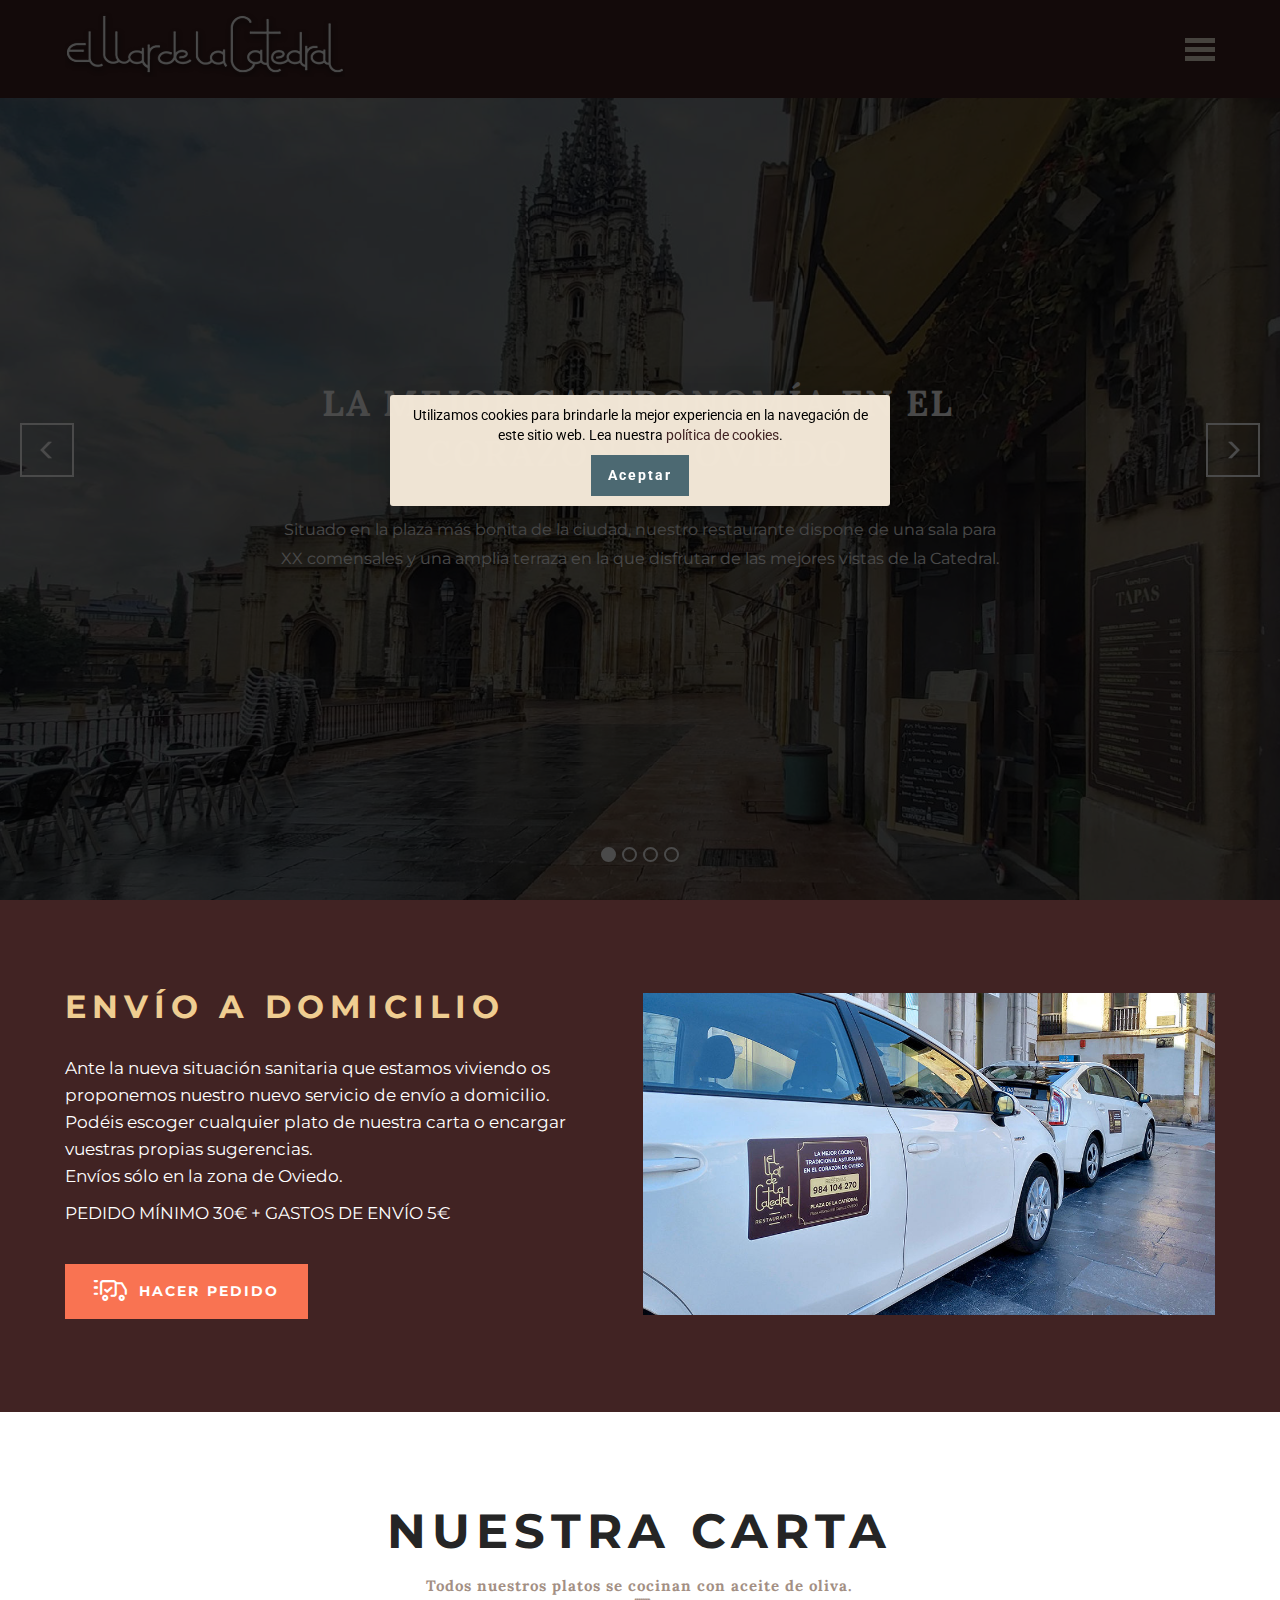
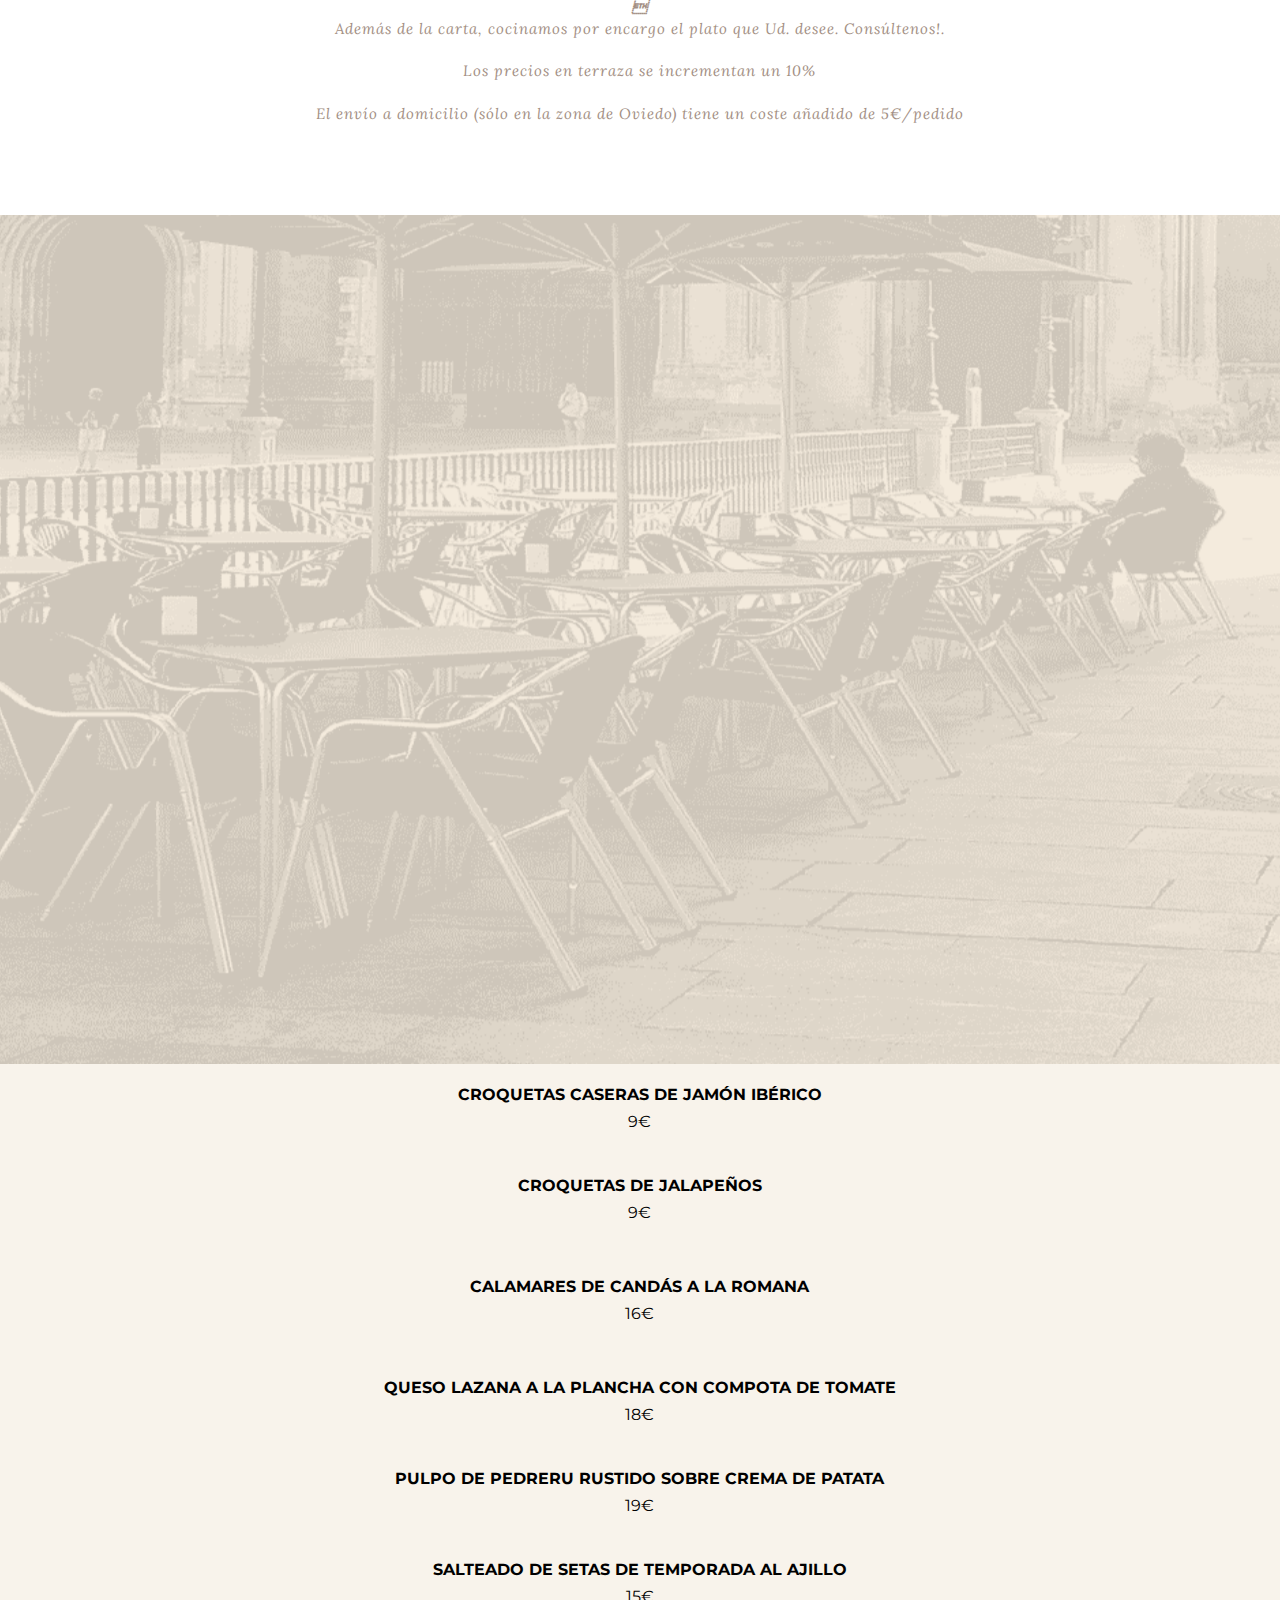
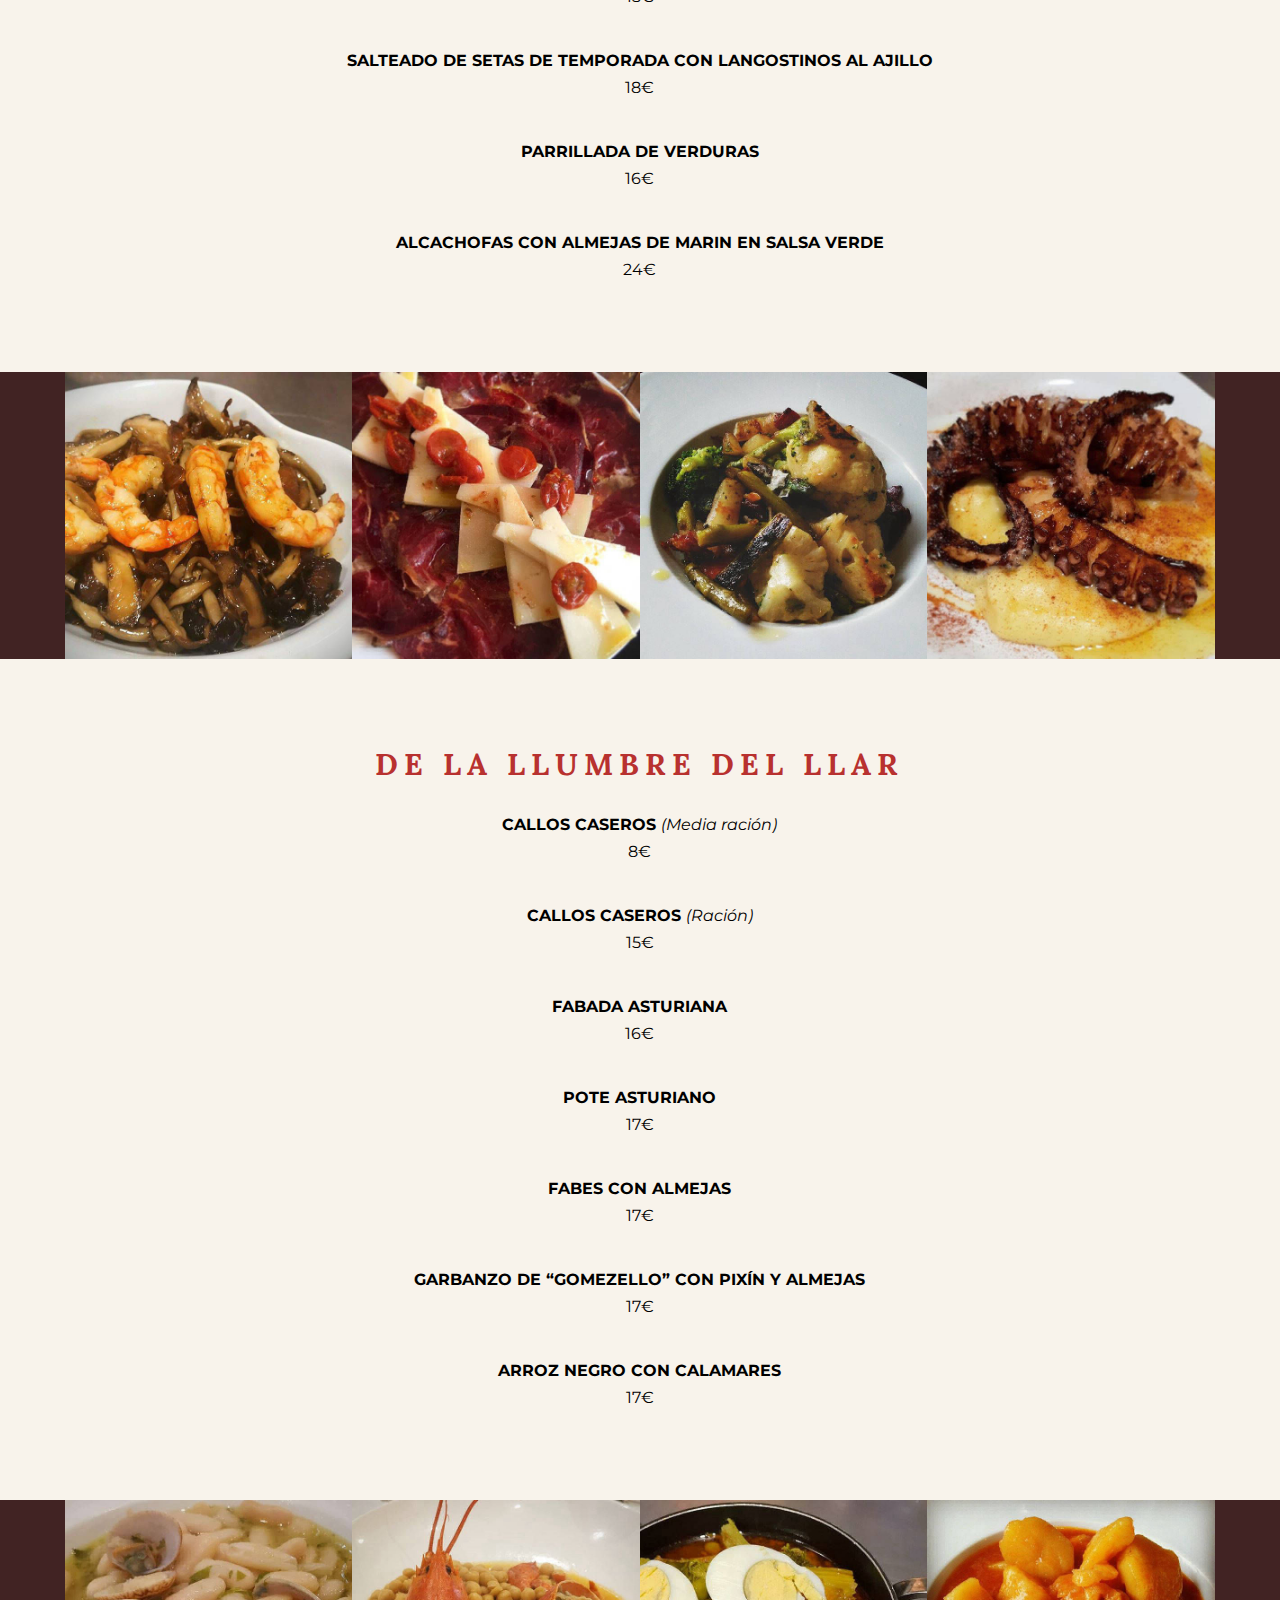
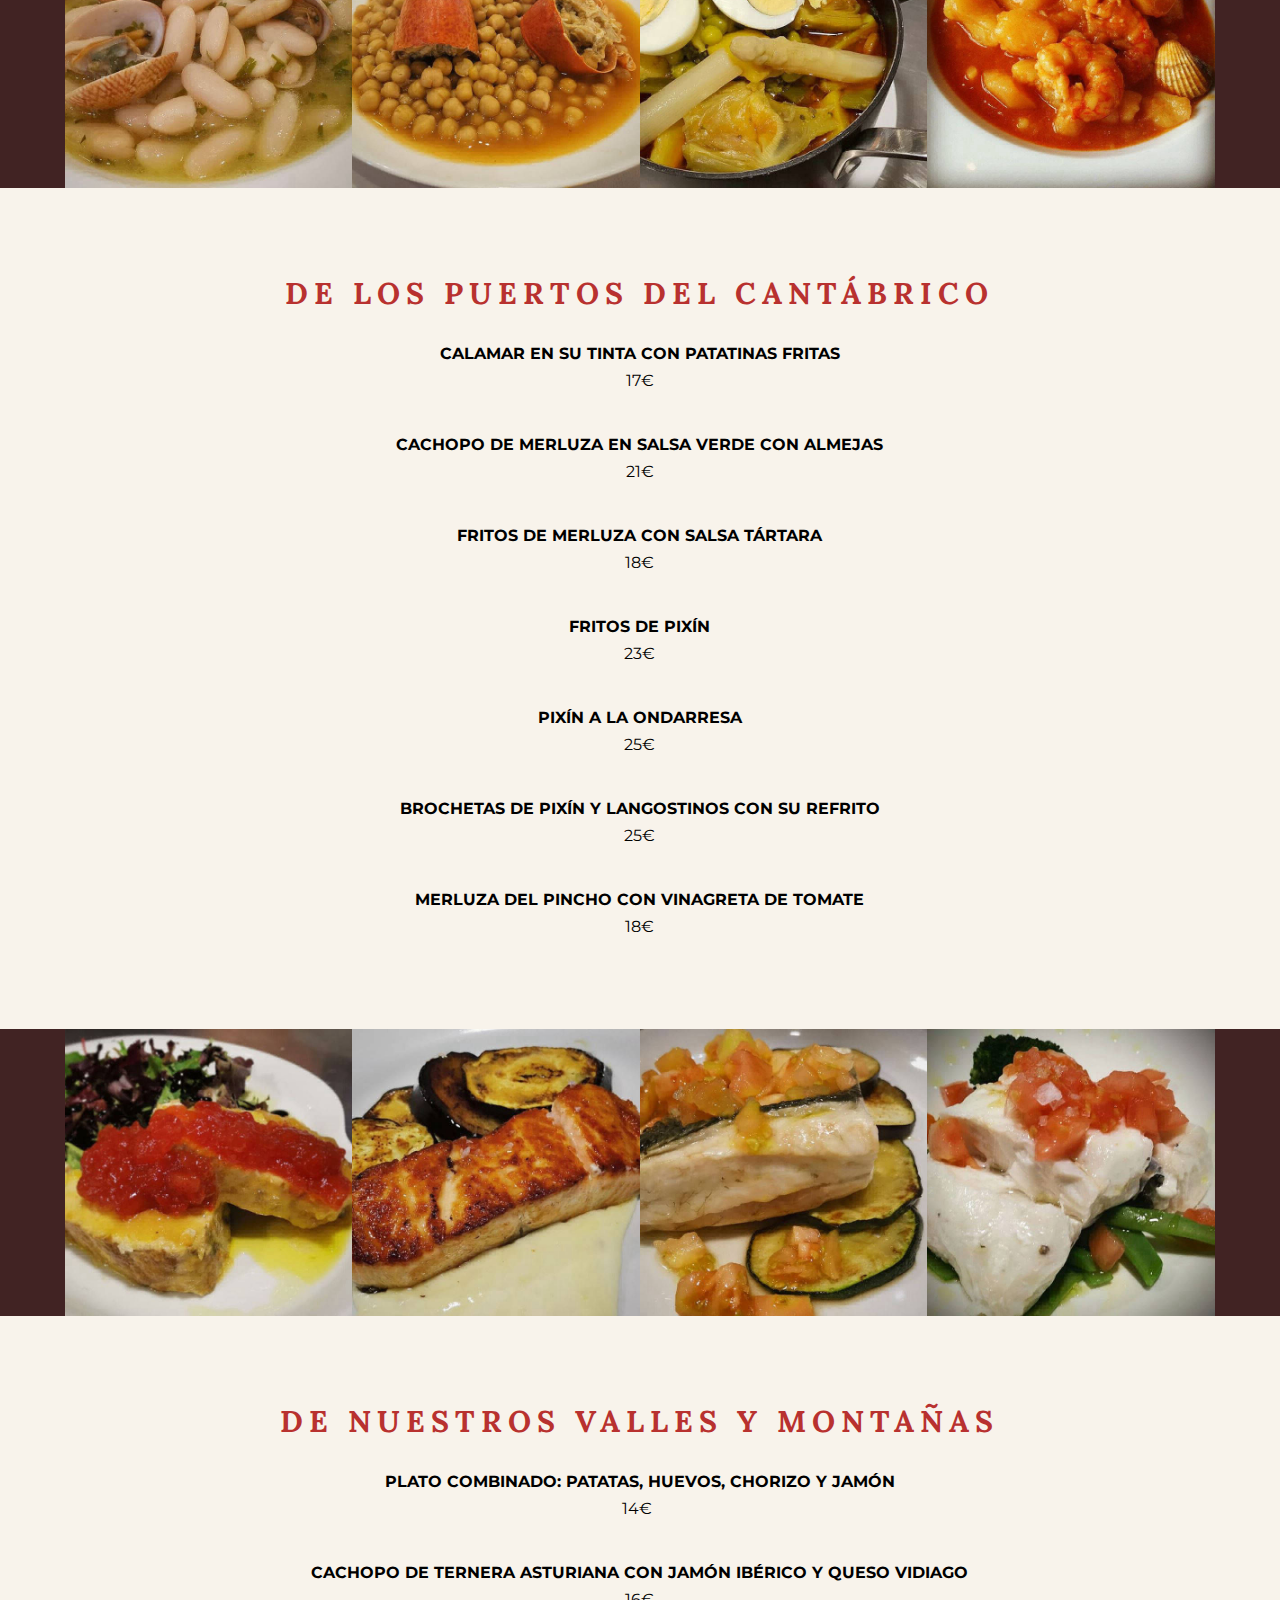
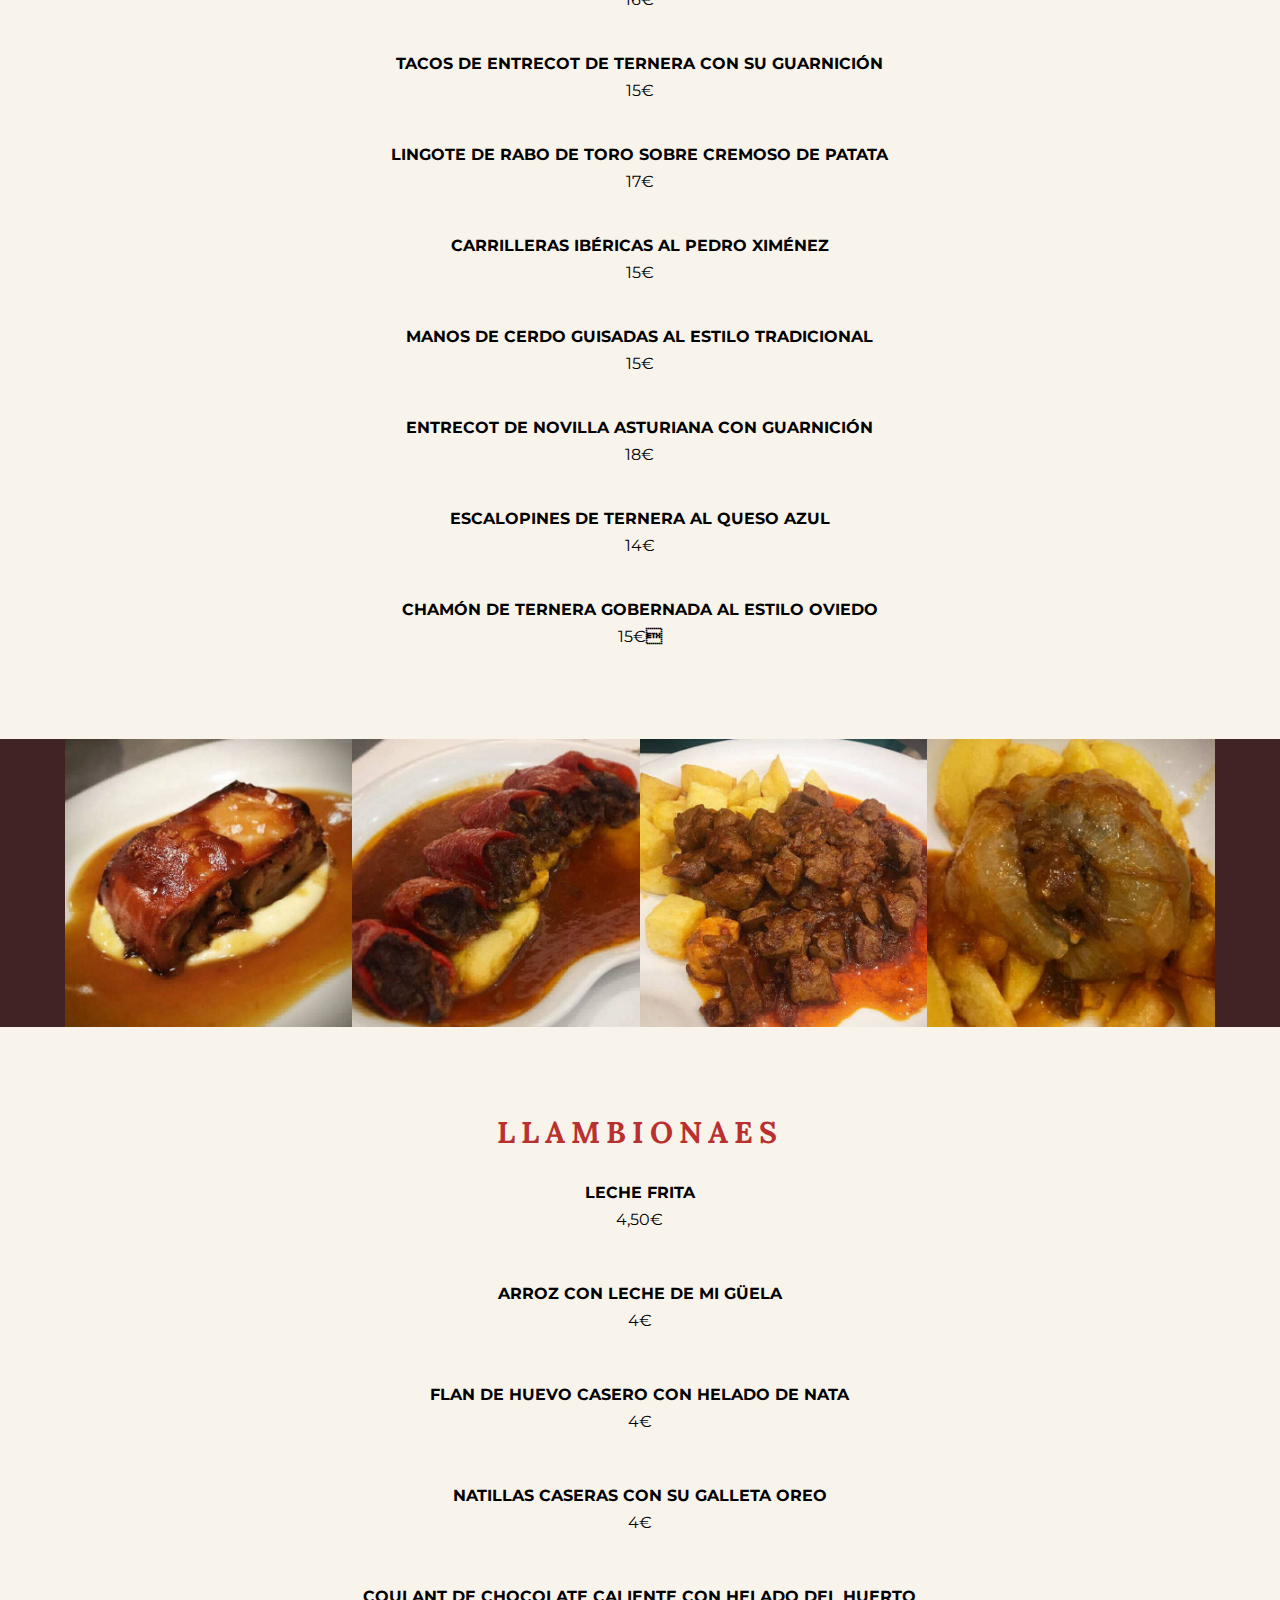
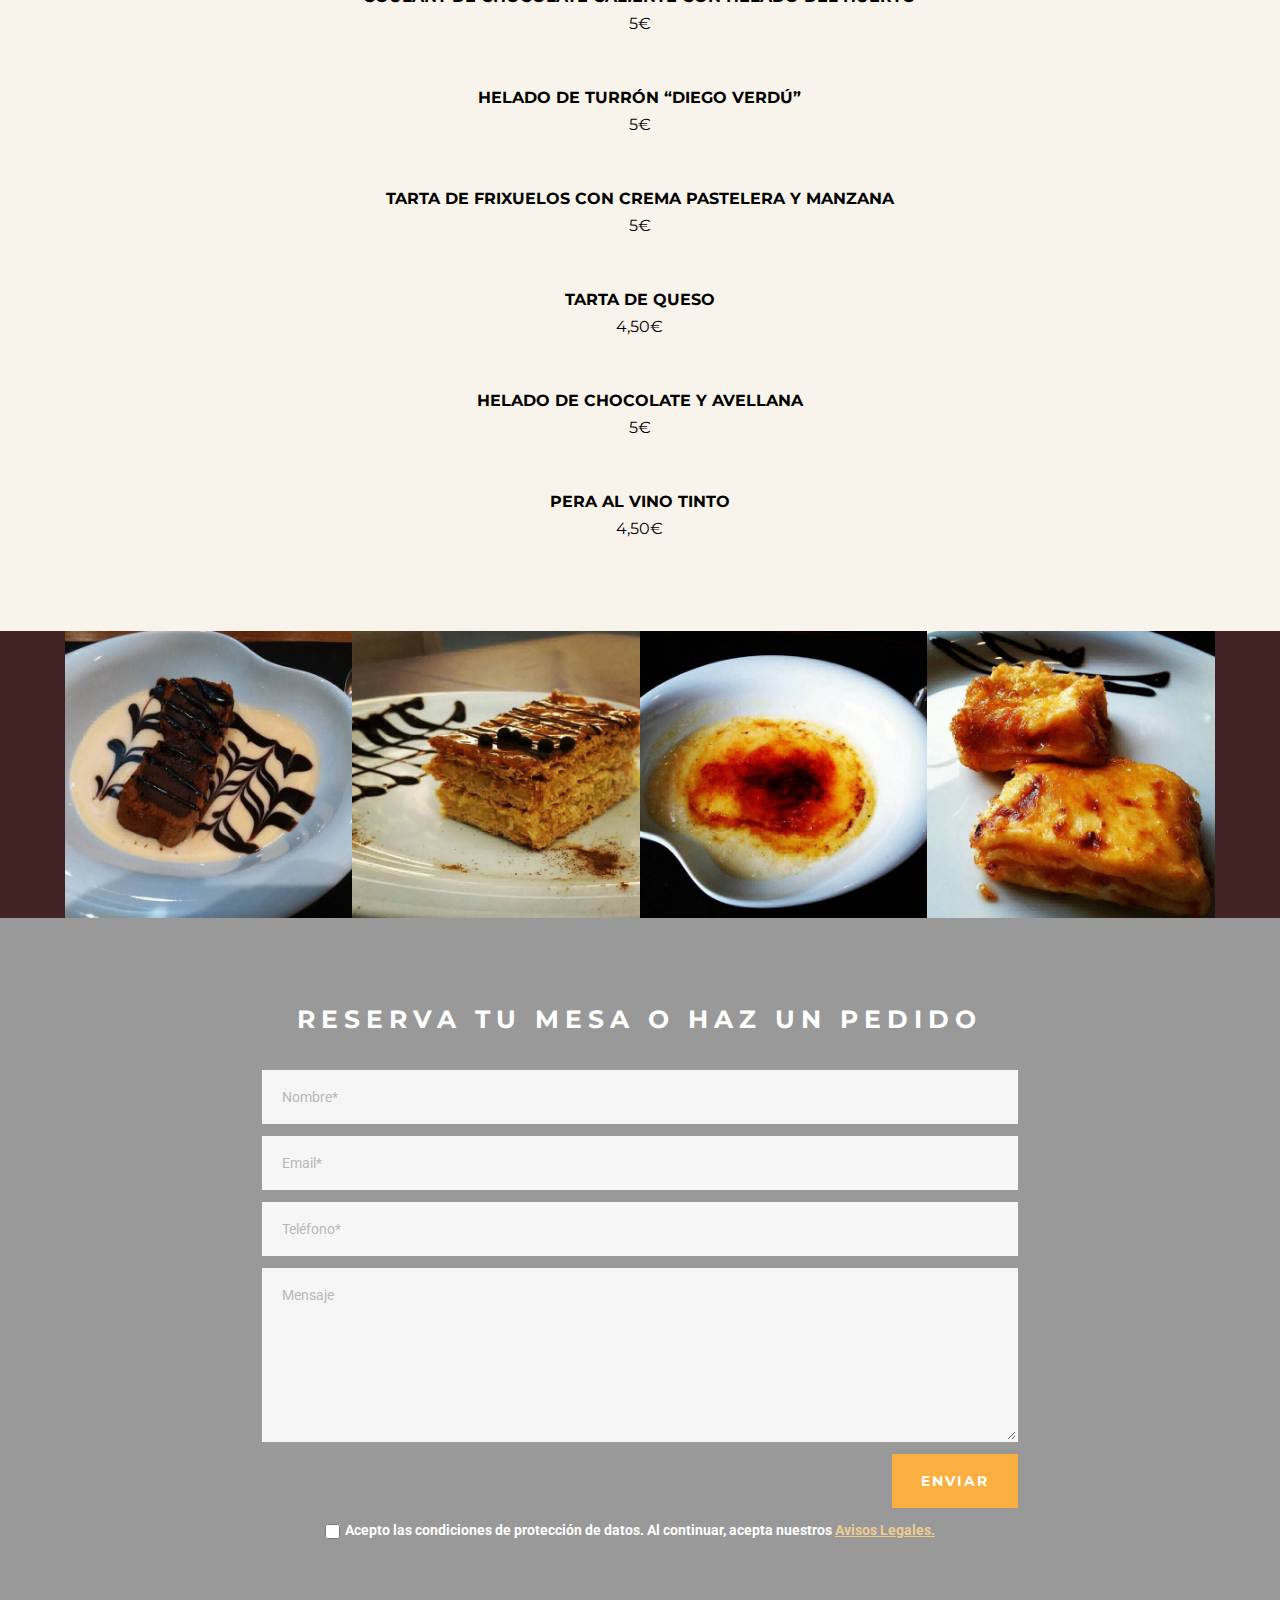
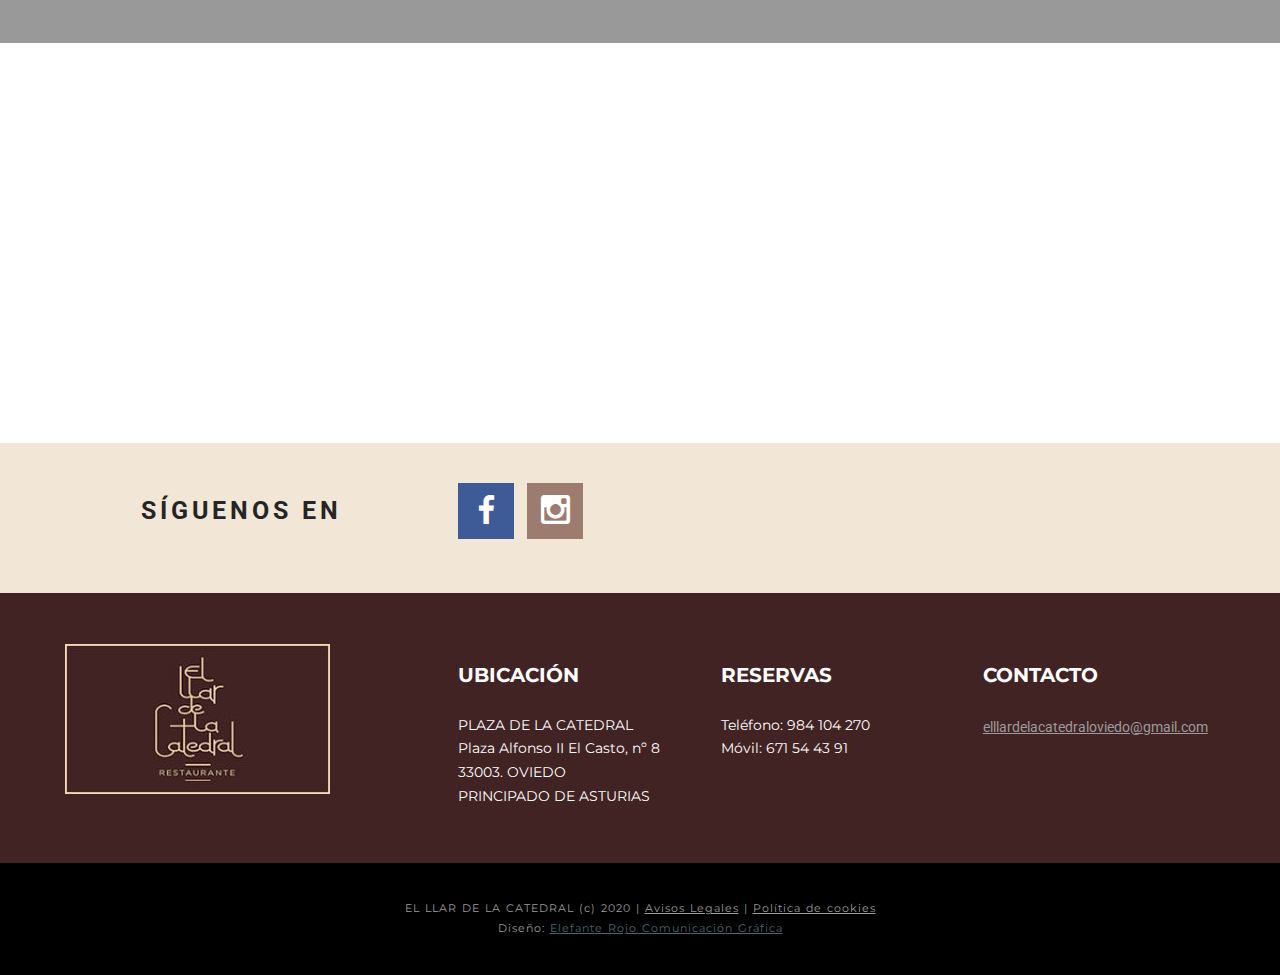
<file: index.html>
<!DOCTYPE html>
<html  >
<head>
  <!-- Site made with Mobirise Website Builder v4.12.3, https://mobirise.com -->
  <meta charset="UTF-8">
  <meta http-equiv="X-UA-Compatible" content="IE=edge">
  <meta name="generator" content="Mobirise v4.12.3, mobirise.com">
  <meta name="twitter:card" content="summary_large_image"/>
  <meta name="twitter:image:src" content="assets/images/index-meta.jpg">
  <meta property="og:image" content="assets/images/index-meta.jpg">
  <meta name="twitter:title" content="EL LLAR DE LA CATEDRAL">
  <meta name="viewport" content="width=device-width, initial-scale=1, minimum-scale=1">
  <link rel="shortcut icon" href="assets/images/1-800x800-26.jpg" type="image/x-icon">
  <meta name="description" content="Restaurante El Llar de la Catedral. Oviedo. Asturias">
  
  
  <title>EL LLAR DE LA CATEDRAL</title>
  <link rel="stylesheet" href="https://fonts.googleapis.com/css?family=Roboto:700,400&subset=cyrillic,latin,greek,vietnamese">
  <link rel="stylesheet" href="assets/web/assets/mobirise-icons-bold/mobirise-icons-bold.css">
  <link rel="stylesheet" href="assets/bootstrap/css/bootstrap.min.css">
  <link rel="stylesheet" href="assets/web/assets/gdpr-plugin/gdpr-styles.css">
  <link rel="stylesheet" href="assets/socicon/css/socicon.min.css">
  <link rel="stylesheet" href="assets/mobirise/css/style.css">
  <link rel="stylesheet" href="assets/mobirise-gallery/style.css">
  <link rel="stylesheet" href="assets/mobirise-slider/style.css">
  <link rel="preload" as="style" href="assets/mobirise/css/mbr-additional.css"><link rel="stylesheet" href="assets/mobirise/css/mbr-additional.css" type="text/css">
  
  
  
</head>
<body>
  <section class="mbr-navbar mbr-navbar--freeze mbr-navbar--absolute mbr-navbar--sticky mbr-navbar--collapsed" id="menu-0" data-rv-view="0">
    <div class="mbr-navbar__section mbr-section">
        <div class="mbr-section__container container">
            <div class="mbr-navbar__container">
                <div class="mbr-navbar__column mbr-navbar__column--s mbr-navbar__brand">
                    <span class="mbr-navbar__brand-link mbr-brand mbr-brand--inline">
                        <span class="mbr-brand__logo"><a href="index.html"><img src="assets/images/logollarclaro-280x65.png" class="mbr-navbar__brand-img mbr-brand__img" alt="El llar de la catedral"></a></span>
                        
                    </span>
                </div>
                <div class="mbr-navbar__hamburger mbr-hamburger"><span class="mbr-hamburger__line"></span></div>
                <div class="mbr-navbar__column mbr-navbar__menu">
                    <nav class="mbr-navbar__menu-box mbr-navbar__menu-box--inline-right">
                        <div class="mbr-navbar__column">
                            <ul class="mbr-navbar__items mbr-navbar__items--right float-left mbr-buttons mbr-buttons--freeze mbr-buttons--right btn-decorator mbr-buttons--activated mbr-buttons--only-links"><li class="mbr-navbar__item"><a class="mbr-buttons__link btn text-white" href="index.html#header3-10">CARTA</a></li> <li class="mbr-navbar__item"><a class="mbr-buttons__link btn text-white" href="carta-terraza.html#msg-box3-1c">TERRAZA</a></li><li class="mbr-navbar__item"><a class="mbr-buttons__link btn text-white" href="index.html#form1-7">RESERVAS</a></li> <li class="mbr-navbar__item"><a class="mbr-buttons__link btn text-white" href="index.html#map1-t">UBICACIÓN</a></li></ul>                            
                            
                        </div>
                    </nav>
                </div>
            </div>
        </div>
    </div>
</section>

<section class="engine"><a href="https://mobirise.info/t">free amp templates</a></section><section class="mbr-slider mbr-section mbr-section--no-padding carousel slide" data-ride="carousel" data-wrap="true" data-interval="5000" id="slider-2" data-rv-view="2" style="background-color: rgb(255, 255, 255);">
    <div class="mbr-section__container">
        <div>
            <ol class="carousel-indicators">
                <li data-app-prevent-settings="" data-target="#slider-2" data-slide-to="0" class="active"></li><li data-app-prevent-settings="" data-target="#slider-2" data-slide-to="1"></li><li data-app-prevent-settings="" data-target="#slider-2" class="" data-slide-to="2"></li><li data-app-prevent-settings="" data-target="#slider-2" data-slide-to="3"></li>
            </ol>
            <div class="carousel-inner" role="listbox">
                <div class="mbr-box mbr-section mbr-section--relative mbr-section--fixed-size mbr-section--bg-adapted item dark center mbr-section--full-height active" style="background-image: url(assets/images/llar1-2276x1290-52.jpg);">
                    <div class="mbr-box__magnet mbr-box__magnet--center-center mbr-box__magnet--sm-padding mbr-after-navbar">
                    <div class="mbr-overlay" style="opacity: 0.3;"></div>                        
                        <div class=" container">
                            
                            <div class="row">
                                <div class=" col-md-8 col-md-offset-2">  

                                <div class="mbr-hero">
                                    <h1 class="mbr-hero__text">LA MEJOR GASTRONOMÍA EN EL CORAZÓN DE OVIEDO</h1>

                                    <p class="mbr-hero__subtext"><br>Situado en la plaza más bonita de la ciudad, nuestro restaurante dispone de una sala para XX comensales y una amplia terraza en la que disfrutar de&nbsp;las mejores vistas de la Catedral.</p>
                                </div>
                                
                                </div>
                            </div>
                        </div>
                    </div>
                </div><div class="mbr-box mbr-section mbr-section--relative mbr-section--fixed-size mbr-section--bg-adapted item dark center mbr-section--full-height" style="background-image: url(assets/images/7-2235x1257-8.jpg);">
                    <div class="mbr-box__magnet mbr-box__magnet--center-center mbr-box__magnet--sm-padding mbr-after-navbar">
                    <div class="mbr-overlay" style="opacity: 0.2;"></div>                        
                        <div class=" container">
                            
                            <div class="row">
                                <div class=" col-md-8 col-md-offset-2">  

                                <div class="mbr-hero">
                                    <h1 class="mbr-hero__text">PRODUCTOS DE CERCANÍA Y DE TEMPORADA</h1>

                                    <p class="mbr-hero__subtext"><br>En nuestra carta encontrarás platos cocinados con productos de temporada. Tratamos la materia prima con el máximo respeto para mantener intactos los sabores.&nbsp;</p>
                                </div>
                                
                                </div>
                            </div>
                        </div>
                    </div>
                </div><div class="mbr-box mbr-section mbr-section--relative mbr-section--fixed-size mbr-section--bg-adapted item dark center mbr-section--full-height" style="background-image: url(assets/images/llar2-1772x1181-17.jpg);">
                    <div class="mbr-box__magnet mbr-box__magnet--center-center mbr-box__magnet--sm-padding mbr-after-navbar">
                    <div class="mbr-overlay" style="opacity: 0.3;"></div>                        
                        <div class=" container">
                            
                            <div class="row">
                                <div class=" col-md-8 col-md-offset-2">  

                                <div class="mbr-hero">
                                    <h1 class="mbr-hero__text">COCINA VISTA: MIRA COMO LO HACEMOS</h1>

                                    <p class="mbr-hero__subtext"><br>En nuestro comedor hay una gran cristalera por la que se puede apreciar el cariño y cuidado con el que tratamos y manipulamos los productos que cocinamos.</p>
                                </div>
                                
                                </div>
                            </div>
                        </div>
                    </div>
                </div><div class="mbr-box mbr-section mbr-section--relative mbr-section--fixed-size mbr-section--bg-adapted item dark center mbr-section--full-height" style="background-image: url(assets/images/9-2235x1257-0.jpg);">
                    <div class="mbr-box__magnet mbr-box__magnet--center-center mbr-box__magnet--sm-padding mbr-after-navbar">
                    <div class="mbr-overlay" style="opacity: 0.4;"></div>                        
                        <div class=" container">
                            
                            <div class="row">
                                <div class=" col-md-8 col-md-offset-2">  

                                <div class="mbr-hero">
                                    <h1 class="mbr-hero__text">CLIMATIZACIÓN E HIGIENE</h1>

                                    <p class="mbr-hero__subtext"><br>Procuramos siempre que tu estancia sea lo más agradable posible, para ello diponemos de aire acondicionado y&nbsp;generador de ozono para la higiene ambiental y de las superficies.</p>
                                </div>
                                
                                </div>
                            </div>
                        </div>
                    </div>
                </div>
            </div>
            
            <a data-app-prevent-settings="" class="left carousel-control" role="button" data-slide="prev" href="#slider-2">
                <span class="glyphicon glyphicon-menu-left" aria-hidden="true"></span>
                <span class="sr-only">Previous</span>
            </a>
            <a data-app-prevent-settings="" class="right carousel-control" role="button" data-slide="next" href="#slider-2">
                <span class="glyphicon glyphicon-menu-right" aria-hidden="true"></span>
                <span class="sr-only">Next</span>
            </a>
        </div>
    </div>
</section>

<section class="mbr-section mbr-section--relative" id="msg-box4-i" data-rv-view="17" style="background-color: rgb(65, 35, 35);">
    
    <div class="mbr-section__container mbr-section__container--isolated container" style="padding-top: 93px; padding-bottom: 93px;">
        <div class="row">
            <div class="mbr-box mbr-box--fixed mbr-box--adapted">
                
                <div class="mbr-box__magnet mbr-class-mbr-box__magnet--center-left col-sm-6 content-size mbr-section__left">
                    <div class="mbr-section__container mbr-section__container--middle">
                        <div class="mbr-header mbr-header--auto-align mbr-header--wysiwyg">
                            <h3 class="mbr-header__text">ENVÍO A DOMICILIO<br></h3>
                            
                        </div>
                    </div>
                    <div class="mbr-section__container mbr-section__container--middle">
                        <div class="mbr-article mbr-article--auto-align mbr-article--wysiwyg"><p>Ante la nueva situación sanitaria que estamos viviendo os proponemos nuestro nuevo servicio de envío a domicilio. <br>Podéis escoger cualquier plato de nuestra carta o encargar vuestras propias sugerencias.<br>Envíos sólo en la zona de Oviedo.</p><p> PEDIDO MÍNIMO 30€ + GASTOS DE ENVÍO 5€</p></div>
                    </div>
                    <div class="mbr-section__container">
                        <div class="mbr-buttons mbr-buttons--auto-align btn-inverse"><a class="mbr-buttons__btn btn btn-lg btn-danger" href="index.html#form1-7"><span class="mbrib-delivery mbr-iconfont mbr-iconfont-btn" style="font-size: 33px; color: rgb(255, 255, 255);"></span>HACER PEDIDO</a></div>
                    </div>
                </div>
                <div class="mbr-box__magnet mbr-box__magnet--top-left mbr-section__right col-sm-6 image-size" style="width: 52%;">
                    <figure class="mbr-figure mbr-figure--adapted mbr-figure--caption-inside-bottom mbr-figure--full-width"><img src="assets/images/taxi1-1000x563.jpg" class="mbr-figure__img"></figure>
                </div>
            </div>
        </div>
    </div>
</section>

<section class="mbr-section" id="header3-10" data-rv-view="20">
    <div class="mbr-section__container container mbr-section__container--isolated">
        <div class="mbr-header mbr-header--wysiwyg row">
            <div class="col-sm-8 col-sm-offset-2">
                <h3 class="mbr-header__text">NUESTRA CARTA</h3>
                <p class="mbr-header__subtext"><strong><span style="font-style: normal;">Todos nuestros platos se cocinan con aceite de oliva.<br></span></strong><strong><br></strong>Además de la carta, cocinamos por encargo el plato que Ud. desee. Consúltenos!.<br><br><span style="line-height: 1.42857143;">Los precios en terraza se incrementan un 10%</span><br><span style="line-height: 1.42857143;"><br></span>El envío a domicilio (sólo en la zona de Oviedo) tiene un coste añadido de 5€/pedido</p>
            </div>
        </div>
    </div>
</section>

<section class="mbr-section mbr-section--relative mbr-section--fixed-size mbr-parallax-background" id="msg-box3-8" data-rv-view="22" style="background-image: url(assets/images/fondo-terraza-2.gif);">
    <div class="mbr-overlay" style="opacity: 0.5; background-color: rgb(242, 231, 215);"></div>
    <div class="mbr-section__container container mbr-section__container--first" style="padding-top: 93px;">
        <div class="mbr-header mbr-header--wysiwyg row">
            <div class="col-sm-8 col-sm-offset-2">
                <h3 class="mbr-header__text">PARA ABRIR BOCA<br></h3>
                
            </div>
        </div>
    </div>
    <div class="mbr-section__container container mbr-section__container--last" style="padding-bottom: 93px;">
        <div class="row">
            <div class="mbr-article mbr-article--wysiwyg col-sm-8 col-sm-offset-2"><p><strong>ENSALADA DE TRONCO DE BONITO,&nbsp;CEBOLLA CARAMELIZADA, PIMIENTO ASADO Y ALIOLI<br></strong>16€</p><p><strong><br></strong></p><p><strong>ENSALADA DE LANGOSTINOS, PIÑA Y CHERRYS<br></strong>16€</p><p><strong><br></strong></p><p><strong>TOMATE, JAMÓN IBÉRICO, MOZARELLA Y RÚCULA<br></strong>18€</p><p><strong><br></strong></p><p><strong>LOMOS DE SARDINA MARINADOS EN CAMA DE TOMATE AZUL<br></strong>18€</p><p><strong><br></strong></p><p><strong>TERRINA DE FOIE CON COMPOTA DE HIGOS PASOS<br></strong>19€</p><p><strong><br>CECINA DE LEÓN CON QUESO MANCHEGO</strong><br>15€</p><p><strong><br></strong></p><p><strong>COPPA IBÉRICA JOSELITO CON PAN TUMACA<br></strong>17€</p><p><strong><br></strong><strong>CROQUETAS CASERAS DE JAMÓN IBÉRICO<br></strong>9€</p><p><strong><br></strong><strong>CROQUETAS DE JALAPEÑOS<br></strong>9€</p><p><strong><br></strong></p><p><strong>CALAMARES DE CANDÁS A LA ROMANA</strong><br>16€
</p><p><strong><br></strong></p><p><strong>QUESO LAZANA A LA PLANCHA CON COMPOTA DE TOMATE</strong><br>18€</p><p><strong><br>PULPO DE PEDRERU RUSTIDO SOBRE CREMA DE PATATA</strong><br>19€</p><p><strong><br>SALTEADO DE SETAS DE TEMPORADA AL AJILLO</strong><br>15€</p><p><strong><br>SALTEADO DE SETAS DE TEMPORADA
CON LANGOSTINOS AL AJILLO</strong><br>18€</p><p><strong><br>PARRILLADA DE VERDURAS</strong><br>16€</p><p><strong><br>ALCACHOFAS CON ALMEJAS DE MARIN EN SALSA VERDE</strong><br>24€</p></div>
        </div>
    </div>
    
</section>

<section class="mbr-gallery mbr-section mbr-section--no-padding" id="gallery1-6" data-rv-view="25" style="background-color: rgb(65, 35, 35);">
    <!-- Gallery -->
    <div class=" mbr-gallery-layout-default container" style="padding-top: 0px; padding-bottom: 0px;">
        <div>
            <div class="row mbr-gallery-row no-gutter">

                <div class="col-lg-3 col-md-4 col-sm-6 col-xs-12 mbr-gallery-item">

                     

                    <a href="#lb-gallery1-6" data-slide-to="0" data-toggle="modal">
                        <img src="assets/images/1-640x640-7-640x640-55.jpg">
                        <span class="icon glyphicon glyphicon-zoom-in"></span>
                    </a>
                </div><div class="col-lg-3 col-md-4 col-sm-6 col-xs-12 mbr-gallery-item">

                     

                    <a href="#lb-gallery1-6" data-slide-to="1" data-toggle="modal">
                        <img src="assets/images/16-640x640-640x640.jpg" alt="" title="">
                        <span class="icon glyphicon glyphicon-zoom-in"></span>
                    </a>
                </div><div class="col-lg-3 col-md-4 col-sm-6 col-xs-12 mbr-gallery-item">

                     

                    <a href="#lb-gallery1-6" data-slide-to="2" data-toggle="modal">
                        <img src="assets/images/35-640x640-640x640.jpg" alt="" title="">
                        <span class="icon glyphicon glyphicon-zoom-in"></span>
                    </a>
                </div><div class="col-lg-3 col-md-4 col-sm-6 col-xs-12 mbr-gallery-item">

                     

                    <a href="#lb-gallery1-6" data-slide-to="3" data-toggle="modal">
                        <img src="assets/images/20-640x640-640x640.jpg" alt="" title="">
                        <span class="icon glyphicon glyphicon-zoom-in"></span>
                    </a>
                </div>
            </div>
        </div>
        <div class="clearfix"></div>
    </div>

    <!-- Lightbox -->
    <div data-app-prevent-settings="" class="mbr-slider modal fade carousel slide" tabindex="-1" data-keyboard="true" data-interval="false" id="lb-gallery1-6">
        <div class="modal-dialog">
            <div class="modal-content">
                <div class="modal-body">
                    
                    <div class="carousel-inner">
                        <div class="item">
                            <img src="assets/images/1-640x640-7.jpg">
                        </div><div class="item active">
                            <img src="assets/images/16-640x640.jpg" alt="" title="">
                        </div><div class="item">
                            <img src="assets/images/35-640x640.jpg" alt="" title="">
                        </div><div class="item">
                            <img src="assets/images/20-640x640.jpg" alt="" title="">
                        </div>
                    </div>
                    <a class="left carousel-control" role="button" data-slide="prev" href="#lb-gallery1-6">
                        <span class="glyphicon glyphicon-menu-left" aria-hidden="true"></span>
                        <span class="sr-only">Previous</span>
                    </a>
                    <a class="right carousel-control" role="button" data-slide="next" href="#lb-gallery1-6">
                        <span class="glyphicon glyphicon-menu-right" aria-hidden="true"></span>
                        <span class="sr-only">Next</span>
                    </a>

                    <a class="close" href="#" role="button" data-dismiss="modal">
                        <span class="glyphicon glyphicon-remove" aria-hidden="true"></span>
                        <span class="sr-only">Close</span>
                    </a>
                </div>
            </div>
        </div>
    </div>
</section>

<section class="mbr-section mbr-section--relative mbr-section--fixed-size mbr-parallax-background" id="msg-box3-6" data-rv-view="44" style="background-image: url(assets/images/fondo-terraza-2.gif);">
    <div class="mbr-overlay" style="opacity: 0.5; background-color: rgb(242, 231, 215);"></div>
    <div class="mbr-section__container container mbr-section__container--first" style="padding-top: 93px;">
        <div class="mbr-header mbr-header--wysiwyg row">
            <div class="col-sm-8 col-sm-offset-2">
                <h3 class="mbr-header__text">DE LA LLUMBRE DEL LLAR</h3>
                
            </div>
        </div>
    </div>
    <div class="mbr-section__container container mbr-section__container--last" style="padding-bottom: 93px;">
        <div class="row">
            <div class="mbr-article mbr-article--wysiwyg col-sm-8 col-sm-offset-2"><p><strong>CALLOS CASEROS </strong><em>(Media ración)</em><br>8€</p><p><br><strong>CALLOS CASEROS </strong><em>(Ración)</em><br>15€</p><p><strong><br>FABADA ASTURIANA</strong><br>16€</p><p><strong><br>POTE ASTURIANO</strong><br>17€</p><p><strong><br>FABES CON ALMEJAS</strong><br>17€</p><p><strong><br>GARBANZO DE “GOMEZELLO” CON PIXÍN Y ALMEJAS</strong><br>17€</p><p><strong><br>ARROZ NEGRO CON CALAMARES</strong><br>17€</p></div>
        </div>
    </div>
    
</section>

<section class="mbr-gallery mbr-section mbr-section--no-padding" id="gallery1-e" data-rv-view="47" style="background-color: rgb(65, 35, 35);">
    <!-- Gallery -->
    <div class=" mbr-gallery-layout-default container" style="padding-top: 0px; padding-bottom: 0px;">
        <div>
            <div class="row mbr-gallery-row no-gutter">

                <div class="col-lg-3 col-md-4 col-sm-6 col-xs-12 mbr-gallery-item">

                     

                    <a href="#lb-gallery1-e" data-slide-to="0" data-toggle="modal">
                        <img src="assets/images/4-640x640-640x640.jpg" alt="" title="">
                        <span class="icon glyphicon glyphicon-zoom-in"></span>
                    </a>
                </div><div class="col-lg-3 col-md-4 col-sm-6 col-xs-12 mbr-gallery-item">

                     

                    <a href="#lb-gallery1-e" data-slide-to="1" data-toggle="modal">
                        <img src="assets/images/5-640x640-640x640.jpg" alt="" title="">
                        <span class="icon glyphicon glyphicon-zoom-in"></span>
                    </a>
                </div><div class="col-lg-3 col-md-4 col-sm-6 col-xs-12 mbr-gallery-item">

                     

                    <a href="#lb-gallery1-e" data-slide-to="2" data-toggle="modal">
                        <img src="assets/images/7-640x640-640x640.jpg" alt="" title="">
                        <span class="icon glyphicon glyphicon-zoom-in"></span>
                    </a>
                </div><div class="col-lg-3 col-md-4 col-sm-6 col-xs-12 mbr-gallery-item">

                     

                    <a href="#lb-gallery1-e" data-slide-to="3" data-toggle="modal">
                        <img src="assets/images/31-640x640-640x640.jpg" alt="" title="">
                        <span class="icon glyphicon glyphicon-zoom-in"></span>
                    </a>
                </div>
            </div>
        </div>
        <div class="clearfix"></div>
    </div>

    <!-- Lightbox -->
    <div data-app-prevent-settings="" class="mbr-slider modal fade carousel slide" tabindex="-1" data-keyboard="true" data-interval="false" id="lb-gallery1-e">
        <div class="modal-dialog">
            <div class="modal-content">
                <div class="modal-body">
                    <ol class="carousel-indicators">
                        <li data-app-prevent-settings="" data-target="#lb-gallery1-e" class=" active" data-slide-to="0"></li><li data-app-prevent-settings="" data-target="#lb-gallery1-e" data-slide-to="1"></li><li data-app-prevent-settings="" data-target="#lb-gallery1-e" data-slide-to="2"></li><li data-app-prevent-settings="" data-target="#lb-gallery1-e" data-slide-to="3"></li>
                    </ol>
                    <div class="carousel-inner">
                        <div class="item active">
                            <img src="assets/images/4-640x640.jpg" alt="" title="">
                        </div><div class="item">
                            <img src="assets/images/5-640x640.jpg" alt="" title="">
                        </div><div class="item">
                            <img src="assets/images/7-640x640.jpg" alt="" title="">
                        </div><div class="item">
                            <img src="assets/images/31-640x640.jpg" alt="" title="">
                        </div>
                    </div>
                    <a class="left carousel-control" role="button" data-slide="prev" href="#lb-gallery1-e">
                        <span class="glyphicon glyphicon-menu-left" aria-hidden="true"></span>
                        <span class="sr-only">Previous</span>
                    </a>
                    <a class="right carousel-control" role="button" data-slide="next" href="#lb-gallery1-e">
                        <span class="glyphicon glyphicon-menu-right" aria-hidden="true"></span>
                        <span class="sr-only">Next</span>
                    </a>

                    <a class="close" href="#" role="button" data-dismiss="modal">
                        <span class="glyphicon glyphicon-remove" aria-hidden="true"></span>
                        <span class="sr-only">Close</span>
                    </a>
                </div>
            </div>
        </div>
    </div>
</section>

<section class="mbr-section mbr-section--relative mbr-section--fixed-size mbr-parallax-background" id="msg-box3-7" data-rv-view="66" style="background-image: url(assets/images/fondo-terraza-2.gif);">
    <div class="mbr-overlay" style="opacity: 0.5; background-color: rgb(242, 231, 215);"></div>
    <div class="mbr-section__container container mbr-section__container--first" style="padding-top: 93px;">
        <div class="mbr-header mbr-header--wysiwyg row">
            <div class="col-sm-8 col-sm-offset-2">
                <h3 class="mbr-header__text">DE LOS PUERTOS DEL CANTÁBRICO</h3>
                
            </div>
        </div>
    </div>
    <div class="mbr-section__container container mbr-section__container--last" style="padding-bottom: 93px;">
        <div class="row">
            <div class="mbr-article mbr-article--wysiwyg col-sm-8 col-sm-offset-2"><p><strong>CALAMAR EN SU TINTA CON PATATINAS FRITAS</strong><br>17€</p><p><strong><br>CACHOPO DE MERLUZA EN SALSA VERDE CON ALMEJAS</strong><br>21€</p><p><strong><br>FRITOS DE MERLUZA CON SALSA TÁRTARA</strong><br>18€</p><p><strong><br>FRITOS DE PIXÍN</strong><br>23€</p><p><strong><br>PIXÍN A LA ONDARRESA</strong><br>25€</p><p><strong><br>BROCHETAS DE PIXÍN Y LANGOSTINOS CON SU REFRITO</strong><br>25€</p><p><strong><br>MERLUZA DEL PINCHO CON VINAGRETA DE TOMATE</strong><br>18€</p></div>
        </div>
    </div>
    
</section>

<section class="mbr-gallery mbr-section mbr-section--no-padding" id="gallery1-9" data-rv-view="69" style="background-color: rgb(65, 35, 35);">
    <!-- Gallery -->
    <div class=" mbr-gallery-layout-default container" style="padding-top: 0px; padding-bottom: 0px;">
        <div>
            <div class="row mbr-gallery-row no-gutter">

                <div class="col-lg-3 col-md-4 col-sm-6 col-xs-12 mbr-gallery-item">

                     

                    <a href="#lb-gallery1-9" data-slide-to="0" data-toggle="modal">
                        <img src="assets/images/9-640x640-640x640.jpg" alt="" title="">
                        <span class="icon glyphicon glyphicon-zoom-in"></span>
                    </a>
                </div><div class="col-lg-3 col-md-4 col-sm-6 col-xs-12 mbr-gallery-item">

                     

                    <a href="#lb-gallery1-9" data-slide-to="1" data-toggle="modal">
                        <img src="assets/images/10-640x640-640x640.jpg" alt="" title="">
                        <span class="icon glyphicon glyphicon-zoom-in"></span>
                    </a>
                </div><div class="col-lg-3 col-md-4 col-sm-6 col-xs-12 mbr-gallery-item">

                     

                    <a href="#lb-gallery1-9" data-slide-to="2" data-toggle="modal">
                        <img src="assets/images/13-640x640-640x640.jpg" alt="" title="">
                        <span class="icon glyphicon glyphicon-zoom-in"></span>
                    </a>
                </div><div class="col-lg-3 col-md-4 col-sm-6 col-xs-12 mbr-gallery-item">

                     

                    <a href="#lb-gallery1-9" data-slide-to="3" data-toggle="modal">
                        <img src="assets/images/15-640x640-640x640.jpg" alt="" title="">
                        <span class="icon glyphicon glyphicon-zoom-in"></span>
                    </a>
                </div>
            </div>
        </div>
        <div class="clearfix"></div>
    </div>

    <!-- Lightbox -->
    <div data-app-prevent-settings="" class="mbr-slider modal fade carousel slide" tabindex="-1" data-keyboard="true" data-interval="false" id="lb-gallery1-9">
        <div class="modal-dialog">
            <div class="modal-content">
                <div class="modal-body">
                    <ol class="carousel-indicators">
                        <li data-app-prevent-settings="" data-target="#lb-gallery1-9" class=" active" data-slide-to="0"></li><li data-app-prevent-settings="" data-target="#lb-gallery1-9" data-slide-to="1"></li><li data-app-prevent-settings="" data-target="#lb-gallery1-9" data-slide-to="2"></li><li data-app-prevent-settings="" data-target="#lb-gallery1-9" data-slide-to="3"></li>
                    </ol>
                    <div class="carousel-inner">
                        <div class="item active">
                            <img src="assets/images/9-640x640.jpg" alt="" title="">
                        </div><div class="item">
                            <img src="assets/images/10-640x640.jpg" alt="" title="">
                        </div><div class="item">
                            <img src="assets/images/13-640x640.jpg" alt="" title="">
                        </div><div class="item">
                            <img src="assets/images/15-640x640.jpg" alt="" title="">
                        </div>
                    </div>
                    <a class="left carousel-control" role="button" data-slide="prev" href="#lb-gallery1-9">
                        <span class="glyphicon glyphicon-menu-left" aria-hidden="true"></span>
                        <span class="sr-only">Previous</span>
                    </a>
                    <a class="right carousel-control" role="button" data-slide="next" href="#lb-gallery1-9">
                        <span class="glyphicon glyphicon-menu-right" aria-hidden="true"></span>
                        <span class="sr-only">Next</span>
                    </a>

                    <a class="close" href="#" role="button" data-dismiss="modal">
                        <span class="glyphicon glyphicon-remove" aria-hidden="true"></span>
                        <span class="sr-only">Close</span>
                    </a>
                </div>
            </div>
        </div>
    </div>
</section>

<section class="mbr-section mbr-section--relative mbr-section--fixed-size mbr-parallax-background" id="msg-box3-5" data-rv-view="88" style="background-image: url(assets/images/fondo-terraza-2.gif);">
    <div class="mbr-overlay" style="opacity: 0.5; background-color: rgb(242, 231, 215);"></div>
    <div class="mbr-section__container container mbr-section__container--first" style="padding-top: 93px;">
        <div class="mbr-header mbr-header--wysiwyg row">
            <div class="col-sm-8 col-sm-offset-2">
                <h3 class="mbr-header__text">DE NUESTROS VALLES Y MONTAÑAS</h3>
                
            </div>
        </div>
    </div>
    <div class="mbr-section__container container mbr-section__container--last" style="padding-bottom: 93px;">
        <div class="row">
            <div class="mbr-article mbr-article--wysiwyg col-sm-8 col-sm-offset-2"><p><strong>PLATO COMBINADO: PATATAS, HUEVOS, CHORIZO Y JAMÓN</strong><br>14€<strong>&nbsp;</strong></p><p><strong><br>CACHOPO DE TERNERA ASTURIANA
CON JAMÓN IBÉRICO Y QUESO VIDIAGO</strong><br>16€</p><p><strong><br>TACOS DE ENTRECOT DE TERNERA
CON SU GUARNICIÓN</strong><br>15€</p><p><strong><br>LINGOTE DE RABO DE TORO
SOBRE CREMOSO DE PATATA</strong><br>17€</p><p><strong><br>CARRILLERAS IBÉRICAS AL PEDRO XIMÉNEZ</strong><br>15€</p><p><strong><br>MANOS DE CERDO GUISADAS AL ESTILO TRADICIONAL</strong><br>15€</p><p><strong><br>ENTRECOT DE NOVILLA ASTURIANA CON GUARNICIÓN</strong><br>18€</p><p><strong><br>ESCALOPINES DE TERNERA AL QUESO AZUL</strong><br>14€</p><p><strong><br>CHAMÓN DE TERNERA GOBERNADA
 AL ESTILO OVIEDO</strong><br>15€<strong></strong></p></div>
        </div>
    </div>
    
</section>

<section class="mbr-gallery mbr-section mbr-section--no-padding" id="gallery1-d" data-rv-view="91" style="background-color: rgb(65, 35, 35);">
    <!-- Gallery -->
    <div class=" mbr-gallery-layout-default container" style="padding-top: 0px; padding-bottom: 0px;">
        <div>
            <div class="row mbr-gallery-row no-gutter">

                <div class="col-lg-3 col-md-4 col-sm-6 col-xs-12 mbr-gallery-item">

                     

                    <a href="#lb-gallery1-d" data-slide-to="0" data-toggle="modal">
                        <img src="assets/images/12-1-640x640-640x640.jpg" alt="" title="">
                        <span class="icon glyphicon glyphicon-zoom-in"></span>
                    </a>
                </div><div class="col-lg-3 col-md-4 col-sm-6 col-xs-12 mbr-gallery-item">

                     

                    <a href="#lb-gallery1-d" data-slide-to="1" data-toggle="modal">
                        <img src="assets/images/17-640x640-640x640.jpg" alt="" title="">
                        <span class="icon glyphicon glyphicon-zoom-in"></span>
                    </a>
                </div><div class="col-lg-3 col-md-4 col-sm-6 col-xs-12 mbr-gallery-item">

                     

                    <a href="#lb-gallery1-d" data-slide-to="2" data-toggle="modal">
                        <img src="assets/images/2-640x640-640x640.jpg" alt="" title="">
                        <span class="icon glyphicon glyphicon-zoom-in"></span>
                    </a>
                </div><div class="col-lg-3 col-md-4 col-sm-6 col-xs-12 mbr-gallery-item">

                     

                    <a href="#lb-gallery1-d" data-slide-to="3" data-toggle="modal">
                        <img src="assets/images/18-640x640-640x640.jpg" alt="" title="">
                        <span class="icon glyphicon glyphicon-zoom-in"></span>
                    </a>
                </div>
            </div>
        </div>
        <div class="clearfix"></div>
    </div>

    <!-- Lightbox -->
    <div data-app-prevent-settings="" class="mbr-slider modal fade carousel slide" tabindex="-1" data-keyboard="true" data-interval="false" id="lb-gallery1-d">
        <div class="modal-dialog">
            <div class="modal-content">
                <div class="modal-body">
                    <ol class="carousel-indicators">
                        <li data-app-prevent-settings="" data-target="#lb-gallery1-d" class=" active" data-slide-to="0"></li><li data-app-prevent-settings="" data-target="#lb-gallery1-d" data-slide-to="1"></li><li data-app-prevent-settings="" data-target="#lb-gallery1-d" data-slide-to="2"></li><li data-app-prevent-settings="" data-target="#lb-gallery1-d" data-slide-to="3"></li>
                    </ol>
                    <div class="carousel-inner">
                        <div class="item active">
                            <img src="assets/images/12-1-640x640.jpg" alt="" title="">
                        </div><div class="item">
                            <img src="assets/images/17-640x640.jpg" alt="" title="">
                        </div><div class="item">
                            <img src="assets/images/2-640x640.jpg" alt="" title="">
                        </div><div class="item">
                            <img src="assets/images/18-640x640.jpg" alt="" title="">
                        </div>
                    </div>
                    <a class="left carousel-control" role="button" data-slide="prev" href="#lb-gallery1-d">
                        <span class="glyphicon glyphicon-menu-left" aria-hidden="true"></span>
                        <span class="sr-only">Previous</span>
                    </a>
                    <a class="right carousel-control" role="button" data-slide="next" href="#lb-gallery1-d">
                        <span class="glyphicon glyphicon-menu-right" aria-hidden="true"></span>
                        <span class="sr-only">Next</span>
                    </a>

                    <a class="close" href="#" role="button" data-dismiss="modal">
                        <span class="glyphicon glyphicon-remove" aria-hidden="true"></span>
                        <span class="sr-only">Close</span>
                    </a>
                </div>
            </div>
        </div>
    </div>
</section>

<section class="mbr-section mbr-section--relative mbr-section--fixed-size mbr-parallax-background" id="msg-box3-a" data-rv-view="110" style="background-image: url(assets/images/fondo-terraza-2.gif);">
    <div class="mbr-overlay" style="opacity: 0.5; background-color: rgb(242, 231, 215);"></div>
    <div class="mbr-section__container container mbr-section__container--first" style="padding-top: 93px;">
        <div class="mbr-header mbr-header--wysiwyg row">
            <div class="col-sm-8 col-sm-offset-2">
                <h3 class="mbr-header__text">LLAMBIONAES</h3>
                
            </div>
        </div>
    </div>
    <div class="mbr-section__container container mbr-section__container--last" style="padding-bottom: 93px;">
        <div class="row">
            <div class="mbr-article mbr-article--wysiwyg col-sm-8 col-sm-offset-2"><p><strong>LECHE FRITA</strong><br>4,50€</p><p><br></p><p><strong>ARROZ CON LECHE DE MI GÜELA<br></strong>4€</p><p><br></p><p><strong>FLAN DE HUEVO CASERO CON HELADO DE NATA<br></strong>4€</p><p><br></p><p><strong>NATILLAS CASERAS CON SU GALLETA OREO<br></strong>4€</p><p><br></p><p><strong>COULANT DE CHOCOLATE CALIENTE CON HELADO DEL HUERTO<br></strong>5€</p><p><br></p><p><strong>HELADO DE TURRÓN “DIEGO VERDÚ”<br></strong>5€</p><p><br></p><p><strong>TARTA DE FRIXUELOS CON CREMA PASTELERA Y MANZANA<br></strong>5€</p><p><strong><br></strong></p><p><strong>TARTA DE QUESO<br></strong>4,50€</p><p><strong><br></strong></p><p><strong>HELADO DE CHOCOLATE Y AVELLANA<br></strong>5€</p><p><strong><br></strong></p><p><strong>PERA AL VINO TINTO<br></strong>4,50€</p></div>
        </div>
    </div>
    
</section>

<section class="mbr-gallery mbr-section mbr-section--no-padding" id="gallery1-b" data-rv-view="113" style="background-color: rgb(65, 35, 35);">
    <!-- Gallery -->
    <div class=" mbr-gallery-layout-default container" style="padding-top: 0px; padding-bottom: 0px;">
        <div>
            <div class="row mbr-gallery-row no-gutter">

                <div class="col-lg-3 col-md-4 col-sm-6 col-xs-12 mbr-gallery-item">

                     

                    <a href="#lb-gallery1-b" data-slide-to="0" data-toggle="modal">
                        <img src="assets/images/29-640x640-640x640.jpg" alt="" title="">
                        <span class="icon glyphicon glyphicon-zoom-in"></span>
                    </a>
                </div><div class="col-lg-3 col-md-4 col-sm-6 col-xs-12 mbr-gallery-item">

                     

                    <a href="#lb-gallery1-b" data-slide-to="1" data-toggle="modal">
                        <img src="assets/images/30-640x640-640x640.jpg" alt="" title="">
                        <span class="icon glyphicon glyphicon-zoom-in"></span>
                    </a>
                </div><div class="col-lg-3 col-md-4 col-sm-6 col-xs-12 mbr-gallery-item">

                     

                    <a href="#lb-gallery1-b" data-slide-to="2" data-toggle="modal">
                        <img src="assets/images/33-640x640-640x640.jpg" alt="" title="">
                        <span class="icon glyphicon glyphicon-zoom-in"></span>
                    </a>
                </div><div class="col-lg-3 col-md-4 col-sm-6 col-xs-12 mbr-gallery-item">

                     

                    <a href="#lb-gallery1-b" data-slide-to="3" data-toggle="modal">
                        <img src="assets/images/32-640x640-640x640.jpg" alt="" title="">
                        <span class="icon glyphicon glyphicon-zoom-in"></span>
                    </a>
                </div>
            </div>
        </div>
        <div class="clearfix"></div>
    </div>

    <!-- Lightbox -->
    <div data-app-prevent-settings="" class="mbr-slider modal fade carousel slide" tabindex="-1" data-keyboard="true" data-interval="false" id="lb-gallery1-b">
        <div class="modal-dialog">
            <div class="modal-content">
                <div class="modal-body">
                    <ol class="carousel-indicators">
                        <li data-app-prevent-settings="" data-target="#lb-gallery1-b" class=" active" data-slide-to="0"></li><li data-app-prevent-settings="" data-target="#lb-gallery1-b" data-slide-to="1"></li><li data-app-prevent-settings="" data-target="#lb-gallery1-b" data-slide-to="2"></li><li data-app-prevent-settings="" data-target="#lb-gallery1-b" data-slide-to="3"></li>
                    </ol>
                    <div class="carousel-inner">
                        <div class="item active">
                            <img src="assets/images/29-640x640.jpg" alt="" title="">
                        </div><div class="item">
                            <img src="assets/images/30-640x640.jpg" alt="" title="">
                        </div><div class="item">
                            <img src="assets/images/33-640x640.jpg" alt="" title="">
                        </div><div class="item">
                            <img src="assets/images/32-640x640.jpg" alt="" title="">
                        </div>
                    </div>
                    <a class="left carousel-control" role="button" data-slide="prev" href="#lb-gallery1-b">
                        <span class="glyphicon glyphicon-menu-left" aria-hidden="true"></span>
                        <span class="sr-only">Previous</span>
                    </a>
                    <a class="right carousel-control" role="button" data-slide="next" href="#lb-gallery1-b">
                        <span class="glyphicon glyphicon-menu-right" aria-hidden="true"></span>
                        <span class="sr-only">Next</span>
                    </a>

                    <a class="close" href="#" role="button" data-dismiss="modal">
                        <span class="glyphicon glyphicon-remove" aria-hidden="true"></span>
                        <span class="sr-only">Close</span>
                    </a>
                </div>
            </div>
        </div>
    </div>
</section>

<section class="mbr-section mbr-section--relative mbr-section--fixed-size mbr-parallax-background" id="form1-7" data-rv-view="132" style="background-image: url(assets/images/6-943x1257.jpeg);">
    <div class="mbr-overlay" style="opacity: 0.4; background-color: rgb(0, 0, 0);"></div>
    <div class="mbr-section__container mbr-section__container--std-padding container" style="padding-top: 93px; padding-bottom: 93px;">
        <div class="row">
            <div class="col-sm-12">
                <div class="row">
                    <div class="col-sm-8 col-sm-offset-2" data-form-type="formoid">
                        <div class="mbr-header mbr-header--center mbr-header--std-padding">
                            <h2 class="mbr-header__text">RESERVA TU MESA O&nbsp;HAZ UN PEDIDO</h2>
                        </div>
                        <div data-form-alert="true">
                            <div class="hide" data-form-alert-success="true">Gracias. Hemos recibido mensaje. En breve nos pondremos en contacto contigo para confirmar tu reserva.</div>
                        </div>
                        <form action="https://mobirise.com/" method="post" data-form-title="RESERVA TU MESA O&amp;nbsp;HAZ UN PEDIDO">
                            <input type="hidden" value="sIjEeFnEYJxL+O0citMw8edkcUVpDhngY6LhtP0++ChVYUORlyaU9O5m4Yj8E97HAyZVEdMkSwMXqCFQvHTSuFH6F6PlFmWaF0rt0qPjA76snI6Nez6wbkC0FY5eoNv4" data-form-email="true">
                            <div class="form-group">
                                <input type="text" class="form-control" name="name" required="" placeholder="Nombre*" data-form-field="Name">
                            </div>
                            <div class="form-group">
                                <input type="email" class="form-control" name="email" required="" placeholder="Email*" data-form-field="Email">
                            </div>
                            <div class="form-group">
                                <input type="tel" class="form-control" name="phone" placeholder="Teléfono*" data-form-field="Phone">
                            </div>
                            <div class="form-group">
                                <textarea class="form-control" name="message" rows="7" placeholder="Mensaje" data-form-field="Message"></textarea>
                            </div>
                            <div class="mbr-buttons mbr-buttons--right"><button type="submit" class="mbr-buttons__btn btn btn-lg btn-warning">ENVIAR</button></div>
                        <span class="gdpr-block">
<label>
<span class="textGDPR" style="color: #ffffff"><input type="checkbox" name="gdpr" id="gdpr-input" required="">Acepto las condiciones de protección de datos. Al continuar, acepta nuestros <a style="color: #efcd91; text-decoration: underline;" href="avisoslegales.html"> Avisos Legales.</a></span><a style="color: #efcd91; text-decoration: underline;" href="avisoslegales.html">
</a></label><a style="color: #efcd91; text-decoration: underline;" href="avisoslegales.html">
</a></span></form><a style="color: #efcd91; text-decoration: underline;" href="avisoslegales.html">
                    </a></div><a style="color: #efcd91; text-decoration: underline;" href="avisoslegales.html">
                </a></div><a style="color: #efcd91; text-decoration: underline;" href="avisoslegales.html">
            </a></div><a style="color: #efcd91; text-decoration: underline;" href="avisoslegales.html">
        </a></div><a style="color: #efcd91; text-decoration: underline;" href="avisoslegales.html">
    </a></div><a style="color: #efcd91; text-decoration: underline;" href="avisoslegales.html">
</a></section>

<figure class="mbr-figure mbr-figure--wysiwyg mbr-figure--full-width mbr-figure--caption-outside-bottom" id="map1-t" data-rv-view="141">
    <div class="mbr-figure__map"><iframe frameborder="0" style="border:0" src="https://www.google.com/maps/embed/v1/place?key=AIzaSyAEIpgj38KyLFELm2bK9Y7krBkz1K-cMq8&amp;q=place_id:ChIJIXVBue-MNg0Rf-JvhU6qd7Y" allowfullscreen=""></iframe></div>
</figure>

<section class="mbr-section mbr-section--relative mbr-section--fixed-size" id="social-buttons2-4" data-rv-view="143" style="background-color: rgb(242, 231, 215);">
    

    <div class="mbr-section__container container">
        <div class="mbr-header mbr-header--inline row" style="padding-top: 40.8px; padding-bottom: 40.8px;">
            <div class="col-sm-4">
                <h3 class="mbr-header__text">SÍGUENOS EN&nbsp;</h3>
            </div>
            <div class="mbr-social-icons mbr-social-icons--style-1 col-sm-8"> <a class="mbr-social-icons__icon socicon-bg-facebook" title="Facebook" target="_blank" href="https://www.facebook.com/elllardelacatedral"><i class="socicon socicon-facebook"></i></a>   <a class="mbr-social-icons__icon socicon-bg-instagram" title="Instagram" target="_blank" href="https://www.instagram.com/elllardelacatedral/"><i class="socicon socicon-instagram"></i></a>      </div>
        </div>
    </div>
</section>

<section class="mbr-section mbr-section--relative mbr-section--fixed-size" id="contacts1-1" data-rv-view="145" style="background-color: rgb(65, 35, 35);">
    
    <div class="mbr-section__container container">
        <div class="mbr-contacts mbr-contacts--wysiwyg row" style="padding-top: 45px; padding-bottom: 30px;">
            <div class="col-sm-4">
                <div><img src="assets/images/logo-el-llar-265x150.jpg" class="mbr-contacts__img mbr-contacts__img--left"></div>
            </div>
            <div class="col-sm-8">
                <div class="row">
                    <div class="col-sm-4">
                        <p class="mbr-contacts__text"><strong><br>UBICACIÓN</strong><br><br>PLAZA DE LA CATEDRAL<br>Plaza Alfonso II El Casto, nº 8<br>33003. OVIEDO<br>PRINCIPADO DE ASTURIAS<br><br></p>
                    </div>
                    <div class="col-sm-4">
                        <p class="mbr-contacts__text"><strong><br>RESERVAS<br></strong><br>Teléfono: 984 104 270<br>Móvil: 671 54 43 91<br><br></p>
                    </div>
                    <div class="col-sm-4"><p class="mbr-contacts__text"><strong><br>CONTACTO</strong><br></p><p class="mbr-contacts__text"><strong><br></strong><a class="mbr-contacts__link text-gray" href="mailto:elllardelacatedraloviedo@gmail.com" style="background-color: rgb(65, 35, 35); font-family: Roboto, Helvetica, Arial, sans-serif;">elllardelacatedraloviedo@gmail.com</a></p></div>
                </div>
            </div>
        </div>
    </div>
</section>

<footer class="mbr-section mbr-section--relative mbr-section--fixed-size" id="footer1-11" data-rv-view="147" style="background-color: rgb(0, 0, 0);">
    
    <div class="mbr-section__container container">
        <div class="mbr-footer mbr-footer--wysiwyg row" style="padding-top: 36.9px; padding-bottom: 36.9px;">
            <div class="col-sm-12">
                <p class="mbr-footer__copyright">EL LLAR DE LA CATEDRAL (c) 2020 |&nbsp;<a class="mbr-footer__link text-gray" href="avisoslegales.html">Avisos Legales</a>&nbsp;| <a class="mbr-footer__link text-gray" href="politicadecookies.html">Política de cookies</a><br>Diseño: <a href="http://www.elefante-rojo.es" target="_blank">Elefante Rojo Comunicación Gráfica</a></p>
            </div>
        </div>
    </div>
</footer>


  <script src="assets/web/assets/jquery/jquery.min.js"></script>
  <script src="assets/bootstrap/js/bootstrap.min.js"></script>
  <script src="assets/bootstrap-carousel-swipe/bootstrap-carousel-swipe.js"></script>
  <script src="assets/smooth-scroll/smooth-scroll.js"></script>
  <script src="assets/web/assets/cookies-alert-plugin/cookies-alert-core.js"></script>
  <script src="assets/web/assets/cookies-alert-plugin/cookies-alert-script.js"></script>
  <script src="assets/jarallax/jarallax.js"></script>
  <script src="assets/masonry/masonry.pkgd.min.js"></script>
  <script src="assets/imagesloaded/imagesloaded.pkgd.min.js"></script>
  <!--[if lte IE 9]>
    <script src="assets/jquery-placeholder/jquery.placeholder.min.js"></script>
  <![endif]-->
  <script src="assets/mobirise/js/script.js"></script>
  <script src="assets/mobirise-gallery/script.js"></script>
  <script src="assets/formoid/formoid.min.js"></script>
  
  
<div id="cookie-dialog" style="display: none;"><div id="cookiesdirective"><div style="position: fixed; top: 0; right: 0; bottom: 0; left: 0; background-color: rgb(0, 0, 0); opacity: 0.71; z-index: 9999;"></div><div style="position: fixed; top: 0; right: 0; bottom: 0; left: 0; display: flex; align-items: center; z-index: 10000"><div class="display-7" style="position: relative; width: 100%; max-width: 500px; margin-right: auto; margin-left: auto; font-size:inherit; padding: 1rem; text-align: center; border-radius: .3rem; box-shadow: 0 10px 40px 0 rgba(0,0,0,0.2); color:#000000; background:rgba(242, 231, 215, 0.99);">Utilizamos cookies para brindarle la mejor experiencia en la navegación de este sitio web. Lea nuestra <a style='color: #412323; text-decoration: none;' href='politicadecookies.html'> política de cookies</a>.<input style="display: block; margin-top: 10px; margin-right: auto; margin-left: auto; font-size:inherit;;" class="btn btn-sm btn-primary display-7" type="submit" name="impliedsubmit" id="impliedsubmit" value="Aceptar"/></div></div></div></div>
  <input name="cookieData" type="hidden" data-cookie-customDialogSelector='#cookie-dialog' data-cookie-colorText='#000000' data-cookie-colorBg='rgba(242, 231, 215, 0.99)' data-cookie-textButton='Aceptar' data-cookie-colorButton='' data-cookie-colorLink='#412323' data-cookie-underlineLink='false' data-cookie-text="Utilizamos cookies para brindarle la mejor experiencia en la navegación de este sitio web. Lea nuestra <a href='politicadecookies.html'> política de cookies</a>.">
  </body>
</html>
</file>
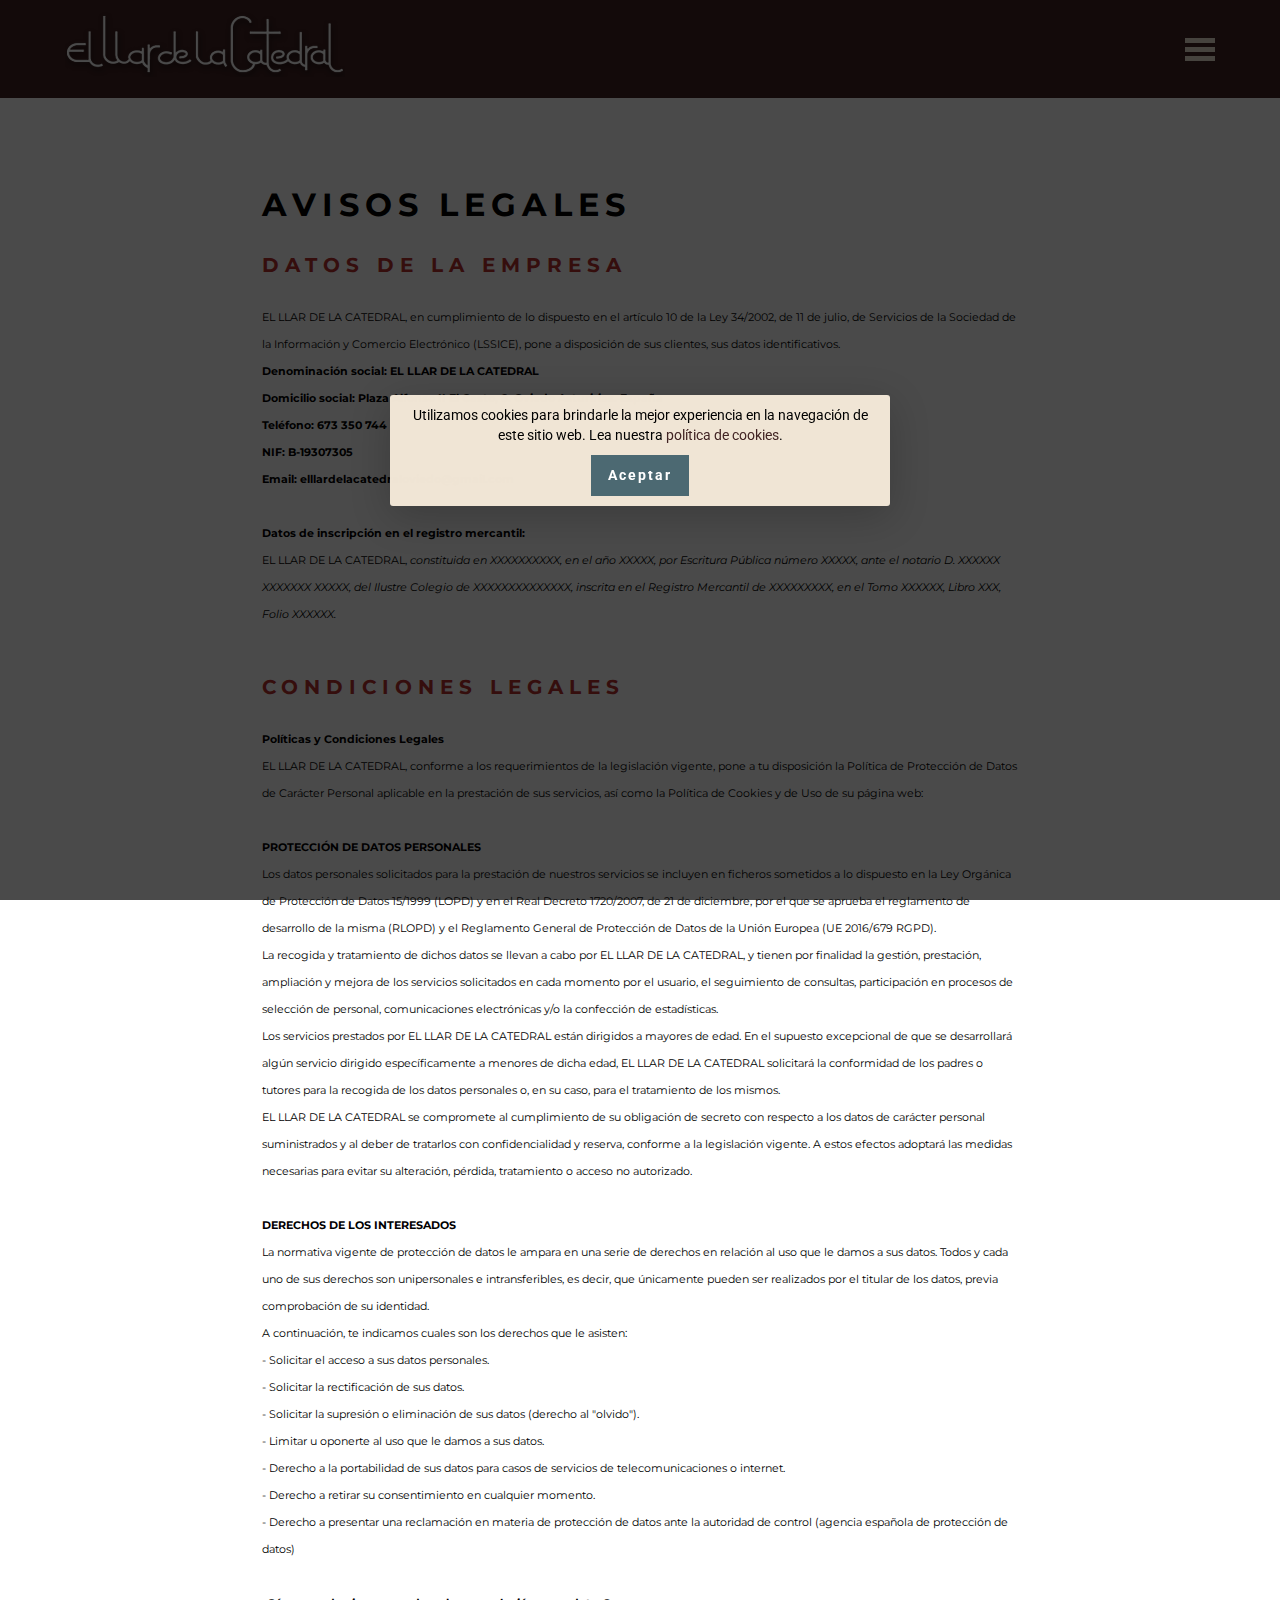
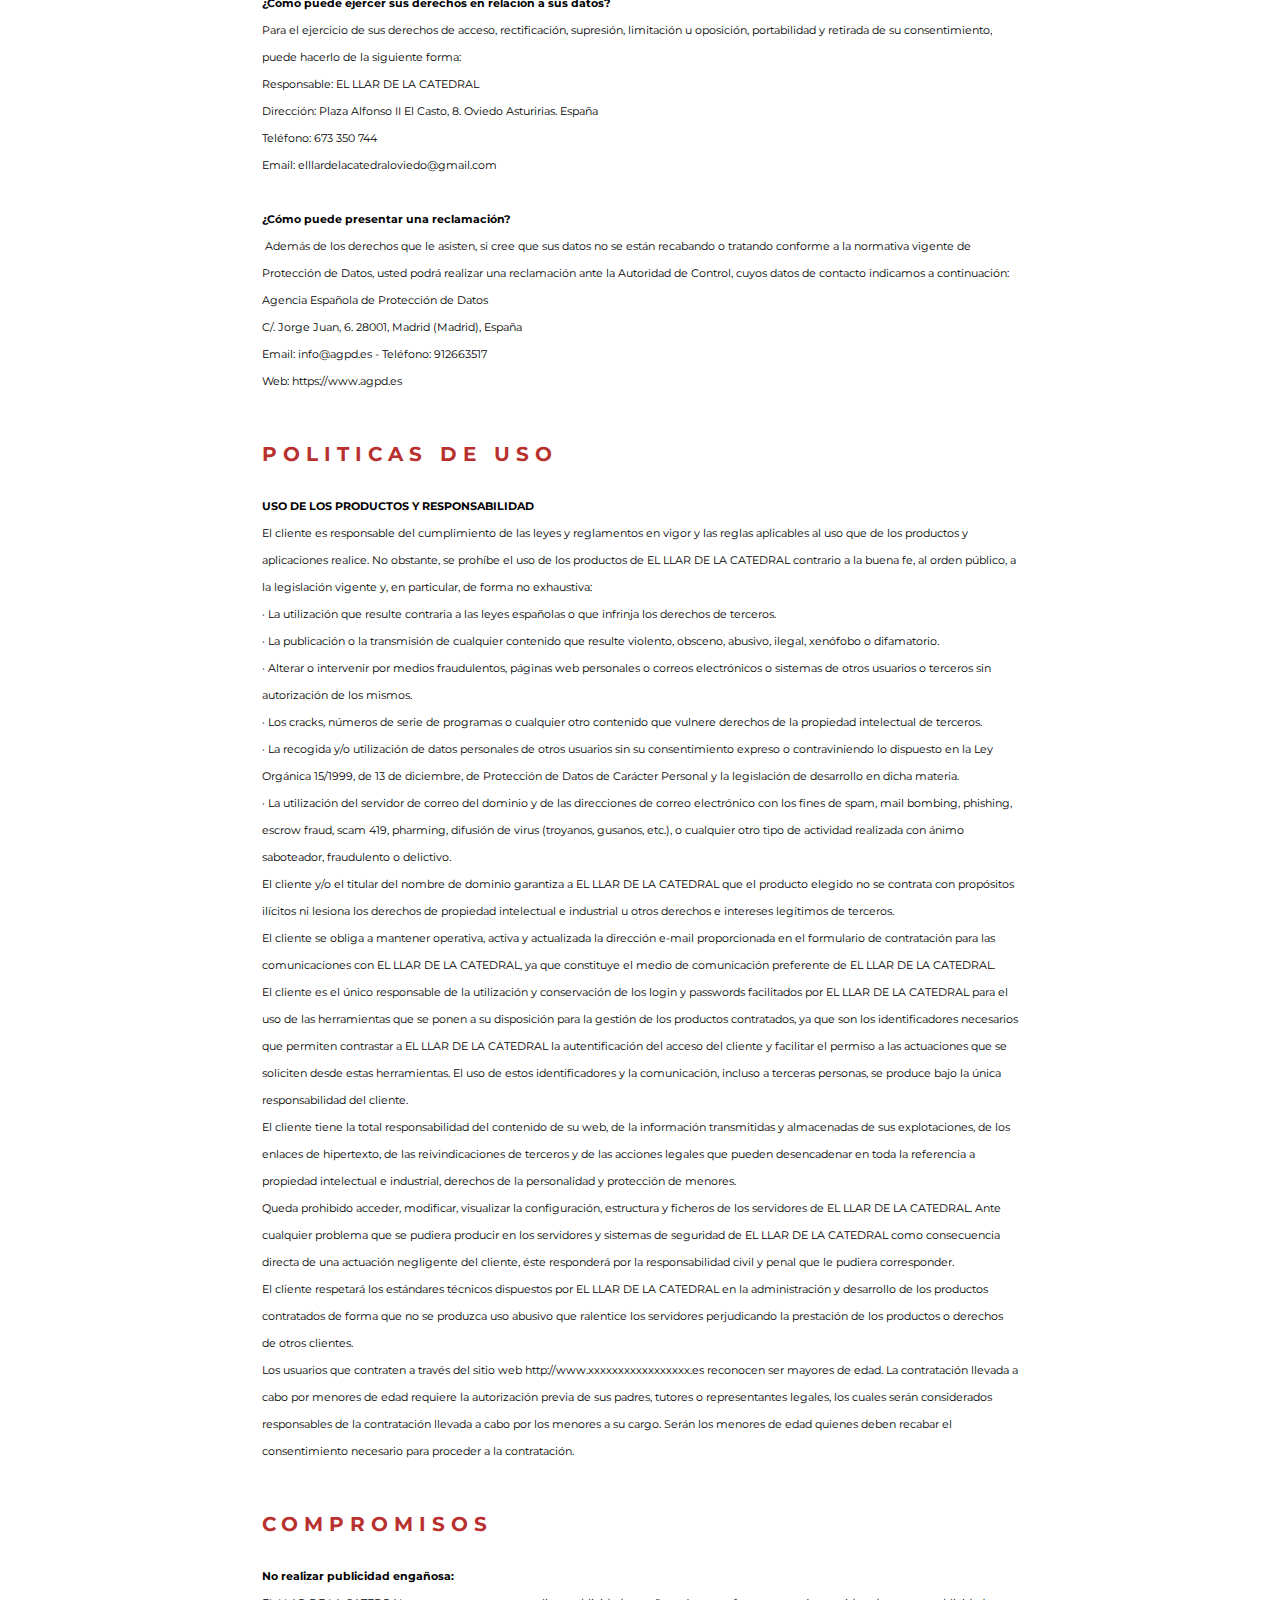
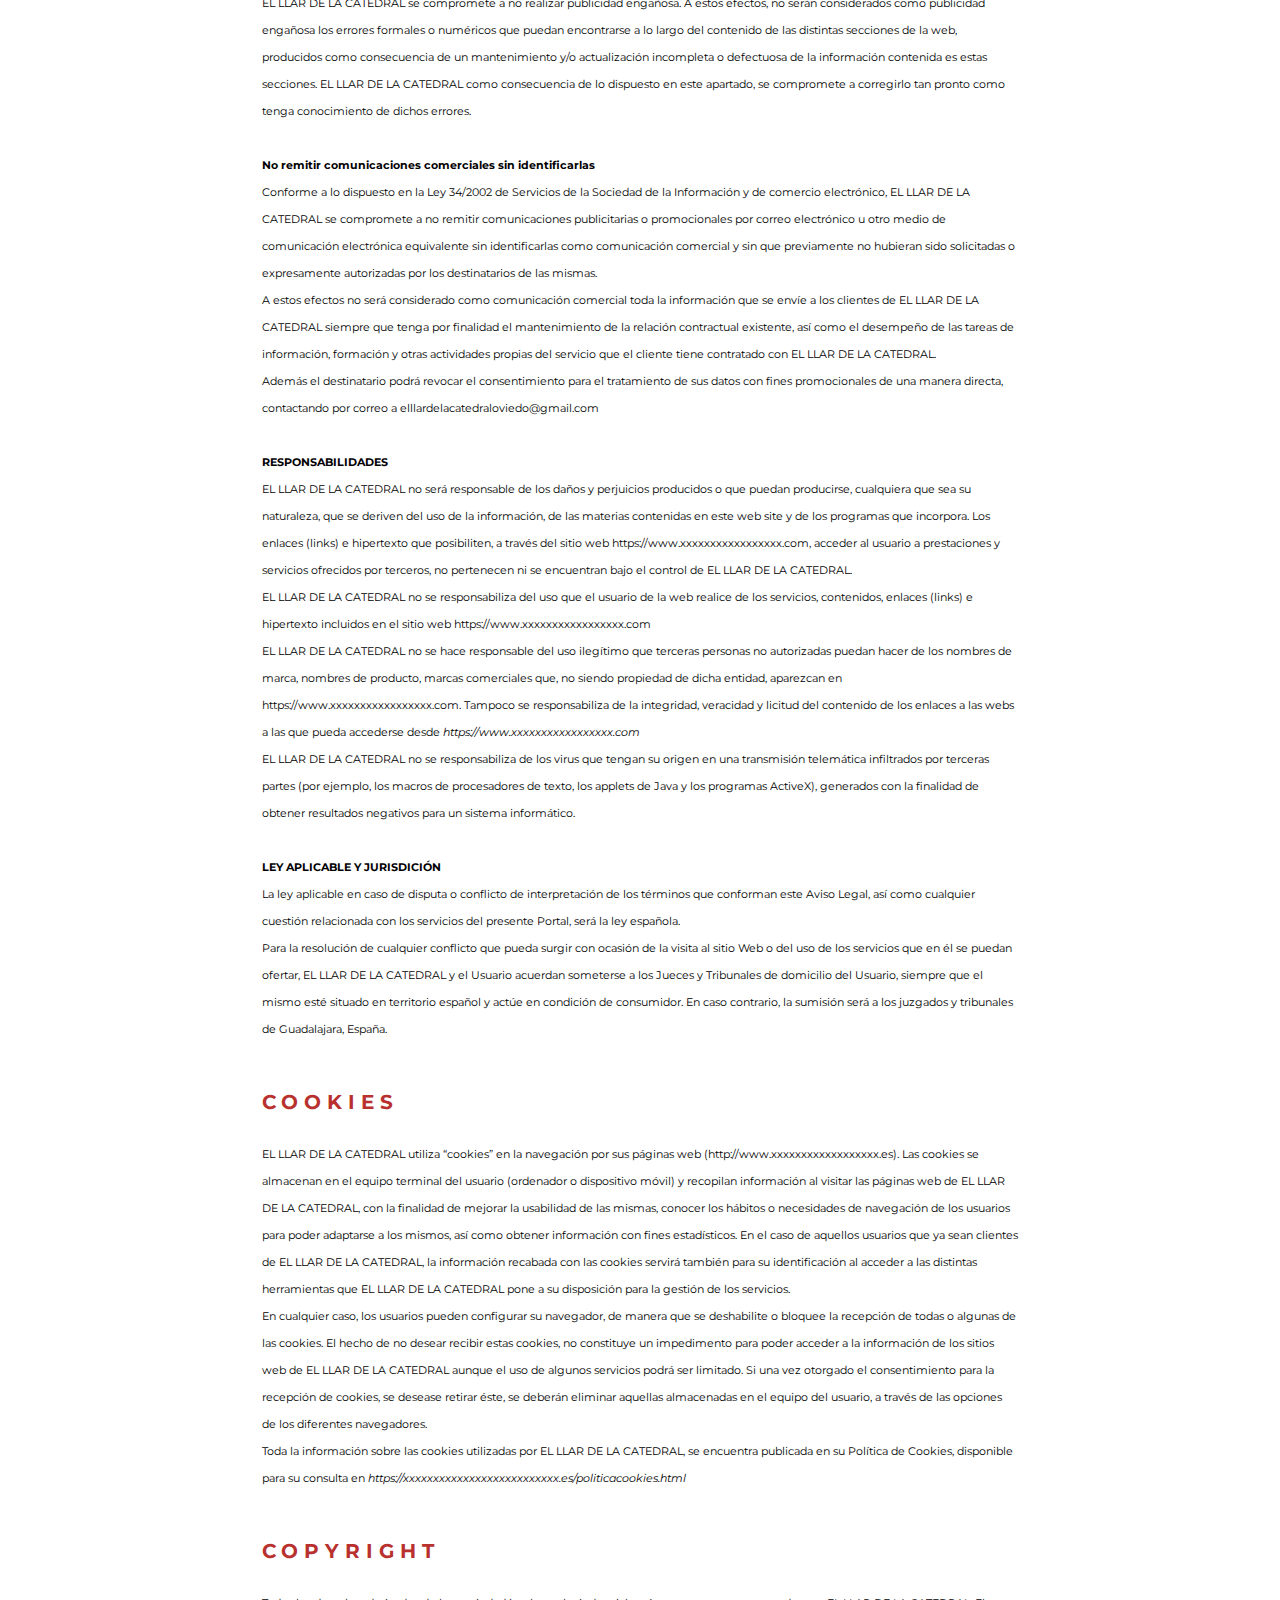
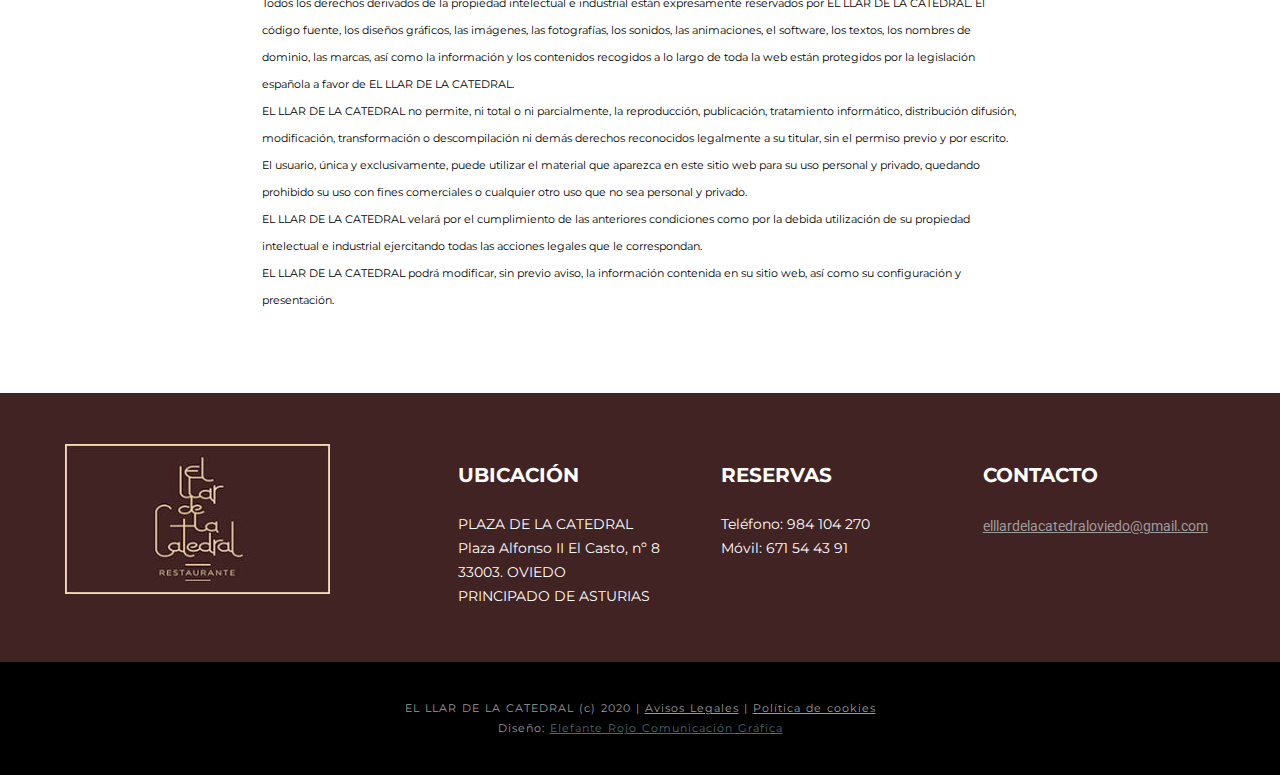
<file: avisoslegales.html>
<!DOCTYPE html>
<html  >
<head>
  <!-- Site made with Mobirise Website Builder v4.12.3, https://mobirise.com -->
  <meta charset="UTF-8">
  <meta http-equiv="X-UA-Compatible" content="IE=edge">
  <meta name="generator" content="Mobirise v4.12.3, mobirise.com">
  <meta name="viewport" content="width=device-width, initial-scale=1, minimum-scale=1">
  <link rel="shortcut icon" href="assets/images/1-800x800-26.jpg" type="image/x-icon">
  <meta name="description" content="Politica de privacidad del sitio web">
  
  
  <title>Avisos Legales</title>
  <link rel="stylesheet" href="https://fonts.googleapis.com/css?family=Roboto:700,400&subset=cyrillic,latin,greek,vietnamese">
  <link rel="stylesheet" href="assets/bootstrap/css/bootstrap.min.css">
  <link rel="stylesheet" href="assets/web/assets/gdpr-plugin/gdpr-styles.css">
  <link rel="stylesheet" href="assets/mobirise/css/style.css">
  <link rel="preload" as="style" href="assets/mobirise/css/mbr-additional.css"><link rel="stylesheet" href="assets/mobirise/css/mbr-additional.css" type="text/css">
  
  
  
</head>
<body>
  <section class="mbr-navbar mbr-navbar--freeze mbr-navbar--absolute mbr-navbar--sticky mbr-navbar--collapsed" id="menu-m" data-rv-view="544">
    <div class="mbr-navbar__section mbr-section">
        <div class="mbr-section__container container">
            <div class="mbr-navbar__container">
                <div class="mbr-navbar__column mbr-navbar__column--s mbr-navbar__brand">
                    <span class="mbr-navbar__brand-link mbr-brand mbr-brand--inline">
                        <span class="mbr-brand__logo"><a href="index.html"><img src="assets/images/logollarclaro-280x65.png" class="mbr-navbar__brand-img mbr-brand__img" alt="El llar de la catedral"></a></span>
                        
                    </span>
                </div>
                <div class="mbr-navbar__hamburger mbr-hamburger"><span class="mbr-hamburger__line"></span></div>
                <div class="mbr-navbar__column mbr-navbar__menu">
                    <nav class="mbr-navbar__menu-box mbr-navbar__menu-box--inline-right">
                        <div class="mbr-navbar__column">
                            <ul class="mbr-navbar__items mbr-navbar__items--right float-left mbr-buttons mbr-buttons--freeze mbr-buttons--right btn-decorator mbr-buttons--activated mbr-buttons--only-links"><li class="mbr-navbar__item"><a class="mbr-buttons__link btn text-white" href="index.html#header3-10">CARTA</a></li> <li class="mbr-navbar__item"><a class="mbr-buttons__link btn text-white" href="carta-terraza.html#msg-box3-1c">TERRAZA</a></li><li class="mbr-navbar__item"><a class="mbr-buttons__link btn text-white" href="index.html#form1-7">RESERVAS</a></li> <li class="mbr-navbar__item"><a class="mbr-buttons__link btn text-white" href="index.html#map1-t">UBICACIÓN</a></li></ul>                            
                            
                        </div>
                    </nav>
                </div>
            </div>
        </div>
    </div>
</section>

<section class="engine"><a href="https://mobirise.info/k">develop free website</a></section><section class="mbr-section mbr-after-navbar" id="header3-q" data-rv-view="546">
    <div class="mbr-section__container container mbr-section__container--first">
        <div class="mbr-header mbr-header--wysiwyg row">
            <div class="col-sm-8 col-sm-offset-2">
                <h3 class="mbr-header__text">AVISOS LEGALES</h3>
                
            </div>
        </div>
    </div>
</section>

<section class="mbr-section" id="header3-v" data-rv-view="548">
    <div class="mbr-section__container container mbr-section__container--middle">
        <div class="mbr-header mbr-header--wysiwyg row">
            <div class="col-sm-8 col-sm-offset-2">
                <h3 class="mbr-header__text">DATOS DE LA EMPRESA</h3>
                
            </div>
        </div>
    </div>
</section>

<section class="mbr-section" id="content1-u" data-rv-view="550">
    <div class="mbr-section__container container mbr-section__container--middle">
        <div class="row">
            <div class="mbr-article mbr-article--wysiwyg col-sm-8 col-sm-offset-2"><div>EL LLAR DE LA CATEDRAL, en cumplimiento de lo dispuesto en el artículo 10 de la Ley 34/2002, de 11 de julio, de Servicios de la Sociedad de la Información y Comercio Electrónico (LSSICE), pone a disposición de sus clientes, sus datos identificativos.</div><div><strong>Denominación social: EL LLAR DE LA CATEDRAL&nbsp;<br></strong><strong>Domicilio social: Plaza Alfonso II El Casto, 8. Oviedo Asturirias. España<br></strong><strong>Teléfono: 673 350 744<br></strong><strong>NIF: B-19307305<br></strong><strong>Email: elllardelacatedraloviedo@gmail.com</strong></div><div><br></div><div><strong>Datos de inscripción en el registro mercantil: <br></strong>EL LLAR DE LA CATEDRAL, <em>constituida en XXXXXXXXXX, en el año XXXXX, por Escritura Pública número XXXXX, ante el notario D. XXXXXX XXXXXXX XXXXX, del Ilustre Colegio de XXXXXXXXXXXXXX, inscrita en el Registro Mercantil de XXXXXXXXX, en el Tomo XXXXXX, Libro XXX, Folio XXXXXX.</em></div><div><br></div></div>
        </div>
    </div>
</section>

<section class="mbr-section" id="header3-x" data-rv-view="551">
    <div class="mbr-section__container container mbr-section__container--middle">
        <div class="mbr-header mbr-header--wysiwyg row">
            <div class="col-sm-8 col-sm-offset-2">
                <h3 class="mbr-header__text">CONDICIONES LEGALES</h3>
                
            </div>
        </div>
    </div>
</section>

<section class="mbr-section" id="content1-y" data-rv-view="553">
    <div class="mbr-section__container container mbr-section__container--middle">
        <div class="row">
            <div class="mbr-article mbr-article--wysiwyg col-sm-8 col-sm-offset-2"><div><strong>Políticas y Condiciones Legales</strong><br></div><div>EL LLAR DE LA CATEDRAL, conforme a los requerimientos de la legislación vigente, pone a tu disposición la Política de Protección de Datos de Carácter Personal aplicable en la prestación de sus servicios, así como la Política de Cookies y de Uso de su página web:&nbsp;</div><div><br></div><div><strong>PROTECCIÓN DE DATOS PERSONALES&nbsp;</strong></div><div>Los datos personales solicitados para la prestación de nuestros servicios se incluyen en ficheros sometidos a lo dispuesto en la Ley Orgánica de Protección de Datos 15/1999 (LOPD) y en el Real Decreto 1720/2007, de 21 de diciembre, por el que se aprueba el reglamento de desarrollo de la misma (RLOPD) y el Reglamento General de Protección de Datos de la Unión Europea (UE 2016/679 RGPD).</div><div>La recogida y tratamiento de dichos datos se llevan a cabo por EL LLAR DE LA CATEDRAL, y tienen por finalidad la gestión, prestación, ampliación y mejora de los servicios solicitados en cada momento por el usuario, el seguimiento de consultas, participación en procesos de selección de personal, comunicaciones electrónicas y/o la confección de estadísticas.</div><div>Los servicios prestados por EL LLAR DE LA CATEDRAL están dirigidos a mayores de edad. En el supuesto excepcional de que se desarrollará algún servicio dirigido específicamente a menores de dicha edad, EL LLAR DE LA CATEDRAL solicitará la conformidad de los padres o tutores para la recogida de los datos personales o, en su caso, para el tratamiento de los mismos.</div><div>EL LLAR DE LA CATEDRAL se compromete al cumplimiento de su obligación de secreto con respecto a los datos de carácter personal suministrados y al deber de tratarlos con confidencialidad y reserva, conforme a la legislación vigente. A estos efectos adoptará las medidas necesarias para evitar su alteración, pérdida, tratamiento o acceso no autorizado.</div><div><br></div><div><strong>DERECHOS DE LOS INTERESADOS</strong></div><div>La normativa vigente de protección de datos le ampara en una serie de derechos en relación al uso que le damos a sus datos. Todos y cada uno de sus derechos son unipersonales e intransferibles, es decir, que únicamente pueden ser realizados por el titular de los datos, previa comprobación de su identidad.</div><div>A continuación, te indicamos cuales son los derechos que le asisten:</div><div>- Solicitar el acceso a sus datos personales.</div><div>- Solicitar la rectificación de sus datos.</div><div>- Solicitar la supresión o eliminación de sus datos (derecho al "olvido").</div><div>- Limitar u oponerte al uso que le damos a sus datos.</div><div>- Derecho a la portabilidad de sus datos para casos de servicios de telecomunicaciones o internet.</div><div>- Derecho a retirar su consentimiento en cualquier momento.</div><div>- Derecho a presentar una reclamación en materia de protección de datos ante la autoridad de control (agencia española de protección de datos)</div><div><br></div><div><strong>¿Cómo puede ejercer sus derechos en relación a sus datos?</strong></div><div>Para el ejercicio de sus derechos de acceso, rectificación, supresión, limitación u oposición, portabilidad y retirada de su consentimiento, puede hacerlo de la siguiente forma:</div><div>Responsable: EL LLAR DE LA CATEDRAL</div><div>Dirección: Plaza Alfonso II El Casto, 8. Oviedo Asturirias. España</div><div>Teléfono: 673 350 744</div><div>Email: elllardelacatedraloviedo@gmail.com</div><div><br></div><div><strong>¿Cómo puede presentar una reclamación?</strong></div><div> Además de los derechos que le asisten, si cree que sus datos no se están recabando o tratando conforme a la normativa vigente de Protección de Datos, usted podrá realizar una reclamación ante la Autoridad de Control, cuyos datos de contacto indicamos a continuación:&nbsp;</div><div>Agencia Española de Protección de Datos</div><div>C/. Jorge Juan, 6. 28001, Madrid (Madrid), España</div><div>Email: info@agpd.es - Teléfono: 912663517</div><div>Web: https://www.agpd.es</div><div><br></div></div>
        </div>
    </div>
</section>

<section class="mbr-section" id="header3-z" data-rv-view="554">
    <div class="mbr-section__container container mbr-section__container--middle">
        <div class="mbr-header mbr-header--wysiwyg row">
            <div class="col-sm-8 col-sm-offset-2">
                <h3 class="mbr-header__text">POLITICAS DE USO</h3>
                
            </div>
        </div>
    </div>
</section>

<section class="mbr-section" id="content1-10" data-rv-view="556">
    <div class="mbr-section__container container mbr-section__container--middle">
        <div class="row">
            <div class="mbr-article mbr-article--wysiwyg col-sm-8 col-sm-offset-2"><div><strong>USO DE LOS PRODUCTOS Y RESPONSABILIDAD</strong><br></div><div>El cliente es responsable del cumplimiento de las leyes y reglamentos en vigor y las reglas aplicables al uso que de los productos y aplicaciones realice. No obstante, se prohíbe el uso de los productos de EL LLAR DE LA CATEDRAL contrario a la buena fe, al orden público, a la legislación vigente y, en particular, de forma no exhaustiva:</div><div>· La utilización que resulte contraria a las leyes españolas o que infrinja los derechos de terceros.</div><div>· La publicación o la transmisión de cualquier contenido que resulte violento, obsceno, abusivo, ilegal, xenófobo o difamatorio.</div><div>· Alterar o intervenir por medios fraudulentos, páginas web personales o correos electrónicos o sistemas de otros usuarios o terceros sin autorización de los mismos.</div><div>· Los cracks, números de serie de programas o cualquier otro contenido que vulnere derechos de la propiedad intelectual de terceros.</div><div>· La recogida y/o utilización de datos personales de otros usuarios sin su consentimiento expreso o contraviniendo lo dispuesto en la Ley Orgánica 15/1999, de 13 de diciembre, de Protección de Datos de Carácter Personal y la legislación de desarrollo en dicha materia.</div><div>· La utilización del servidor de correo del dominio y de las direcciones de correo electrónico con los fines de spam, mail bombing, phishing, escrow fraud, scam 419, pharming, difusión de virus (troyanos, gusanos, etc.), o cualquier otro tipo de actividad realizada con ánimo saboteador, fraudulento o delictivo.</div><div>El cliente y/o el titular del nombre de dominio garantiza a EL LLAR DE LA CATEDRAL que el producto elegido no se contrata con propósitos ilícitos ni lesiona los derechos de propiedad intelectual e industrial u otros derechos e intereses legítimos de terceros.</div><div>El cliente se obliga a mantener operativa, activa y actualizada la dirección e-mail proporcionada en el formulario de contratación para las comunicaciones con EL LLAR DE LA CATEDRAL, ya que constituye el medio de comunicación preferente de EL LLAR DE LA CATEDRAL.</div><div>El cliente es el único responsable de la utilización y conservación de los login y passwords facilitados por EL LLAR DE LA CATEDRAL para el uso de las herramientas que se ponen a su disposición para la gestión de los productos contratados, ya que son los identificadores necesarios que permiten contrastar a EL LLAR DE LA CATEDRAL la autentificación del acceso del cliente y facilitar el permiso a las actuaciones que se soliciten desde estas herramientas. El uso de estos identificadores y la comunicación, incluso a terceras personas, se produce bajo la única responsabilidad del cliente.</div><div>El cliente tiene la total responsabilidad del contenido de su web, de la información transmitidas y almacenadas de sus explotaciones, de los enlaces de hipertexto, de las reivindicaciones de terceros y de las acciones legales que pueden desencadenar en toda la referencia a propiedad intelectual e industrial, derechos de la personalidad y protección de menores.</div><div>Queda prohibido acceder, modificar, visualizar la configuración, estructura y ficheros de los servidores de EL LLAR DE LA CATEDRAL. Ante cualquier problema que se pudiera producir en los servidores y sistemas de seguridad de EL LLAR DE LA CATEDRAL como consecuencia directa de una actuación negligente del cliente, éste responderá por la responsabilidad civil y penal que le pudiera corresponder.</div><div>El cliente respetará los estándares técnicos dispuestos por EL LLAR DE LA CATEDRAL en la administración y desarrollo de los productos contratados de forma que no se produzca uso abusivo que ralentice los servidores perjudicando la prestación de los productos o derechos de otros clientes.</div><div>Los usuarios que contraten a través del sitio web http://www.xxxxxxxxxxxxxxxxx.es reconocen ser mayores de edad. La contratación llevada a cabo por menores de edad requiere la autorización previa de sus padres, tutores o representantes legales, los cuales serán considerados responsables de la contratación llevada a cabo por los menores a su cargo. Serán los menores de edad quienes deben recabar el consentimiento necesario para proceder a la contratación.</div><div><br></div></div>
        </div>
    </div>
</section>

<section class="mbr-section" id="header3-11" data-rv-view="557">
    <div class="mbr-section__container container mbr-section__container--middle">
        <div class="mbr-header mbr-header--wysiwyg row">
            <div class="col-sm-8 col-sm-offset-2">
                <h3 class="mbr-header__text">COMPROMISOS</h3>
                
            </div>
        </div>
    </div>
</section>

<section class="mbr-section" id="content1-12" data-rv-view="559">
    <div class="mbr-section__container container mbr-section__container--middle">
        <div class="row">
            <div class="mbr-article mbr-article--wysiwyg col-sm-8 col-sm-offset-2"><div><strong>No realizar publicidad engañosa:</strong><br></div><div>EL LLAR DE LA CATEDRAL se compromete a no realizar publicidad engañosa. A estos efectos, no serán considerados como publicidad engañosa los errores formales o numéricos que puedan encontrarse a lo largo del contenido de las distintas secciones de la web, producidos como consecuencia de un mantenimiento y/o actualización incompleta o defectuosa de la información contenida es estas secciones. EL LLAR DE LA CATEDRAL como consecuencia de lo dispuesto en este apartado, se compromete a corregirlo tan pronto como tenga conocimiento de dichos errores.</div><div><br></div><div><strong>No remitir comunicaciones comerciales sin identificarlas</strong></div><div>Conforme a lo dispuesto en la Ley 34/2002 de Servicios de la Sociedad de la Información y de comercio electrónico, EL LLAR DE LA CATEDRAL se compromete a no remitir comunicaciones publicitarias o promocionales por correo electrónico u otro medio de comunicación electrónica equivalente sin identificarlas como comunicación comercial y sin que previamente no hubieran sido solicitadas o expresamente autorizadas por los destinatarios de las mismas.</div><div>A estos efectos no será considerado como comunicación comercial toda la información que se envíe a los clientes de EL LLAR DE LA CATEDRAL siempre que tenga por finalidad el mantenimiento de la relación contractual existente, así como el desempeño de las tareas de información, formación y otras actividades propias del servicio que el cliente tiene contratado con EL LLAR DE LA CATEDRAL.</div><div>Además el destinatario podrá revocar el consentimiento para el tratamiento de sus datos con fines promocionales de una manera directa, contactando por correo a elllardelacatedraloviedo@gmail.com</div><div><br></div><div><strong>RESPONSABILIDADES</strong></div><div>EL LLAR DE LA CATEDRAL no será responsable de los daños y perjuicios producidos o que puedan producirse, cualquiera que sea su naturaleza, que se deriven del uso de la información, de las materias contenidas en este web site y de los programas que incorpora. Los enlaces (links) e hipertexto que posibiliten, a través del sitio web https://www.xxxxxxxxxxxxxxxxx.com, acceder al usuario a prestaciones y servicios ofrecidos por terceros, no pertenecen ni se encuentran bajo el control de EL LLAR DE LA CATEDRAL.<br></div><div>EL LLAR DE LA CATEDRAL no se responsabiliza del uso que el usuario de la web realice de los servicios, contenidos, enlaces (links) e hipertexto incluidos en el sitio web https://www.xxxxxxxxxxxxxxxxx.com<br></div><div>EL LLAR DE LA CATEDRAL no se hace responsable del uso ilegítimo que terceras personas no autorizadas puedan hacer de los nombres de marca, nombres de producto, marcas comerciales que, no siendo propiedad de dicha entidad, aparezcan en https://www.xxxxxxxxxxxxxxxxx.com. Tampoco se responsabiliza de la integridad, veracidad y licitud del contenido de los enlaces a las webs a las que pueda accederse desde<em> https://www.xxxxxxxxxxxxxxxxx.com</em><br></div><div>EL LLAR DE LA CATEDRAL no se responsabiliza de los virus que tengan su origen en una transmisión telemática infiltrados por terceras partes (por ejemplo, los macros de procesadores de texto, los applets de Java y los programas ActiveX), generados con la finalidad de obtener resultados negativos para un sistema informático.<br></div><div><br></div><div><strong>LEY APLICABLE Y JURISDICIÓN</strong></div><div>La ley aplicable en caso de disputa o conflicto de interpretación de los términos que conforman este Aviso Legal, así como cualquier cuestión relacionada con los servicios del presente Portal, será la ley española.</div><div>Para la resolución de cualquier conflicto que pueda surgir con ocasión de la visita al sitio Web o del uso de los servicios que en él se puedan ofertar, EL LLAR DE LA CATEDRAL y el Usuario acuerdan someterse a los Jueces y Tribunales de domicilio del Usuario, siempre que el mismo esté situado en territorio español y actúe en condición de consumidor. En caso contrario, la sumisión será a los juzgados y tribunales de Guadalajara, España.</div><div><br></div></div>
        </div>
    </div>
</section>

<section class="mbr-section" id="header3-13" data-rv-view="560">
    <div class="mbr-section__container container mbr-section__container--middle">
        <div class="mbr-header mbr-header--wysiwyg row">
            <div class="col-sm-8 col-sm-offset-2">
                <h3 class="mbr-header__text">COOKIES</h3>
                
            </div>
        </div>
    </div>
</section>

<section class="mbr-section" id="content1-14" data-rv-view="562">
    <div class="mbr-section__container container mbr-section__container--middle">
        <div class="row">
            <div class="mbr-article mbr-article--wysiwyg col-sm-8 col-sm-offset-2"><div>EL LLAR DE LA CATEDRAL utiliza “cookies” en la navegación por sus páginas web (http://www.xxxxxxxxxxxxxxxxxx.es). Las cookies se almacenan en el equipo terminal del usuario (ordenador o dispositivo móvil) y recopilan información al visitar las páginas web de EL LLAR DE LA CATEDRAL, con la finalidad de mejorar la usabilidad de las mismas, conocer los hábitos o necesidades de navegación de los usuarios para poder adaptarse a los mismos, así como obtener información con fines estadísticos. En el caso de aquellos usuarios que ya sean clientes de EL LLAR DE LA CATEDRAL, la información recabada con las cookies servirá también para su identificación al acceder a las distintas herramientas que EL LLAR DE LA CATEDRAL pone a su disposición para la gestión de los servicios.<br></div><div>En cualquier caso, los usuarios pueden configurar su navegador, de manera que se deshabilite o bloquee la recepción de todas o algunas de las cookies. El hecho de no desear recibir estas cookies, no constituye un impedimento para poder acceder a la información de los sitios web de EL LLAR DE LA CATEDRAL aunque el uso de algunos servicios podrá ser limitado. Si una vez otorgado el consentimiento para la recepción de cookies, se desease retirar éste, se deberán eliminar aquellas almacenadas en el equipo del usuario, a través de las opciones de los diferentes navegadores.</div><div>Toda la información sobre las cookies utilizadas por EL LLAR DE LA CATEDRAL, se encuentra publicada en su Política de Cookies, disponible para su consulta en <em>https://xxxxxxxxxxxxxxxxxxxxxxxxxx.es/politicacookies.html</em></div><div><em><br></em></div></div>
        </div>
    </div>
</section>

<section class="mbr-section" id="header3-15" data-rv-view="563">
    <div class="mbr-section__container container mbr-section__container--middle">
        <div class="mbr-header mbr-header--wysiwyg row">
            <div class="col-sm-8 col-sm-offset-2">
                <h3 class="mbr-header__text">COPYRIGHT</h3>
                
            </div>
        </div>
    </div>
</section>

<section class="mbr-section" id="content1-16" data-rv-view="565">
    <div class="mbr-section__container container mbr-section__container--last">
        <div class="row">
            <div class="mbr-article mbr-article--wysiwyg col-sm-8 col-sm-offset-2"><div>Todos los derechos derivados de la propiedad intelectual e industrial están expresamente reservados por EL LLAR DE LA CATEDRAL. El código fuente, los diseños gráficos, las imágenes, las fotografías, los sonidos, las animaciones, el software, los textos, los nombres de dominio, las marcas, así como la información y los contenidos recogidos a lo largo de toda la web están protegidos por la legislación española a favor de EL LLAR DE LA CATEDRAL.<br></div><div>EL LLAR DE LA CATEDRAL no permite, ni total o ni parcialmente, la reproducción, publicación, tratamiento informático, distribución difusión, modificación, transformación o descompilación ni demás derechos reconocidos legalmente a su titular, sin el permiso previo y por escrito. El usuario, única y exclusivamente, puede utilizar el material que aparezca en este sitio web para su uso personal y privado, quedando prohibido su uso con fines comerciales o cualquier otro uso que no sea personal y privado.</div><div>EL LLAR DE LA CATEDRAL velará por el cumplimiento de las anteriores condiciones como por la debida utilización de su propiedad intelectual e industrial ejercitando todas las acciones legales que le correspondan.</div><div>EL LLAR DE LA CATEDRAL podrá modificar, sin previo aviso, la información contenida en su sitio web, así como su configuración y presentación.</div></div>
        </div>
    </div>
</section>

<section class="mbr-section mbr-section--relative mbr-section--fixed-size" id="contacts1-n" data-rv-view="566" style="background-color: rgb(65, 35, 35);">
    
    <div class="mbr-section__container container">
        <div class="mbr-contacts mbr-contacts--wysiwyg row" style="padding-top: 45px; padding-bottom: 30px;">
            <div class="col-sm-4">
                <div><img src="assets/images/logo-el-llar-265x150.jpg" class="mbr-contacts__img mbr-contacts__img--left"></div>
            </div>
            <div class="col-sm-8">
                <div class="row">
                    <div class="col-sm-4">
                        <p class="mbr-contacts__text"><strong><br>UBICACIÓN</strong><br><br>PLAZA DE LA CATEDRAL<br>Plaza Alfonso II El Casto, nº 8<br>33003. OVIEDO<br>PRINCIPADO DE ASTURIAS<br><br></p>
                    </div>
                    <div class="col-sm-4">
                        <p class="mbr-contacts__text"><strong><br>RESERVAS<br></strong><br>Teléfono: 984 104 270<br>Móvil: 671 54 43 91<br><br></p>
                    </div>
                    <div class="col-sm-4"><p class="mbr-contacts__text"><strong><br>CONTACTO</strong><br></p><p class="mbr-contacts__text"><strong><br></strong><a class="mbr-contacts__link text-gray" href="mailto:elllardelacatedraloviedo@gmail.com" style="background-color: rgb(65, 35, 35); font-family: Roboto, Helvetica, Arial, sans-serif;">elllardelacatedraloviedo@gmail.com</a></p></div>
                </div>
            </div>
        </div>
    </div>
</section>

<footer class="mbr-section mbr-section--relative mbr-section--fixed-size" id="footer1-o" data-rv-view="568" style="background-color: rgb(0, 0, 0);">
    
    <div class="mbr-section__container container">
        <div class="mbr-footer mbr-footer--wysiwyg row" style="padding-top: 36.9px; padding-bottom: 36.9px;">
            <div class="col-sm-12">
                <p class="mbr-footer__copyright">EL LLAR DE LA CATEDRAL (c) 2020 |&nbsp;<a class="mbr-footer__link text-gray" href="avisoslegales.html">Avisos Legales</a>&nbsp;| <a class="mbr-footer__link text-gray" href="politicadecookies.html">Política de cookies</a><br>Diseño: <a href="http://www.elefante-rojo.es" target="_blank">Elefante Rojo Comunicación Gráfica</a></p>
            </div>
        </div>
    </div>
</footer>


  <script src="assets/web/assets/jquery/jquery.min.js"></script>
  <script src="assets/bootstrap/js/bootstrap.min.js"></script>
  <script src="assets/web/assets/cookies-alert-plugin/cookies-alert-core.js"></script>
  <script src="assets/web/assets/cookies-alert-plugin/cookies-alert-script.js"></script>
  <script src="assets/smooth-scroll/smooth-scroll.js"></script>
  <script src="assets/mobirise/js/script.js"></script>
  
  
<div id="cookie-dialog" style="display: none;"><div id="cookiesdirective"><div style="position: fixed; top: 0; right: 0; bottom: 0; left: 0; background-color: rgb(0, 0, 0); opacity: 0.71; z-index: 9999;"></div><div style="position: fixed; top: 0; right: 0; bottom: 0; left: 0; display: flex; align-items: center; z-index: 10000"><div class="display-7" style="position: relative; width: 100%; max-width: 500px; margin-right: auto; margin-left: auto; font-size:inherit; padding: 1rem; text-align: center; border-radius: .3rem; box-shadow: 0 10px 40px 0 rgba(0,0,0,0.2); color:#000000; background:rgba(242, 231, 215, 0.99);">Utilizamos cookies para brindarle la mejor experiencia en la navegación de este sitio web. Lea nuestra <a style='color: #412323; text-decoration: none;' href='politicadecookies.html'> política de cookies</a>.<input style="display: block; margin-top: 10px; margin-right: auto; margin-left: auto; font-size:inherit;;" class="btn btn-sm btn-primary display-7" type="submit" name="impliedsubmit" id="impliedsubmit" value="Aceptar"/></div></div></div></div>
  <input name="cookieData" type="hidden" data-cookie-customDialogSelector='#cookie-dialog' data-cookie-colorText='#000000' data-cookie-colorBg='rgba(242, 231, 215, 0.99)' data-cookie-textButton='Aceptar' data-cookie-colorButton='' data-cookie-colorLink='#412323' data-cookie-underlineLink='false' data-cookie-text="Utilizamos cookies para brindarle la mejor experiencia en la navegación de este sitio web. Lea nuestra <a href='politicadecookies.html'> política de cookies</a>.">
  </body>
</html>
</file>
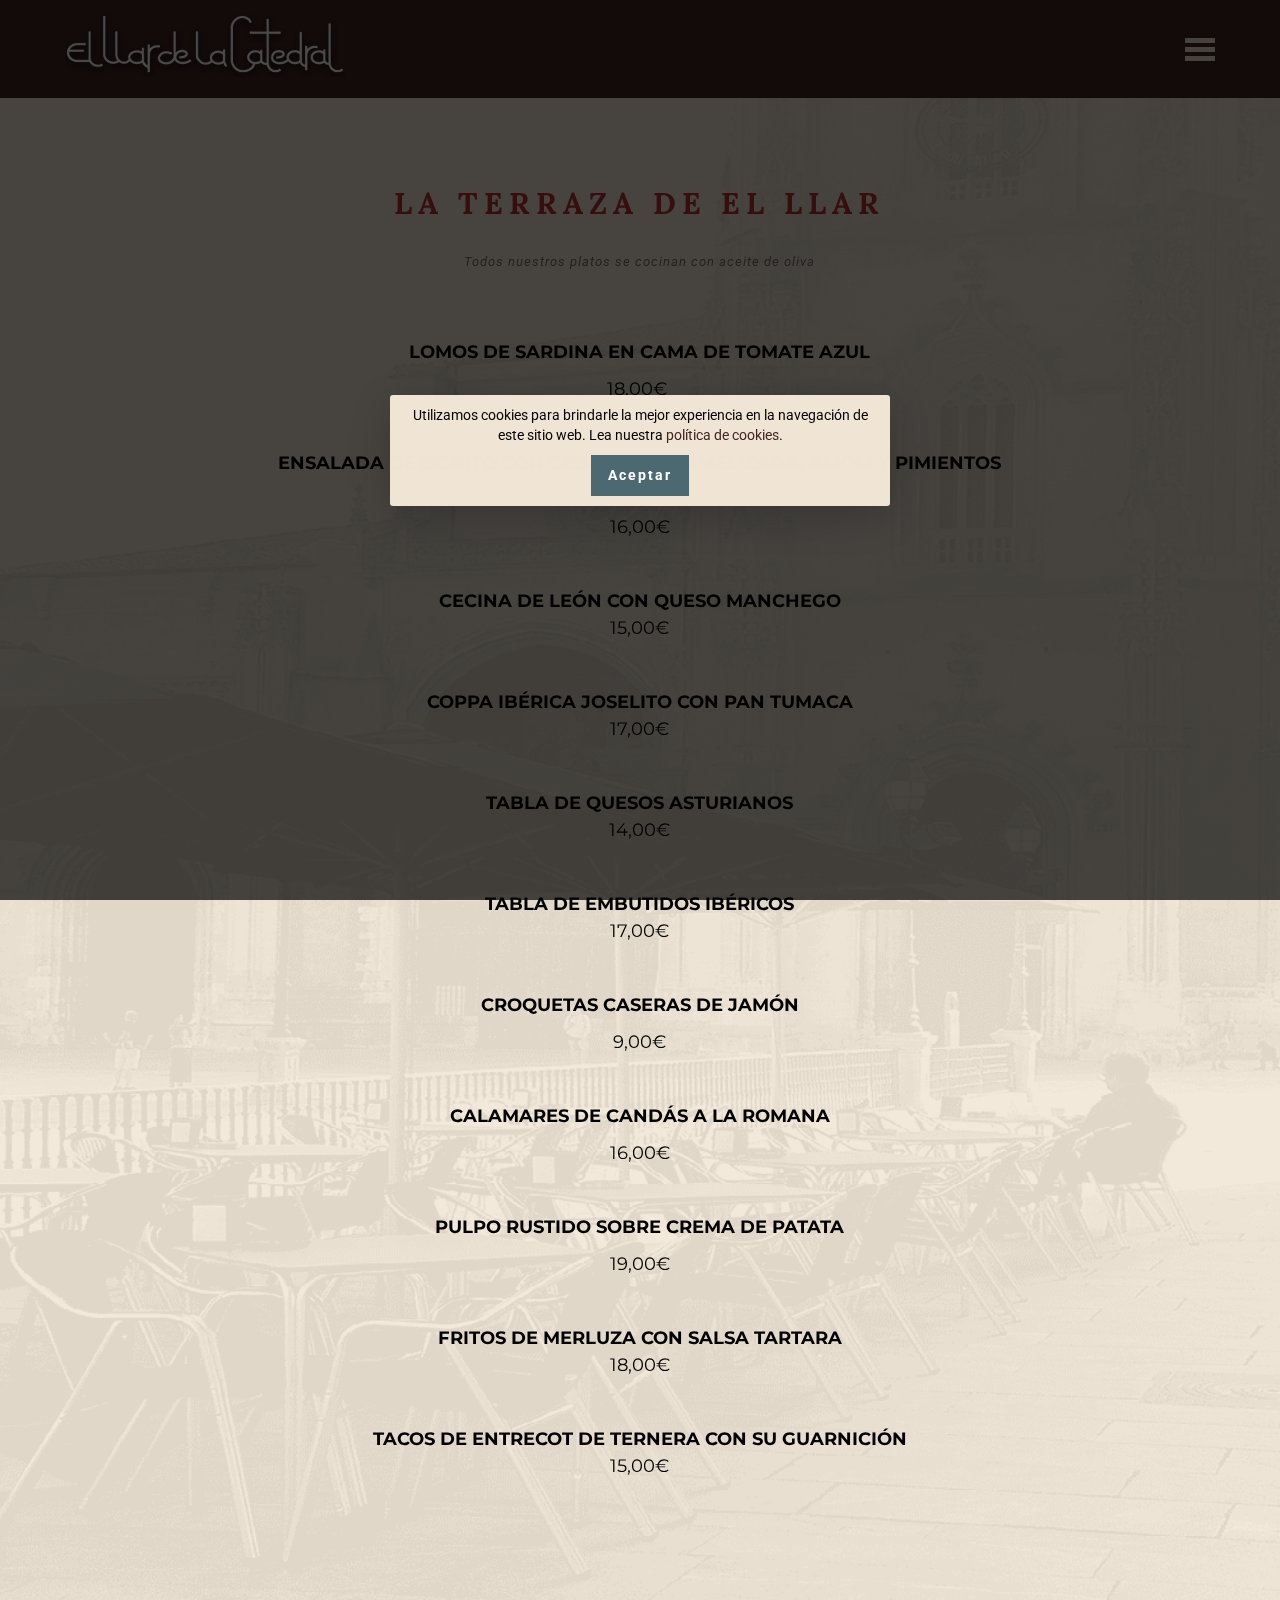
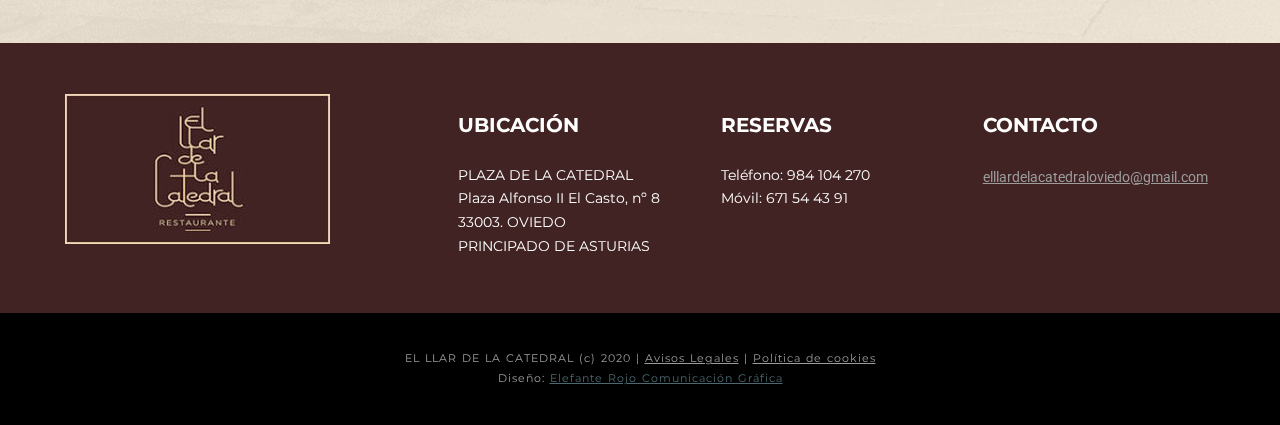
<file: carta-terraza.html>
<!DOCTYPE html>
<html  >
<head>
  <!-- Site made with Mobirise Website Builder v4.12.3, https://mobirise.com -->
  <meta charset="UTF-8">
  <meta http-equiv="X-UA-Compatible" content="IE=edge">
  <meta name="generator" content="Mobirise v4.12.3, mobirise.com">
  <meta name="viewport" content="width=device-width, initial-scale=1, minimum-scale=1">
  <link rel="shortcut icon" href="assets/images/1-800x800-26.jpg" type="image/x-icon">
  <meta name="description" content="Disfruta de la mejor gastronomía en la mejor terraza de la ciudad de Oviedo.">
  
  
  <title>EL LLAR - CARTA TERRAZA</title>
  <link rel="stylesheet" href="https://fonts.googleapis.com/css?family=Roboto:700,400&subset=cyrillic,latin,greek,vietnamese">
  <link rel="stylesheet" href="assets/bootstrap/css/bootstrap.min.css">
  <link rel="stylesheet" href="assets/web/assets/gdpr-plugin/gdpr-styles.css">
  <link rel="stylesheet" href="assets/mobirise/css/style.css">
  <link rel="preload" as="style" href="assets/mobirise/css/mbr-additional.css"><link rel="stylesheet" href="assets/mobirise/css/mbr-additional.css" type="text/css">
  
  
  
</head>
<body>
  <section class="mbr-navbar mbr-navbar--freeze mbr-navbar--absolute mbr-navbar--sticky mbr-navbar--collapsed" id="menu-18" data-rv-view="149">
    <div class="mbr-navbar__section mbr-section">
        <div class="mbr-section__container container">
            <div class="mbr-navbar__container">
                <div class="mbr-navbar__column mbr-navbar__column--s mbr-navbar__brand">
                    <span class="mbr-navbar__brand-link mbr-brand mbr-brand--inline">
                        <span class="mbr-brand__logo"><a href="index.html"><img src="assets/images/logollarclaro-280x65.png" class="mbr-navbar__brand-img mbr-brand__img" alt="El llar de la catedral"></a></span>
                        
                    </span>
                </div>
                <div class="mbr-navbar__hamburger mbr-hamburger"><span class="mbr-hamburger__line"></span></div>
                <div class="mbr-navbar__column mbr-navbar__menu">
                    <nav class="mbr-navbar__menu-box mbr-navbar__menu-box--inline-right">
                        <div class="mbr-navbar__column">
                            <ul class="mbr-navbar__items mbr-navbar__items--right float-left mbr-buttons mbr-buttons--freeze mbr-buttons--right btn-decorator mbr-buttons--activated mbr-buttons--only-links"><li class="mbr-navbar__item"><a class="mbr-buttons__link btn text-white" href="index.html#header3-10">CARTA</a></li> <li class="mbr-navbar__item"><a class="mbr-buttons__link btn text-white" href="carta-terraza.html#msg-box3-1c">TERRAZA</a></li><li class="mbr-navbar__item"><a class="mbr-buttons__link btn text-white" href="index.html#form1-7">RESERVAS</a></li> <li class="mbr-navbar__item"><a class="mbr-buttons__link btn text-white" href="index.html#map1-t">UBICACIÓN</a></li></ul>                            
                            
                        </div>
                    </nav>
                </div>
            </div>
        </div>
    </div>
</section>

<section class="engine"><a href="https://mobirise.info/y">free html site templates</a></section><section class="mbr-section mbr-section--relative mbr-section--fixed-size mbr-parallax-background mbr-after-navbar" id="msg-box3-1c" data-rv-view="223" style="background-image: url(assets/images/fondo-terraza-2.gif);">
    <div class="mbr-overlay" style="opacity: 0.5; background-color: rgb(242, 231, 215);"></div>
    <div class="mbr-section__container container mbr-section__container--first" style="padding-top: 93px;">
        <div class="mbr-header mbr-header--wysiwyg row">
            <div class="col-sm-8 col-sm-offset-2">
                <h3 class="mbr-header__text">LA TERRAZA DE EL LLAR<br></h3>
                <p class="mbr-header__subtext"><br>Todos nuestros platos se cocinan con aceite de oliva<br></p>
            </div>
        </div>
    </div>
    <div class="mbr-section__container container mbr-section__container--last" style="padding-bottom: 93px;">
        <div class="row">
            <div class="mbr-article mbr-article--wysiwyg col-sm-8 col-sm-offset-2"><p><strong><br></strong></p><p><strong>LOMOS DE SARDINA EN CAMA DE TOMATE AZUL<br></strong></p><p>18,00€&nbsp;</p><p><br></p><p><strong>ENSALADA DE BONITO CON CEBOLLA CARAMELIZADA, ALIOLI Y PIMIENTOS ASADOS</strong></p><p>16,00€</p><p><br></p><p><strong>CECINA DE LEÓN CON QUESO MANCHEGO</strong><br>15,00€</p><p><strong><br></strong></p><p><strong>COPPA IBÉRICA JOSELITO CON PAN TUMACA</strong><br>17,00€</p><p><strong><br></strong></p><p><strong>TABLA DE QUESOS ASTURIANOS</strong><br>14,00€</p><p><strong><br></strong></p><p><strong>TABLA DE EMBUTIDOS IBÉRICOS</strong><br>17,00€</p><p><br></p><p><strong>CROQUETAS CASERAS DE JAMÓN</strong></p><p>9,00€</p><p><br></p><p><strong>CALAMARES DE CANDÁS A LA ROMANA</strong></p><p>16,00€</p><p><br></p><p><strong>PULPO RUSTIDO SOBRE CREMA DE PATATA</strong></p><p>19,00€</p><p><strong><br></strong></p><p><strong>FRITOS DE MERLUZA CON SALSA TARTARA</strong><br>18,00€</p><p><strong><br></strong></p><p><strong>TACOS DE ENTRECOT DE TERNERA CON SU GUARNICIÓN</strong><br>15,00€</p><p><br></p><p><br></p></div>
        </div>
    </div>
    
</section>

<section class="mbr-section mbr-section--relative mbr-section--fixed-size" id="contacts1-19" data-rv-view="150" style="background-color: rgb(65, 35, 35);">
    
    <div class="mbr-section__container container">
        <div class="mbr-contacts mbr-contacts--wysiwyg row" style="padding-top: 45px; padding-bottom: 30px;">
            <div class="col-sm-4">
                <div><img src="assets/images/logo-el-llar-265x150.jpg" class="mbr-contacts__img mbr-contacts__img--left"></div>
            </div>
            <div class="col-sm-8">
                <div class="row">
                    <div class="col-sm-4">
                        <p class="mbr-contacts__text"><strong><br>UBICACIÓN</strong><br><br>PLAZA DE LA CATEDRAL<br>Plaza Alfonso II El Casto, nº 8<br>33003. OVIEDO<br>PRINCIPADO DE ASTURIAS<br><br></p>
                    </div>
                    <div class="col-sm-4">
                        <p class="mbr-contacts__text"><strong><br>RESERVAS<br></strong><br>Teléfono: 984 104 270<br>Móvil: 671 54 43 91<br><br></p>
                    </div>
                    <div class="col-sm-4"><p class="mbr-contacts__text"><strong><br>CONTACTO</strong><br></p><p class="mbr-contacts__text"><strong><br></strong><a class="mbr-contacts__link text-gray" href="mailto:elllardelacatedraloviedo@gmail.com" style="background-color: rgb(65, 35, 35); font-family: Roboto, Helvetica, Arial, sans-serif;">elllardelacatedraloviedo@gmail.com</a></p></div>
                </div>
            </div>
        </div>
    </div>
</section>

<footer class="mbr-section mbr-section--relative mbr-section--fixed-size" id="footer1-1a" data-rv-view="151" style="background-color: rgb(0, 0, 0);">
    
    <div class="mbr-section__container container">
        <div class="mbr-footer mbr-footer--wysiwyg row" style="padding-top: 36.9px; padding-bottom: 36.9px;">
            <div class="col-sm-12">
                <p class="mbr-footer__copyright">EL LLAR DE LA CATEDRAL (c) 2020 |&nbsp;<a class="mbr-footer__link text-gray" href="avisoslegales.html">Avisos Legales</a>&nbsp;| <a class="mbr-footer__link text-gray" href="politicadecookies.html">Política de cookies</a><br>Diseño: <a href="http://www.elefante-rojo.es" target="_blank">Elefante Rojo Comunicación Gráfica</a></p>
            </div>
        </div>
    </div>
</footer>


  <script src="assets/web/assets/jquery/jquery.min.js"></script>
  <script src="assets/bootstrap/js/bootstrap.min.js"></script>
  <script src="assets/web/assets/cookies-alert-plugin/cookies-alert-core.js"></script>
  <script src="assets/web/assets/cookies-alert-plugin/cookies-alert-script.js"></script>
  <script src="assets/smooth-scroll/smooth-scroll.js"></script>
  <script src="assets/jarallax/jarallax.js"></script>
  <script src="assets/mobirise/js/script.js"></script>
  
  
<div id="cookie-dialog" style="display: none;"><div id="cookiesdirective"><div style="position: fixed; top: 0; right: 0; bottom: 0; left: 0; background-color: rgb(0, 0, 0); opacity: 0.71; z-index: 9999;"></div><div style="position: fixed; top: 0; right: 0; bottom: 0; left: 0; display: flex; align-items: center; z-index: 10000"><div class="display-7" style="position: relative; width: 100%; max-width: 500px; margin-right: auto; margin-left: auto; font-size:inherit; padding: 1rem; text-align: center; border-radius: .3rem; box-shadow: 0 10px 40px 0 rgba(0,0,0,0.2); color:#000000; background:rgba(242, 231, 215, 0.99);">Utilizamos cookies para brindarle la mejor experiencia en la navegación de este sitio web. Lea nuestra <a style='color: #412323; text-decoration: none;' href='politicadecookies.html'> política de cookies</a>.<input style="display: block; margin-top: 10px; margin-right: auto; margin-left: auto; font-size:inherit;;" class="btn btn-sm btn-primary display-7" type="submit" name="impliedsubmit" id="impliedsubmit" value="Aceptar"/></div></div></div></div>
  <input name="cookieData" type="hidden" data-cookie-customDialogSelector='#cookie-dialog' data-cookie-colorText='#000000' data-cookie-colorBg='rgba(242, 231, 215, 0.99)' data-cookie-textButton='Aceptar' data-cookie-colorButton='' data-cookie-colorLink='#412323' data-cookie-underlineLink='false' data-cookie-text="Utilizamos cookies para brindarle la mejor experiencia en la navegación de este sitio web. Lea nuestra <a href='politicadecookies.html'> política de cookies</a>.">
  </body>
</html>
</file>
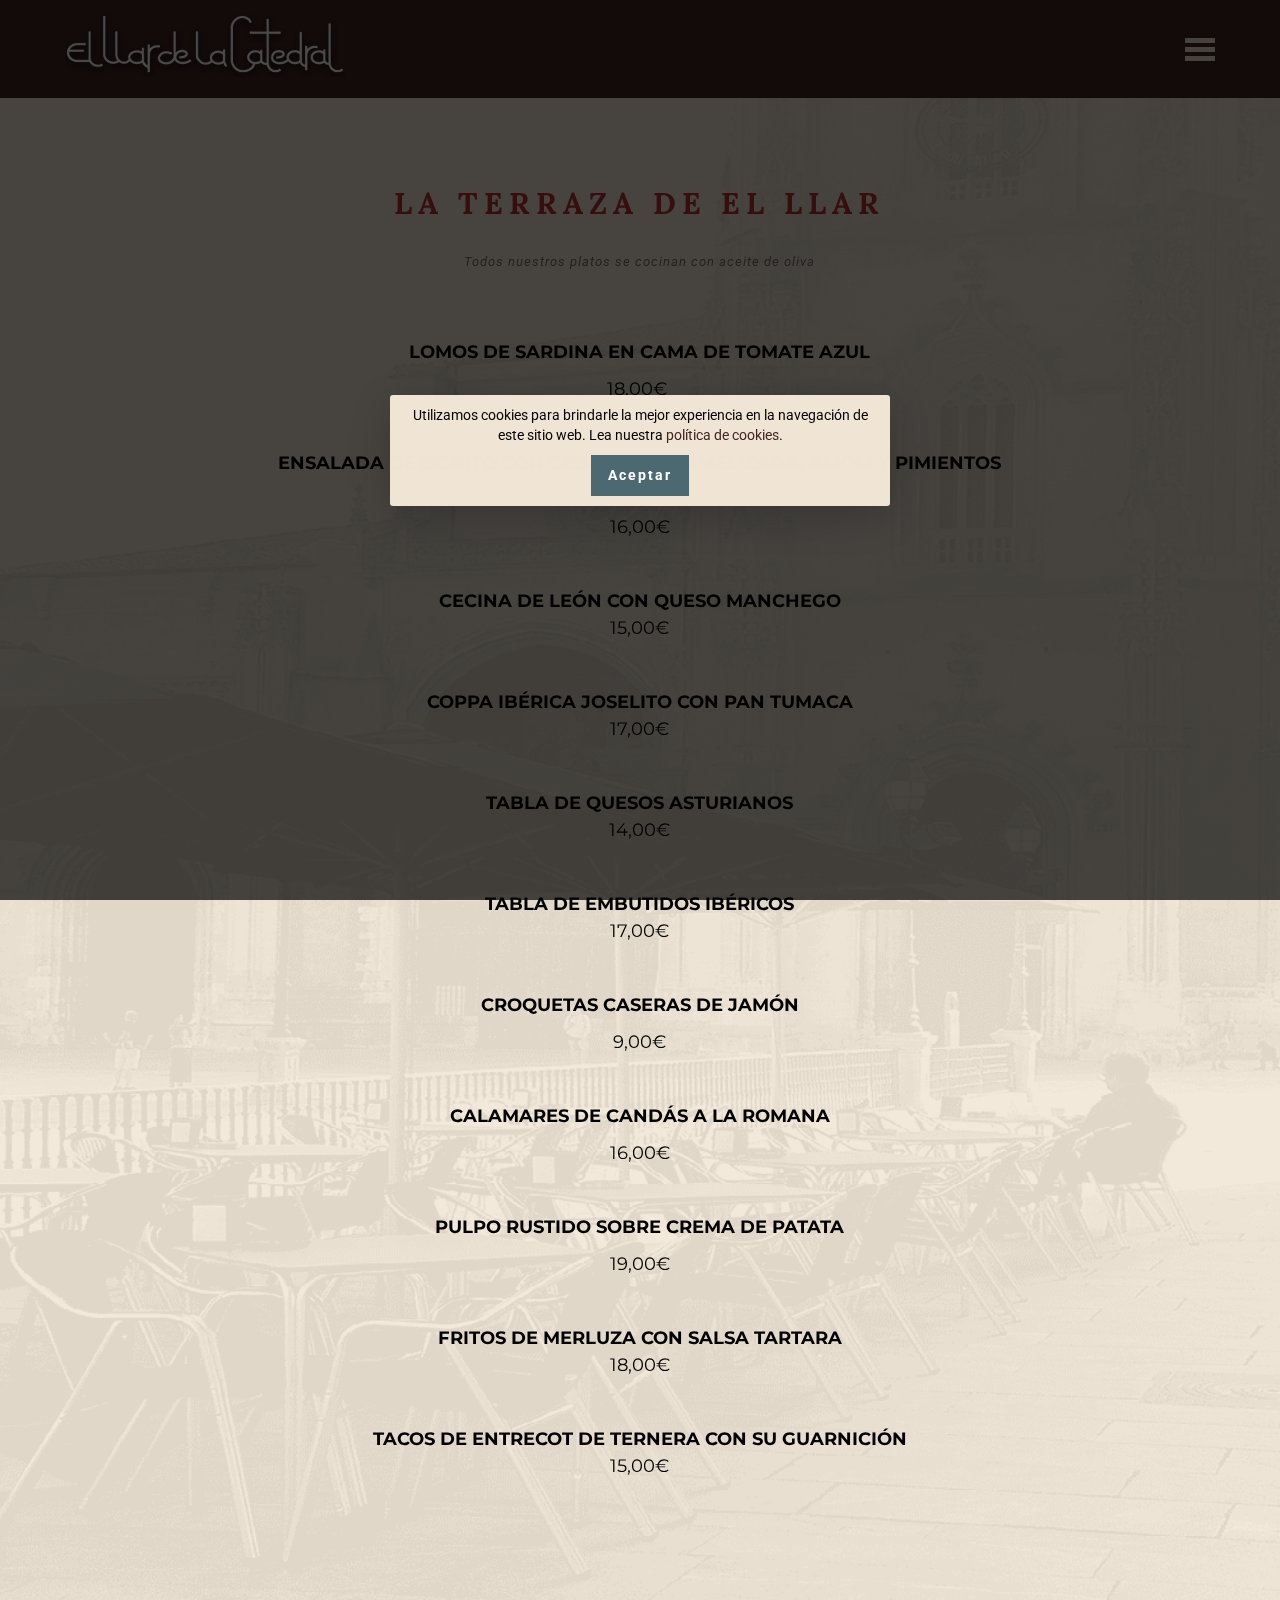
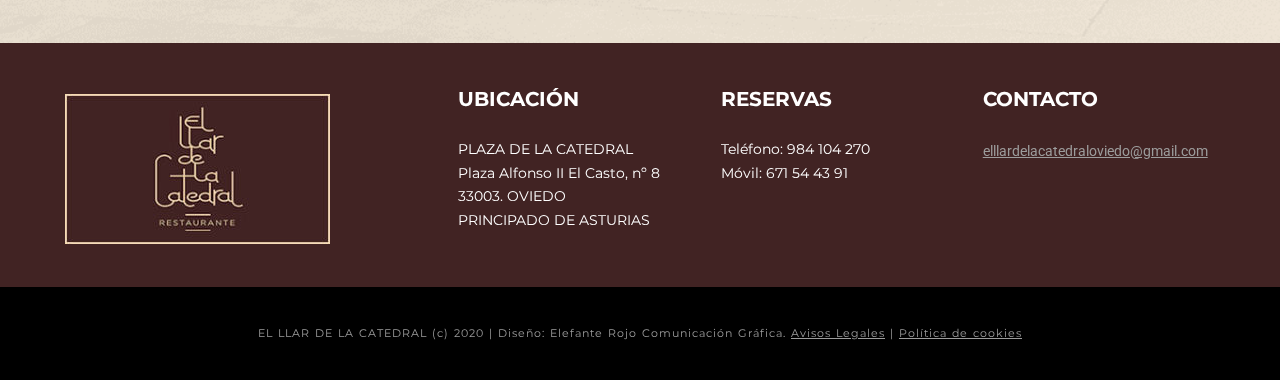
<file: page3.html>
<!DOCTYPE html>
<html  >
<head>
  <!-- Site made with Mobirise Website Builder v4.12.3, https://mobirise.com -->
  <meta charset="UTF-8">
  <meta http-equiv="X-UA-Compatible" content="IE=edge">
  <meta name="generator" content="Mobirise v4.12.3, mobirise.com">
  <meta name="viewport" content="width=device-width, initial-scale=1, minimum-scale=1">
  <link rel="shortcut icon" href="assets/images/1-800x800-26.jpg" type="image/x-icon">
  <meta name="description" content="Web Maker Description">
  
  
  <title>CARTA TERRAZA</title>
  <link rel="stylesheet" href="https://fonts.googleapis.com/css?family=Roboto:700,400&subset=cyrillic,latin,greek,vietnamese">
  <link rel="stylesheet" href="assets/bootstrap/css/bootstrap.min.css">
  <link rel="stylesheet" href="assets/web/assets/gdpr-plugin/gdpr-styles.css">
  <link rel="stylesheet" href="assets/mobirise/css/style.css">
  <link rel="preload" as="style" href="assets/mobirise/css/mbr-additional.css"><link rel="stylesheet" href="assets/mobirise/css/mbr-additional.css" type="text/css">
  
  
  
</head>
<body>
  <section class="mbr-navbar mbr-navbar--freeze mbr-navbar--absolute mbr-navbar--sticky mbr-navbar--collapsed" id="menu-18" data-rv-view="149">
    <div class="mbr-navbar__section mbr-section">
        <div class="mbr-section__container container">
            <div class="mbr-navbar__container">
                <div class="mbr-navbar__column mbr-navbar__column--s mbr-navbar__brand">
                    <span class="mbr-navbar__brand-link mbr-brand mbr-brand--inline">
                        <span class="mbr-brand__logo"><a href="index.html"><img src="assets/images/logollarclaro-280x65.png" class="mbr-navbar__brand-img mbr-brand__img" alt="El llar de la catedral"></a></span>
                        
                    </span>
                </div>
                <div class="mbr-navbar__hamburger mbr-hamburger"><span class="mbr-hamburger__line"></span></div>
                <div class="mbr-navbar__column mbr-navbar__menu">
                    <nav class="mbr-navbar__menu-box mbr-navbar__menu-box--inline-right">
                        <div class="mbr-navbar__column">
                            <ul class="mbr-navbar__items mbr-navbar__items--right float-left mbr-buttons mbr-buttons--freeze mbr-buttons--right btn-decorator mbr-buttons--activated mbr-buttons--only-links"><li class="mbr-navbar__item"><a class="mbr-buttons__link btn text-white" href="index.html#header3-10">CARTA</a></li> <li class="mbr-navbar__item"><a class="mbr-buttons__link btn text-white" href="page3.html#msg-box3-1c">TERRAZA</a></li><li class="mbr-navbar__item"><a class="mbr-buttons__link btn text-white" href="index.html#form1-7">RESERVAS</a></li> <li class="mbr-navbar__item"><a class="mbr-buttons__link btn text-white" href="index.html#map1-t">UBICACIÓN</a></li></ul>                            
                            
                        </div>
                    </nav>
                </div>
            </div>
        </div>
    </div>
</section>

<section class="engine"><a href="https://mobirise.info/r">free bootstrap template</a></section><section class="mbr-section mbr-section--relative mbr-section--fixed-size mbr-parallax-background mbr-after-navbar" id="msg-box3-1c" data-rv-view="223" style="background-image: url(assets/images/fondo-terraza-2.gif);">
    <div class="mbr-overlay" style="opacity: 0.5; background-color: rgb(242, 231, 215);"></div>
    <div class="mbr-section__container container mbr-section__container--first" style="padding-top: 93px;">
        <div class="mbr-header mbr-header--wysiwyg row">
            <div class="col-sm-8 col-sm-offset-2">
                <h3 class="mbr-header__text">LA TERRAZA DE EL LLAR<br></h3>
                <p class="mbr-header__subtext"><br>Todos nuestros platos se cocinan con aceite de oliva<br></p>
            </div>
        </div>
    </div>
    <div class="mbr-section__container container mbr-section__container--last" style="padding-bottom: 93px;">
        <div class="row">
            <div class="mbr-article mbr-article--wysiwyg col-sm-8 col-sm-offset-2"><p><strong><br></strong></p><p><strong>LOMOS DE SARDINA EN CAMA DE TOMATE AZUL<br></strong></p><p>18,00€&nbsp;</p><p><br></p><p><strong>ENSALADA DE BONITO CON CEBOLLA CARAMELIZADA, ALIOLI Y PIMIENTOS ASADOS</strong></p><p>16,00€</p><p><br></p><p><strong>CECINA DE LEÓN CON QUESO MANCHEGO</strong><br>15,00€</p><p><strong><br></strong></p><p><strong>COPPA IBÉRICA JOSELITO CON PAN TUMACA</strong><br>17,00€</p><p><strong><br></strong></p><p><strong>TABLA DE QUESOS ASTURIANOS</strong><br>14,00€</p><p><strong><br></strong></p><p><strong>TABLA DE EMBUTIDOS IBÉRICOS</strong><br>17,00€</p><p><br></p><p><strong>CROQUETAS CASERAS DE JAMÓN</strong></p><p>9,00€</p><p><br></p><p><strong>CALAMARES DE CANDÁS A LA ROMANA</strong></p><p>16,00€</p><p><br></p><p><strong>PULPO RUSTIDO SOBRE CREMA DE PATATA</strong></p><p>19,00€</p><p><strong><br></strong></p><p><strong>FRITOS DE MERLUZA CON SALSA TARTARA</strong><br>18,00€</p><p><strong><br></strong></p><p><strong>TACOS DE ENTRECOT DE TERNERA CON SU GUARNICIÓN</strong><br>15,00€</p><p><br></p><p><br></p></div>
        </div>
    </div>
    
</section>

<section class="mbr-section mbr-section--relative mbr-section--fixed-size" id="contacts1-19" data-rv-view="150" style="background-color: rgb(65, 35, 35);">
    
    <div class="mbr-section__container container">
        <div class="mbr-contacts mbr-contacts--wysiwyg row" style="padding-top: 45px; padding-bottom: 30px;">
            <div class="col-sm-4">
                <div><img src="assets/images/logo-el-llar-265x150.jpg" class="mbr-contacts__img mbr-contacts__img--left"></div>
            </div>
            <div class="col-sm-8">
                <div class="row">
                    <div class="col-sm-4">
                        <p class="mbr-contacts__text"><strong>UBICACIÓN</strong><br><br>PLAZA DE LA CATEDRAL<br>Plaza Alfonso II El Casto, nº 8<br>33003. OVIEDO<br>PRINCIPADO DE ASTURIAS<br><br></p>
                    </div>
                    <div class="col-sm-4">
                        <p class="mbr-contacts__text"><strong>RESERVAS<br></strong><br>Teléfono: 984 104 270<br>Móvil: 671 54 43 91<br><br></p>
                    </div>
                    <div class="col-sm-4"><p class="mbr-contacts__text"><strong>CONTACTO</strong><br></p><p class="mbr-contacts__text"><strong><br></strong><a class="mbr-contacts__link text-gray" href="mailto:elllardelacatedraloviedo@gmail.com" style="background-color: rgb(65, 35, 35); font-family: Roboto, Helvetica, Arial, sans-serif;">elllardelacatedraloviedo@gmail.com</a></p></div>
                </div>
            </div>
        </div>
    </div>
</section>

<footer class="mbr-section mbr-section--relative mbr-section--fixed-size" id="footer1-1a" data-rv-view="151" style="background-color: rgb(0, 0, 0);">
    
    <div class="mbr-section__container container">
        <div class="mbr-footer mbr-footer--wysiwyg row" style="padding-top: 36.9px; padding-bottom: 36.9px;">
            <div class="col-sm-12">
                <p class="mbr-footer__copyright">EL LLAR DE LA CATEDRAL (c) 2020 | Diseño: Elefante Rojo Comunicación Gráfica. <a class="mbr-footer__link text-gray" href="avisoslegales.html">Avisos Legales</a>&nbsp;| <a class="mbr-footer__link text-gray" href="politicadecookies.html">Política de cookies</a></p>
            </div>
        </div>
    </div>
</footer>


  <script src="assets/web/assets/jquery/jquery.min.js"></script>
  <script src="assets/bootstrap/js/bootstrap.min.js"></script>
  <script src="assets/web/assets/cookies-alert-plugin/cookies-alert-core.js"></script>
  <script src="assets/web/assets/cookies-alert-plugin/cookies-alert-script.js"></script>
  <script src="assets/smooth-scroll/smooth-scroll.js"></script>
  <script src="assets/jarallax/jarallax.js"></script>
  <script src="assets/mobirise/js/script.js"></script>
  
  
<div id="cookie-dialog" style="display: none;"><div id="cookiesdirective"><div style="position: fixed; top: 0; right: 0; bottom: 0; left: 0; background-color: rgb(0, 0, 0); opacity: 0.71; z-index: 9999;"></div><div style="position: fixed; top: 0; right: 0; bottom: 0; left: 0; display: flex; align-items: center; z-index: 10000"><div class="display-7" style="position: relative; width: 100%; max-width: 500px; margin-right: auto; margin-left: auto; font-size:inherit; padding: 1rem; text-align: center; border-radius: .3rem; box-shadow: 0 10px 40px 0 rgba(0,0,0,0.2); color:#000000; background:rgba(242, 231, 215, 0.99);">Utilizamos cookies para brindarle la mejor experiencia en la navegación de este sitio web. Lea nuestra <a style='color: #412323; text-decoration: none;' href='politicadecookies.html'> política de cookies</a>.<input style="display: block; margin-top: 10px; margin-right: auto; margin-left: auto; font-size:inherit;;" class="btn btn-sm btn-primary display-7" type="submit" name="impliedsubmit" id="impliedsubmit" value="Aceptar"/></div></div></div></div>
  <input name="cookieData" type="hidden" data-cookie-customDialogSelector='#cookie-dialog' data-cookie-colorText='#000000' data-cookie-colorBg='rgba(242, 231, 215, 0.99)' data-cookie-textButton='Aceptar' data-cookie-colorButton='' data-cookie-colorLink='#412323' data-cookie-underlineLink='false' data-cookie-text="Utilizamos cookies para brindarle la mejor experiencia en la navegación de este sitio web. Lea nuestra <a href='politicadecookies.html'> política de cookies</a>.">
  </body>
</html>
</file>
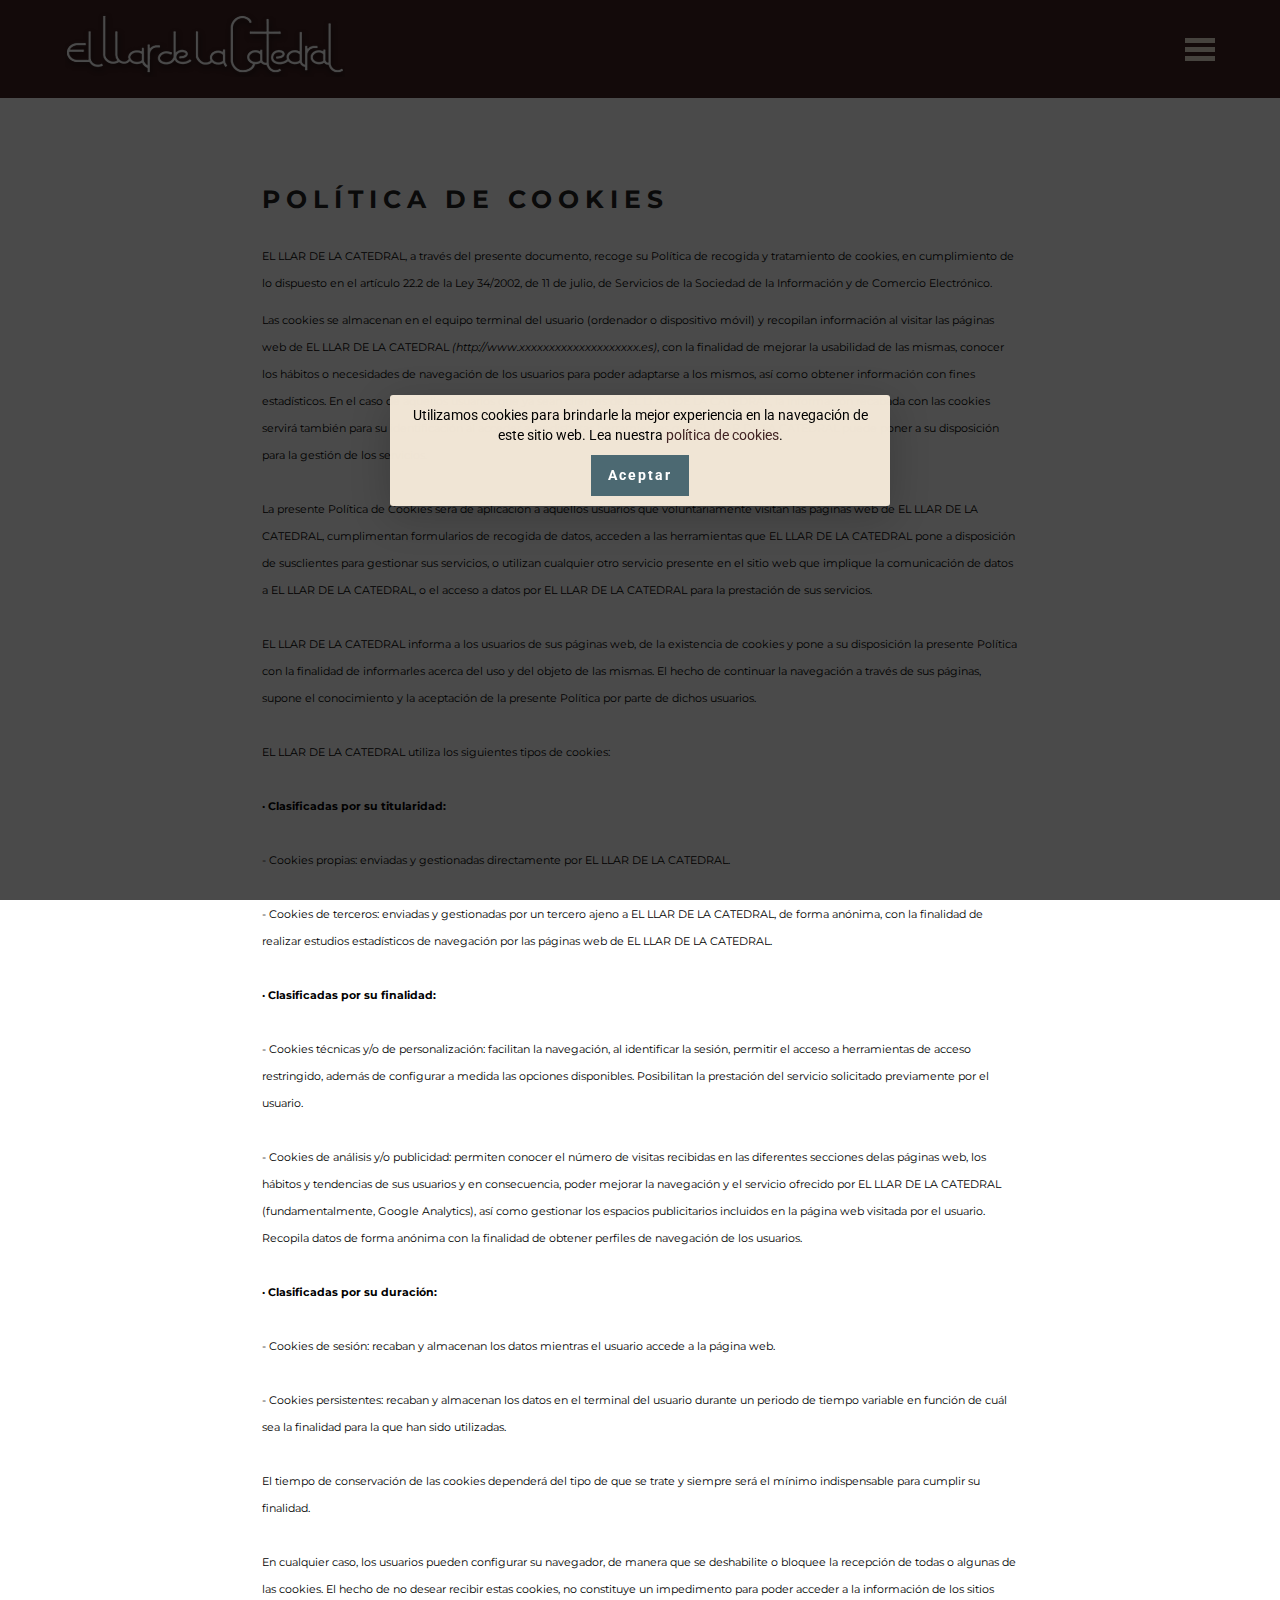
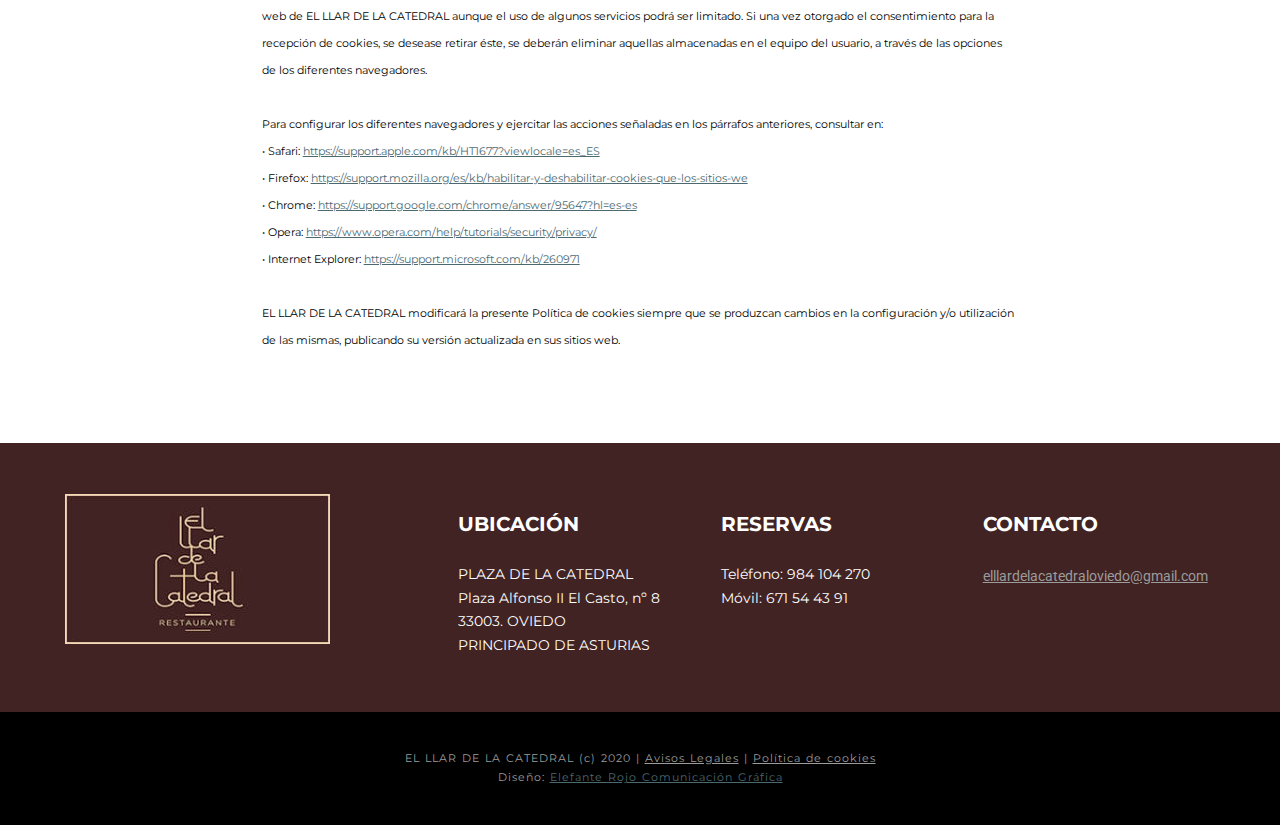
<file: politicadecookies.html>
<!DOCTYPE html>
<html  >
<head>
  <!-- Site made with Mobirise Website Builder v4.12.3, https://mobirise.com -->
  <meta charset="UTF-8">
  <meta http-equiv="X-UA-Compatible" content="IE=edge">
  <meta name="generator" content="Mobirise v4.12.3, mobirise.com">
  <meta name="viewport" content="width=device-width, initial-scale=1, minimum-scale=1">
  <link rel="shortcut icon" href="assets/images/1-800x800-26.jpg" type="image/x-icon">
  <meta name="description" content="Terminos de uso">
  
  
  <title>Política de Cookies</title>
  <link rel="stylesheet" href="https://fonts.googleapis.com/css?family=Roboto:700,400&subset=cyrillic,latin,greek,vietnamese">
  <link rel="stylesheet" href="assets/bootstrap/css/bootstrap.min.css">
  <link rel="stylesheet" href="assets/web/assets/gdpr-plugin/gdpr-styles.css">
  <link rel="stylesheet" href="assets/mobirise/css/style.css">
  <link rel="preload" as="style" href="assets/mobirise/css/mbr-additional.css"><link rel="stylesheet" href="assets/mobirise/css/mbr-additional.css" type="text/css">
  
  
  
</head>
<body>
  <section class="mbr-navbar mbr-navbar--freeze mbr-navbar--absolute mbr-navbar--sticky mbr-navbar--collapsed" id="menu-j" data-rv-view="570">
    <div class="mbr-navbar__section mbr-section">
        <div class="mbr-section__container container">
            <div class="mbr-navbar__container">
                <div class="mbr-navbar__column mbr-navbar__column--s mbr-navbar__brand">
                    <span class="mbr-navbar__brand-link mbr-brand mbr-brand--inline">
                        <span class="mbr-brand__logo"><a href="index.html"><img src="assets/images/logollarclaro-280x65.png" class="mbr-navbar__brand-img mbr-brand__img" alt="El llar de la catedral"></a></span>
                        
                    </span>
                </div>
                <div class="mbr-navbar__hamburger mbr-hamburger"><span class="mbr-hamburger__line"></span></div>
                <div class="mbr-navbar__column mbr-navbar__menu">
                    <nav class="mbr-navbar__menu-box mbr-navbar__menu-box--inline-right">
                        <div class="mbr-navbar__column">
                            <ul class="mbr-navbar__items mbr-navbar__items--right float-left mbr-buttons mbr-buttons--freeze mbr-buttons--right btn-decorator mbr-buttons--activated mbr-buttons--only-links"><li class="mbr-navbar__item"><a class="mbr-buttons__link btn text-white" href="index.html#header3-10">CARTA</a></li> <li class="mbr-navbar__item"><a class="mbr-buttons__link btn text-white" href="carta-terraza.html#msg-box3-1c">TERRAZA</a></li><li class="mbr-navbar__item"><a class="mbr-buttons__link btn text-white" href="index.html#form1-7">RESERVAS</a></li> <li class="mbr-navbar__item"><a class="mbr-buttons__link btn text-white" href="index.html#map1-t">UBICACIÓN</a></li></ul>                            
                            
                        </div>
                    </nav>
                </div>
            </div>
        </div>
    </div>
</section>

<section class="engine"><a href="https://mobirise.info/n">simple website templates</a></section><section class="mbr-section mbr-after-navbar" id="header3-p" data-rv-view="572">
    <div class="mbr-section__container container mbr-section__container--first">
        <div class="mbr-header mbr-header--wysiwyg row">
            <div class="col-sm-8 col-sm-offset-2">
                <h3 class="mbr-header__text">POLÍTICA DE COOKIES</h3>
                
            </div>
        </div>
    </div>
</section>

<section class="mbr-section" id="content1-17" data-rv-view="574">
    <div class="mbr-section__container container mbr-section__container--last">
        <div class="row">
            <div class="mbr-article mbr-article--wysiwyg col-sm-8 col-sm-offset-2"><p>EL LLAR DE LA CATEDRAL, a través del presente documento, recoge su Política de recogida y tratamiento de cookies, en cumplimiento de lo dispuesto en el artículo 22.2 de la Ley 34/2002, de 11 de julio, de Servicios de la Sociedad de la Información y de Comercio Electrónico.</p><p></p><div>Las cookies se almacenan en el equipo terminal del usuario (ordenador o dispositivo móvil) y recopilan información al visitar las páginas web de EL LLAR DE LA CATEDRAL <em>(http://www.xxxxxxxxxxxxxxxxxxxx.es)</em>, con la finalidad de mejorar la usabilidad de las mismas, conocer los hábitos o necesidades de navegación de los usuarios para poder adaptarse a los mismos, así como obtener información con fines estadísticos. En el caso de aquellos usuarios que ya sean clientes de EL LLAR DE LA CATEDRAL, la información recabada con las cookies servirá también para su identificación al acceder a las distintas herramientas que EL LLAR DE LA CATEDRAL puede poner a su disposición para la gestión de los servicios.</div><div><br></div><div>La presente Política de Cookies será de aplicación a aquellos usuarios que voluntariamente visitan las páginas web de EL LLAR DE LA CATEDRAL, cumplimentan formularios de recogida de datos, acceden a las herramientas que EL LLAR DE LA CATEDRAL pone a disposición de susclientes para gestionar sus servicios, o utilizan cualquier otro servicio presente en el sitio web que implique la comunicación de datos a EL LLAR DE LA CATEDRAL, o el acceso a datos por EL LLAR DE LA CATEDRAL para la prestación de sus servicios.</div><div><br></div><div>EL LLAR DE LA CATEDRAL informa a los usuarios de sus páginas web, de la existencia de cookies y pone a su disposición la presente Política con la finalidad de informarles acerca del uso y del objeto de las mismas. El hecho de continuar la navegación a través de sus páginas, supone el conocimiento y la aceptación de la presente Política por parte de dichos usuarios.</div><div><br></div><div>EL LLAR DE LA CATEDRAL utiliza los siguientes tipos de cookies:</div><div><br></div><div><strong>· Clasificadas por su titularidad:</strong></div><div><strong><br></strong></div><div>- Cookies propias: enviadas y gestionadas directamente por EL LLAR DE LA CATEDRAL.</div><div><br></div><div>- Cookies de terceros: enviadas y gestionadas por un tercero ajeno a EL LLAR DE LA CATEDRAL, de forma anónima, con la finalidad de realizar estudios estadísticos de navegación por las páginas web de EL LLAR DE LA CATEDRAL.<br></div><div><br></div><div><strong>· Clasificadas por su finalidad:</strong></div><div><strong><br></strong></div><div>- Cookies técnicas y/o de personalización: facilitan la navegación, al identificar la sesión, permitir el acceso a herramientas de acceso restringido, además de configurar a medida las opciones disponibles. Posibilitan la prestación del servicio solicitado previamente por el usuario.</div><div><br></div><div>- Cookies de análisis y/o publicidad: permiten conocer el número de visitas recibidas en las diferentes secciones delas páginas web, los hábitos y tendencias de sus usuarios y en consecuencia, poder mejorar la navegación y el servicio ofrecido por EL LLAR DE LA CATEDRAL (fundamentalmente, Google Analytics), así como gestionar los espacios publicitarios incluidos en la página web visitada por el usuario. Recopila datos de forma anónima con la finalidad de obtener perfiles de navegación de los usuarios.</div><div><br></div><div><strong>· Clasificadas por su duración:</strong></div><div><strong><br></strong></div><div>- Cookies de sesión: recaban y almacenan los datos mientras el usuario accede a la página web.</div><div><br></div><div>- Cookies persistentes: recaban y almacenan los datos en el terminal del usuario durante un periodo de tiempo variable en función de cuál sea la finalidad para la que han sido utilizadas.<br></div><div><br></div><div>El tiempo de conservación de las cookies dependerá del tipo de que se trate y siempre será el mínimo indispensable para cumplir su finalidad.</div><div><br></div><div>En cualquier caso, los usuarios pueden configurar su navegador, de manera que se deshabilite o bloquee la recepción de todas o algunas de las cookies. El hecho de no desear recibir estas cookies, no constituye un impedimento para poder acceder a la información de los sitios web de EL LLAR DE LA CATEDRAL aunque el uso de algunos servicios podrá ser limitado. Si una vez otorgado el consentimiento para la recepción de cookies, se desease retirar éste, se deberán eliminar aquellas almacenadas en el equipo del usuario, a través de las opciones de los diferentes navegadores.<br></div><div><br></div><div>Para configurar los diferentes navegadores y ejercitar las acciones señaladas en los párrafos anteriores, consultar en:</div><div> • Safari: <a href="https://support.apple.com/kb/HT1677?viewlocale=es_ES" target="_blank">https://support.apple.com/kb/HT1677?viewlocale=es_ES</a></div><div> • Firefox: <a href="https://support.mozilla.org/es/kb/habilitar-y-deshabilitar-cookies-que-los-sitios-we" target="_blank">https://support.mozilla.org/es/kb/habilitar-y-deshabilitar-cookies-que-los-sitios-we</a></div><div> • Chrome: <a href="https://support.google.com/chrome/answer/95647?hl=es-es" target="_blank">https://support.google.com/chrome/answer/95647?hl=es-es</a></div><div> • Opera: <a href="https://www.opera.com/help/tutorials/security/privacy/" target="_blank">https://www.opera.com/help/tutorials/security/privacy/</a></div><div> • Internet Explorer: <a href="https://support.microsoft.com/kb/260971">https://support.microsoft.com/kb/260971</a></div><div><br></div><div>EL LLAR DE LA CATEDRAL modificará la presente Política de cookies siempre que se produzcan cambios en la configuración y/o utilización de las mismas, publicando su versión actualizada en sus sitios web.<br></div><p></p></div>
        </div>
    </div>
</section>

<section class="mbr-section mbr-section--relative mbr-section--fixed-size" id="contacts1-k" data-rv-view="575" style="background-color: rgb(65, 35, 35);">
    
    <div class="mbr-section__container container">
        <div class="mbr-contacts mbr-contacts--wysiwyg row" style="padding-top: 45px; padding-bottom: 30px;">
            <div class="col-sm-4">
                <div><img src="assets/images/logo-el-llar-265x150.jpg" class="mbr-contacts__img mbr-contacts__img--left"></div>
            </div>
            <div class="col-sm-8">
                <div class="row">
                    <div class="col-sm-4">
                        <p class="mbr-contacts__text"><strong><br>UBICACIÓN</strong><br><br>PLAZA DE LA CATEDRAL<br>Plaza Alfonso II El Casto, nº 8<br>33003. OVIEDO<br>PRINCIPADO DE ASTURIAS<br><br></p>
                    </div>
                    <div class="col-sm-4">
                        <p class="mbr-contacts__text"><strong><br>RESERVAS<br></strong><br>Teléfono: 984 104 270<br>Móvil: 671 54 43 91<br><br></p>
                    </div>
                    <div class="col-sm-4"><p class="mbr-contacts__text"><strong><br>CONTACTO</strong><br></p><p class="mbr-contacts__text"><strong><br></strong><a class="mbr-contacts__link text-gray" href="mailto:elllardelacatedraloviedo@gmail.com" style="background-color: rgb(65, 35, 35); font-family: Roboto, Helvetica, Arial, sans-serif;">elllardelacatedraloviedo@gmail.com</a></p></div>
                </div>
            </div>
        </div>
    </div>
</section>

<footer class="mbr-section mbr-section--relative mbr-section--fixed-size" id="footer1-l" data-rv-view="577" style="background-color: rgb(0, 0, 0);">
    
    <div class="mbr-section__container container">
        <div class="mbr-footer mbr-footer--wysiwyg row" style="padding-top: 36.9px; padding-bottom: 36.9px;">
            <div class="col-sm-12">
                <p class="mbr-footer__copyright">EL LLAR DE LA CATEDRAL (c) 2020 |&nbsp;<a class="mbr-footer__link text-gray" href="avisoslegales.html">Avisos Legales</a>&nbsp;| <a class="mbr-footer__link text-gray" href="politicadecookies.html">Política de cookies</a><br>Diseño: <a href="http://www.elefante-rojo.es" target="_blank">Elefante Rojo Comunicación Gráfica</a></p>
            </div>
        </div>
    </div>
</footer>


  <script src="assets/web/assets/jquery/jquery.min.js"></script>
  <script src="assets/bootstrap/js/bootstrap.min.js"></script>
  <script src="assets/web/assets/cookies-alert-plugin/cookies-alert-core.js"></script>
  <script src="assets/web/assets/cookies-alert-plugin/cookies-alert-script.js"></script>
  <script src="assets/smooth-scroll/smooth-scroll.js"></script>
  <script src="assets/mobirise/js/script.js"></script>
  
  
<div id="cookie-dialog" style="display: none;"><div id="cookiesdirective"><div style="position: fixed; top: 0; right: 0; bottom: 0; left: 0; background-color: rgb(0, 0, 0); opacity: 0.71; z-index: 9999;"></div><div style="position: fixed; top: 0; right: 0; bottom: 0; left: 0; display: flex; align-items: center; z-index: 10000"><div class="display-7" style="position: relative; width: 100%; max-width: 500px; margin-right: auto; margin-left: auto; font-size:inherit; padding: 1rem; text-align: center; border-radius: .3rem; box-shadow: 0 10px 40px 0 rgba(0,0,0,0.2); color:#000000; background:rgba(242, 231, 215, 0.99);">Utilizamos cookies para brindarle la mejor experiencia en la navegación de este sitio web. Lea nuestra <a style='color: #412323; text-decoration: none;' href='politicadecookies.html'> política de cookies</a>.<input style="display: block; margin-top: 10px; margin-right: auto; margin-left: auto; font-size:inherit;;" class="btn btn-sm btn-primary display-7" type="submit" name="impliedsubmit" id="impliedsubmit" value="Aceptar"/></div></div></div></div>
  <input name="cookieData" type="hidden" data-cookie-customDialogSelector='#cookie-dialog' data-cookie-colorText='#000000' data-cookie-colorBg='rgba(242, 231, 215, 0.99)' data-cookie-textButton='Aceptar' data-cookie-colorButton='' data-cookie-colorLink='#412323' data-cookie-underlineLink='false' data-cookie-text="Utilizamos cookies para brindarle la mejor experiencia en la navegación de este sitio web. Lea nuestra <a href='politicadecookies.html'> política de cookies</a>.">
  </body>
</html>
</file>
<file: assets/web/assets/mobirise-icons-bold/mobirise-icons-bold.css>
@font-face {
  font-family: 'mobirise-icons-bold';
  font-display: swap;
  src:  url('mobirise-icons-bold.eot?m1l4yr');
  src:  url('mobirise-icons-bold.eot?m1l4yr#iefix') format('embedded-opentype'),
    url('mobirise-icons-bold.ttf?m1l4yr') format('truetype'),
    url('mobirise-icons-bold.woff?m1l4yr') format('woff'),
    url('mobirise-icons-bold.svg?m1l4yr#mobirise-icons-bold') format('svg');
  font-weight: normal;
  font-style: normal;
}

[class^="mbrib-"], [class*="mbrib-"] {
  /* use !important to prevent issues with browser extensions that change fonts */
  font-family: 'mobirise-icons-bold' !important;
  speak: none;
  font-style: normal;
  font-weight: normal;
  font-variant: normal;
  text-transform: none;
  line-height: 1;

  /* Better Font Rendering =========== */
  -webkit-font-smoothing: antialiased;
  -moz-osx-font-smoothing: grayscale;
}

.mbrib-add-submenu:before {
  content: "\e900";
}
.mbrib-alert:before {
  content: "\e901";
}
.mbrib-align-center:before {
  content: "\e902";
}
.mbrib-align-justify:before {
  content: "\e903";
}
.mbrib-align-left:before {
  content: "\e904";
}
.mbrib-align-right:before {
  content: "\e905";
}
.mbrib-android:before {
  content: "\e906";
}
.mbrib-apple:before {
  content: "\e907";
}
.mbrib-arrow-down:before {
  content: "\e908";
}
.mbrib-arrow-next:before {
  content: "\e909";
}
.mbrib-arrow-prev:before {
  content: "\e90a";
}
.mbrib-arrow-up:before {
  content: "\e90b";
}
.mbrib-bold:before {
  content: "\e90c";
}
.mbrib-bookmark:before {
  content: "\e90d";
}
.mbrib-bootstrap:before {
  content: "\e90e";
}
.mbrib-briefcase:before {
  content: "\e90f";
}
.mbrib-browse:before {
  content: "\e910";
}
.mbrib-bulleted-list:before {
  content: "\e911";
}
.mbrib-calendar:before {
  content: "\e912";
}
.mbrib-camera:before {
  content: "\e913";
}
.mbrib-cart-add:before {
  content: "\e914";
}
.mbrib-cart-full:before {
  content: "\e915";
}
.mbrib-cash:before {
  content: "\e916";
}
.mbrib-change-style:before {
  content: "\e917";
}
.mbrib-chat:before {
  content: "\e918";
}
.mbrib-clock:before {
  content: "\e919";
}
.mbrib-close:before {
  content: "\e91a";
}
.mbrib-cloud:before {
  content: "\e91b";
}
.mbrib-code:before {
  content: "\e91c";
}
.mbrib-contact-form:before {
  content: "\e91d";
}
.mbrib-credit-card:before {
  content: "\e91e";
}
.mbrib-cursor-click:before {
  content: "\e91f";
}
.mbrib-cust-feedback:before {
  content: "\e920";
}
.mbrib-database:before {
  content: "\e921";
}
.mbrib-delivery:before {
  content: "\e922";
}
.mbrib-desktop:before {
  content: "\e923";
}
.mbrib-devices:before {
  content: "\e924";
}
.mbrib-down:before {
  content: "\e925";
}
.mbrib-download:before {
  content: "\e926";
}
.mbrib-drag-n-drop:before {
  content: "\e927";
}
.mbrib-drag-n-drop2:before {
  content: "\e928";
}
.mbrib-edit:before {
  content: "\e929";
}
.mbrib-edit2:before {
  content: "\e92a";
}
.mbrib-error:before {
  content: "\e92b";
}
.mbrib-extension:before {
  content: "\e92c";
}
.mbrib-features:before {
  content: "\e92d";
}
.mbrib-file:before {
  content: "\e92e";
}
.mbrib-flag:before {
  content: "\e92f";
}
.mbrib-folder:before {
  content: "\e930";
}
.mbrib-gift:before {
  content: "\e931";
}
.mbrib-github:before {
  content: "\e932";
}
.mbrib-globe-2:before {
  content: "\e933";
}
.mbrib-globe:before {
  content: "\e934";
}
.mbrib-growing-chart:before {
  content: "\e935";
}
.mbrib-hearth:before {
  content: "\e936";
}
.mbrib-help:before {
  content: "\e937";
}
.mbrib-home:before {
  content: "\e938";
}
.mbrib-hot-cup:before {
  content: "\e939";
}
.mbrib-idea:before {
  content: "\e93a";
}
.mbrib-image-gallery:before {
  content: "\e93b";
}
.mbrib-image-slider:before {
  content: "\e93c";
}
.mbrib-info:before {
  content: "\e93d";
}
.mbrib-italic:before {
  content: "\e93e";
}
.mbrib-key:before {
  content: "\e93f";
}
.mbrib-laptop:before {
  content: "\e940";
}
.mbrib-layers:before {
  content: "\e941";
}
.mbrib-left-right:before {
  content: "\e942";
}
.mbrib-left:before {
  content: "\e943";
}
.mbrib-letter:before {
  content: "\e944";
}
.mbrib-like:before {
  content: "\e945";
}
.mbrib-link:before {
  content: "\e946";
}
.mbrib-lock:before {
  content: "\e947";
}
.mbrib-login:before {
  content: "\e948";
}
.mbrib-logout:before {
  content: "\e949";
}
.mbrib-magic-stick:before {
  content: "\e94a";
}
.mbrib-map-pin:before {
  content: "\e94b";
}
.mbrib-menu:before {
  content: "\e94c";
}
.mbrib-mobile:before {
  content: "\e94d";
}
.mbrib-mobile2:before {
  content: "\e94e";
}
.mbrib-mobirise:before {
  content: "\e94f";
}
.mbrib-more-horizontal:before {
  content: "\e950";
}
.mbrib-more-vertical:before {
  content: "\e951";
}
.mbrib-music:before {
  content: "\e952";
}
.mbrib-new-file:before {
  content: "\e953";
}
.mbrib-numbered-list:before {
  content: "\e954";
}
.mbrib-opened-folder:before {
  content: "\e955";
}
.mbrib-pages:before {
  content: "\e956";
}
.mbrib-paper-plane:before {
  content: "\e957";
}
.mbrib-paperclip:before {
  content: "\e958";
}
.mbrib-photo:before {
  content: "\e959";
}
.mbrib-photos:before {
  content: "\e95a";
}
.mbrib-pin:before {
  content: "\e95b";
}
.mbrib-play:before {
  content: "\e95c";
}
.mbrib-plus:before {
  content: "\e95d";
}
.mbrib-preview:before {
  content: "\e95e";
}
.mbrib-print:before {
  content: "\e95f";
}
.mbrib-protect:before {
  content: "\e960";
}
.mbrib-question:before {
  content: "\e961";
}
.mbrib-quote-left:before {
  content: "\e962";
}
.mbrib-quote-right:before {
  content: "\e963";
}
.mbrib-redo:before {
  content: "\e964";
}
.mbrib-refresh:before {
  content: "\e965";
}
.mbrib-responsive:before {
  content: "\e966";
}
.mbrib-right:before {
  content: "\e967";
}
.mbrib-rocket:before {
  content: "\e968";
}
.mbrib-sad-face:before {
  content: "\e969";
}
.mbrib-sale:before {
  content: "\e96a";
}
.mbrib-save:before {
  content: "\e96b";
}
.mbrib-search:before {
  content: "\e96c";
}
.mbrib-setting:before {
  content: "\e96d";
}
.mbrib-setting2:before {
  content: "\e96e";
}
.mbrib-setting3:before {
  content: "\e96f";
}
.mbrib-share:before {
  content: "\e970";
}
.mbrib-shopping-bag:before {
  content: "\e971";
}
.mbrib-shopping-basket:before {
  content: "\e972";
}
.mbrib-shopping-cart:before {
  content: "\e973";
}
.mbrib-sites:before {
  content: "\e974";
}
.mbrib-smile-face:before {
  content: "\e975";
}
.mbrib-speed:before {
  content: "\e976";
}
.mbrib-star:before {
  content: "\e977";
}
.mbrib-success:before {
  content: "\e978";
}
.mbrib-sun:before {
  content: "\e979";
}
.mbrib-sun2:before {
  content: "\e97a";
}
.mbrib-tablet-vertical:before {
  content: "\e97b";
}
.mbrib-tablet:before {
  content: "\e97c";
}
.mbrib-target:before {
  content: "\e97d";
}
.mbrib-timer:before {
  content: "\e97e";
}
.mbrib-to-ftp:before {
  content: "\e97f";
}
.mbrib-to-local-drive:before {
  content: "\e980";
}
.mbrib-touch-swipe:before {
  content: "\e981";
}
.mbrib-touch:before {
  content: "\e982";
}
.mbrib-trash:before {
  content: "\e983";
}
.mbrib-underline:before {
  content: "\e984";
}
.mbrib-undo:before {
  content: "\e985";
}
.mbrib-unlink:before {
  content: "\e986";
}
.mbrib-unlock:before {
  content: "\e987";
}
.mbrib-up-down:before {
  content: "\e988";
}
.mbrib-up:before {
  content: "\e989";
}
.mbrib-update:before {
  content: "\e98a";
}
.mbrib-upload:before {
  content: "\e98b";
}
.mbrib-user:before {
  content: "\e98c";
}
.mbrib-user2:before {
  content: "\e98d";
}
.mbrib-users:before {
  content: "\e98e";
}
.mbrib-video-play:before {
  content: "\e98f";
}
.mbrib-video:before {
  content: "\e990";
}
.mbrib-watch:before {
  content: "\e991";
}
.mbrib-website-theme:before {
  content: "\e992";
}
.mbrib-wifi:before {
  content: "\e993";
}
.mbrib-windows:before {
  content: "\e994";
}
.mbrib-zoom-out:before {
  content: "\e995";
}
</file>
<file: assets/web/assets/gdpr-plugin/gdpr-styles.css>
.gdpr-block {
    padding: 10px;
    font-size: 14px;
    display: block;
    width: 100%;
    text-align: center;
}
.gdpr-block.covert {
	display: none;
}
.textGDPR {
    position: relative;
}
.gdpr-block label span.textGDPR input[name='gdpr']{
    width: 15px;
    height: 15px;
    margin: 0;
    position: absolute;
    top: 2px;
    left: -20px;
}
.gdpr-block label {
    color: #a7a7a7;
    vertical-align: middle;
    user-select: none;
    margin-bottom: 0;
}
</file>
<file: assets/mobirise-gallery/style.css>
/*-------

   Gallery

-------*/
.mbr-gallery .mbr-gallery-item {
    position: relative;
    /*display: inline-block;*/
    padding-bottom: 30px;
}
.mbr-gallery .mbr-gallery-item > a {
    position: relative;
    display: block;
    background: #fff;
    outline: none;
}
.mbr-gallery .mbr-gallery-row {
    margin-bottom: -30px;
}
.mbr-gallery .mbr-gallery-item img {
    width: 100%;
    opacity: 1;
    -webkit-transition: .2s opacity ease-in-out;
    transition: .2s opacity ease-in-out;
}
.mbr-gallery .mbr-gallery-item > a:hover img {
    opacity: 0.9;
}
.mbr-gallery .mbr-gallery-item .icon {
    position: absolute;
    font-size: 30px;
    top: 50%;
    left: 50%;
    color: #fff;
    opacity: 0;
    -webkit-transform: translateX(-50%) translateY(-50%);
    transform: translateX(-50%) translateY(-50%);
    -webkit-transition: .2s opacity ease-in-out;
    transition: .2s opacity ease-in-out;
}
.mbr-gallery .mbr-gallery-item > a:hover .icon {
    opacity: 1;
}

/* remove spacing */
.mbr-gallery .mbr-gallery-row.no-gutter {
    margin: 0;
}
.mbr-gallery .mbr-gallery-row.no-gutter .mbr-gallery-item {
    padding: 0;
}

/* container */
.mbr-gallery .container.mbr-gallery-layout-default {
    padding: 93px 0;
}

/* fix horizontal scrollbar */
.mbr-gallery .mbr-gallery-layout-default,
.mbr-gallery .mbr-gallery-layout-article {
    overflow: hidden;
}

/* article layout */
.mbr-gallery .mbr-gallery-layout-article > div {
    padding-left: 0;
    padding-right: 0;
}


/* lightbox */
.mbr-gallery .modal {
    position: fixed;
    overflow: hidden;
    padding-right: 0 !important;
}
.mbr-gallery .modal-body {
    padding: 0;
}
.mbr-gallery .modal-body img {
    width: 100%;
}
.mbr-gallery .modal .close {
    position: absolute;
    background-image: none;
    font-size: 20px;
    width: 54px;
    height: 54px;
    top: 20px;
    right: 20px;
    line-height: 54px;
    opacity: 1;
    color: #fff;
    border: 2px solid #fff;
    text-align: center;
    text-shadow: none;
    z-index: 5;
    -webkit-transition: all 0.2s ease-in-out 0s;
    -o-transition: all 0.2s ease-in-out 0s;
    transition: all 0.2s ease-in-out 0s;
}
.mbr-gallery .modal .close:hover {
    background: #fff;
    color: #000;
}

/* modal back color opacity */
.modal-backdrop.in {
    opacity: 0.8;
    filter: alpha(opacity=80);
}

@media (max-width: 768px) {
    .mbr-gallery .modal-dialog {
        margin: 10px auto;
    }

    .mbr-gallery .carousel-indicators,
    .mbr-gallery .carousel-control,
    .mbr-gallery .modal .close {
        position: fixed;
    }
}

/* fix fade in effect */
.mbr-gallery .modal.fade .modal-dialog {
    margin-top: -100px;
    -webkit-transition: margin-top 0.3s ease-out;
    -moz-transition: margin-top 0.3s ease-out;
    -o-transition: margin-top 0.3s ease-out;
    transition: margin-top 0.3s ease-out;
}
.mbr-gallery .modal.in .modal-dialog,
.mbr-gallery .modal.fade .modal-dialog {
    -webkit-transform: none;
    -ms-transform: none;
    -o-transform: none;
    transform: none;
}
.mbr-gallery .modal.in .modal-dialog {
    margin-top: 30px;
}


/* media-caption styles */
.mbr-gallery .mbr-figure__caption {
    width: 100%;
    margin-left: 0;
    box-sizing: border-box;
    border: solid 15px transparent;
    border-style: none solid;
    left: 0;
    background: none;
    margin-bottom: 30px;
}
.mbr-gallery .mbr-figure__caption-small {
    position: relative;
    z-index: 2;
    padding: 0 10px;
}
.mbr-gallery .mbr-caption-background{
    position: absolute;
    z-index: 1;
    left: 0;
    top:0;
    width: 100%;
    height: 100%;
    background: rgba(0, 0, 0, 0.6);
}
.mbr-gallery .no-gutter .mbr-figure__caption {
    margin-bottom: 0;
    border-style: none none;
}


/*
.mbr-gallery .mbr-figure__caption--std-grid:before {
    content: none;
}

.mbr-gallery .container .mbr-figure__caption--std-grid {
    width: 90%;
    margin-left: -44.8%;
    margin-bottom: 30px;
}

@media (max-width: 768px) {
    .mbr-gallery .mbr-figure__caption--std-grid,
    .mbr-gallery .container .mbr-figure__caption--std-grid {

        width: 100%;
        margin-left: 0; 
        padding-left: 15px;
        padding-right: 15px;   
    }

    .mbr-gallery .mbr-gallery-row.no-gutter .mbr-figure__caption--std-grid {
        width: 100%;
        margin-left: 0;
        padding-left: 0;
        padding-right: 0;   
    }
}

@media (min-width: 768px) and (max-width: 991px) {

    .mbr-gallery .mbr-figure__caption--std-grid {
        width: 92.6%;
        margin-left: -46.3%;
    }

    .mbr-gallery .container .mbr-figure__caption--std-grid {
        width: 92%;
        margin-left: -46%;
        margin-bottom: 30px;
    }
}

.mbr-gallery .container.mbr-gallery-layout-article .mbr-figure__caption--std-grid {
    width: 85%;
    margin-left: -42.5%;
}

.mbr-gallery .container.mbr-gallery-layout-article .mbr-gallery-row.no-gutter .mbr-figure__caption--std-grid {
    width: 100%;
    margin-left: -50%;
}

@media (min-width: 768px) and (max-width: 991px) {
    .mbr-gallery .container.mbr-gallery-layout-article .mbr-figure__caption--std-grid {
        width: 88%;
        margin-left: -44%;
    }
}

@media (max-width: 768px) {
    .mbr-gallery .mbr-gallery-layout-article.container .mbr-gallery-row.no-gutter .mbr-figure__caption--std-grid,
    .mbr-gallery .container.mbr-gallery-layout-article .mbr-figure__caption--std-grid {
        width: 100%;
        margin-left: 0;
    }
}

*/
</file>
<file: assets/mobirise-slider/style.css>
/*-------

   Slider

-------*/
.mbr-slider .carousel-inner > .active,
.mbr-slider .carousel-inner > .next,
.mbr-slider .carousel-inner > .prev {
	display: table;
}
.mbr-slider .carousel-control {
    background-image: none;
    width: 54px;
    height: 54px;
    top: 50%;
    margin-top: -27px;
    line-height: 54px;
    border: 2px solid #fff;
    opacity: 1;
    text-shadow: none;
    z-index: 5;
    -webkit-transition: all 0.2s ease-in-out 0s;
    -o-transition: all 0.2s ease-in-out 0s;
    transition: all 0.2s ease-in-out 0s;
}
.mbr-slider .carousel-control.left {
	margin-left: 20px;
}
.mbr-slider .carousel-control.right {
	margin-right: 20px;
}
.mbr-slider .carousel-control:hover {
	background: #fff;
	color: #000;
}
.mbr-slider .carousel-indicators {
    bottom: 20px;
}
.mbr-slider .carousel-indicators li,
.mbr-slider .carousel-indicators .active {
    width: 15px;
    height: 15px;
    margin: 3px;
    border: 2px solid #ffffff;
}

@media (max-width: 767px) {
    .mbr-slider .carousel-control {
        top: auto;
        bottom: 20px;
    }
}
.mbr-slider .mbr-overlay {
    z-index: 0;
    opacity:0.5;
}
/* boxed model */
.mbr-slider > .boxed-slider {
    position: relative;
    padding: 93px 0;
}
.mbr-slider > .boxed-slider > div{
    position: relative;

}
.mbr-slider > .container .carousel-indicators {
    margin-bottom: 3px;
}
@media (max-width: 767px) {
    .mbr-slider > .container .carousel-control {
        margin-bottom: 0px;
    }
}
.mbr-slider > .container img {
    width: 100%;
}
.mbr-slider > .container img + .row {
    position: absolute;
    top: 50%;
    left: 0;
    right: 0;
    margin-left: 0;
    margin-right: 0;
    -webkit-transform: translateY(-50%);
    -moz-transform: translateY(-50%);
    transform: translateY(-50%);
}
.mbr-slider .mbr-section {
    padding-left: 0;
    padding-right: 0;
}

/* article layout */
.mbr-slider .article-slider > div {
    padding-left: 0;
    padding-right: 0;
}
.mbr-slider > .container.article-slider .carousel-indicators {
    margin-bottom: 0;
}
</file>
<file: assets/mobirise/css/mbr-additional.css>
@import url(https://fonts.googleapis.com/css?family=Lora:400,700);
@import url(https://fonts.googleapis.com/css?family=Montserrat:400,700);

























#menu-0 .mbr-brand__name {
  font-size: 16px;
}
#menu-0.mbr-navbar--stuck .mbr-navbar__section {
  background: #412323;
}
#menu-0 .mbr-navbar__section {
  background: #412323;
}
#menu-0 .mbr-navbar__hamburger {
  color: #f2e7d7;
}
#menu-0 .mbr-brand__name a {
  font-family: 'Lora', serif;
  font-size: 16px;
}
#menu-0 .mbr-navbar__items a {
  font-family: 'Montserrat', sans-serif;
  font-size: 17px;
}
#slider-2 H1 {
  color: #ffffff;
  font-size: 36px;
  font-family: 'Lora', serif;
  text-align: center;
}
#slider-2 P {
  font-size: 16px;
  text-align: center;
  font-family: 'Montserrat', sans-serif;
}
#msg-box4-i .mbr-header__text {
  color: #efcd91;
  font-family: 'Montserrat', sans-serif;
  font-size: 32px;
  text-align: left;
}
#msg-box4-i .mbr-header__subtext {
  color: #ffffff;
}
#msg-box4-i .mbr-article {
  color: #ffffff;
}
#msg-box4-i .mbr-article P {
  font-family: 'Montserrat', sans-serif;
  font-size: 17px;
  text-align: left;
}
#msg-box4-i .btn {
  font-family: 'Montserrat', sans-serif;
}
#header3-10 H3 {
  text-align: center;
  font-size: 48px;
  font-family: 'Montserrat', sans-serif;
}
#header3-10 P {
  text-align: center;
  color: #a38f84;
  font-family: 'Lora', serif;
  font-size: 15px;
}
#header3-10 B {
  font-family: 'Lora', serif;
  font-size: 15px;
}
#msg-box3-8 .mbr-header .mbr-header__text {
  text-align: center;
  font-family: 'Lora', serif;
  color: #b8312f;
  font-size: 30px;
}
#msg-box3-8 .mbr-header .mbr-header__subtext {
  text-align: center;
}
#msg-box3-8 .mbr-article P {
  text-align: center;
  color: #000000;
  font-family: 'Montserrat', sans-serif;
  font-size: 16px;
}
#msg-box3-6 .mbr-header .mbr-header__text {
  text-align: center;
  font-family: 'Lora', serif;
  color: #b8312f;
  font-size: 30px;
}
#msg-box3-6 .mbr-header .mbr-header__subtext {
  text-align: center;
}
#msg-box3-6 .mbr-article P {
  text-align: center;
  color: #000000;
  font-family: 'Montserrat', sans-serif;
  font-size: 16px;
}
#msg-box3-7 .mbr-header .mbr-header__text {
  text-align: center;
  font-family: 'Lora', serif;
  color: #b8312f;
  font-size: 30px;
}
#msg-box3-7 .mbr-header .mbr-header__subtext {
  text-align: center;
}
#msg-box3-7 .mbr-article P {
  text-align: center;
  color: #000000;
  font-family: 'Montserrat', sans-serif;
  font-size: 16px;
}
#msg-box3-5 .mbr-header .mbr-header__text {
  text-align: center;
  font-family: 'Lora', serif;
  color: #b8312f;
  font-size: 30px;
}
#msg-box3-5 .mbr-header .mbr-header__subtext {
  text-align: center;
}
#msg-box3-5 .mbr-article P {
  text-align: center;
  color: #000000;
  font-family: 'Montserrat', sans-serif;
  font-size: 16px;
}
#msg-box3-a .mbr-header .mbr-header__text {
  text-align: center;
  font-family: 'Lora', serif;
  color: #b8312f;
  font-size: 30px;
}
#msg-box3-a .mbr-header .mbr-header__subtext {
  text-align: center;
}
#msg-box3-a .mbr-article P {
  text-align: center;
  color: #000000;
  font-family: 'Montserrat', sans-serif;
  font-size: 16px;
}
#form1-7 .mbr-header__text {
  color: #ffffff;
  font-family: 'Montserrat', sans-serif;
}
#form1-7 .btn {
  font-family: 'Montserrat', sans-serif;
}
#social-buttons2-4 .mbr-header__text {
  text-align: center;
}
#contacts1-1 P {
  color: #ffffff;
  font-size: 14px;
  text-align: left;
  font-family: 'Montserrat', sans-serif;
}
#contacts1-1 STRONG {
  font-family: 'Montserrat', sans-serif;
  font-size: 20px;
}
#contacts1-1 DIV {
  color: #ffffff;
}
#footer1-11 P {
  text-align: center;
  color: #9c9c9c;
  font-size: 11px;
  font-family: 'Montserrat', sans-serif;
}
























#menu-m .mbr-brand__name {
  font-size: 16px;
}
#menu-m.mbr-navbar--stuck .mbr-navbar__section {
  background: #412323;
}
#menu-m .mbr-navbar__section {
  background: #412323;
}
#menu-m .mbr-navbar__hamburger {
  color: #f2e7d7;
}
#menu-m .mbr-brand__name a {
  font-family: 'Lora', serif;
  font-size: 16px;
}
#menu-m .mbr-navbar__items a {
  font-family: 'Montserrat', sans-serif;
  font-size: 17px;
}
#header3-q H3 {
  font-family: 'Montserrat', sans-serif;
  font-size: 32px;
  color: #000000;
}
#header3-v H3 {
  font-family: 'Montserrat', sans-serif;
  font-size: 20px;
  color: #b8312f;
}
#header3-v P {
  font-family: 'Montserrat', sans-serif;
  color: #b8312f;
}
#header3-v B {
  font-size: 15px;
}
#content1-u DIV {
  color: #000000;
  font-family: 'Montserrat', sans-serif;
  font-size: 11px;
}
#header3-x H3 {
  font-family: 'Montserrat', sans-serif;
  font-size: 20px;
  color: #b8312f;
}
#header3-x P {
  font-family: 'Montserrat', sans-serif;
  color: #b8312f;
}
#header3-x B {
  font-size: 15px;
}
#content1-y DIV {
  color: #000000;
  font-family: 'Montserrat', sans-serif;
  font-size: 11px;
}
#header3-z H3 {
  font-family: 'Montserrat', sans-serif;
  font-size: 20px;
  color: #b8312f;
}
#header3-z P {
  font-family: 'Montserrat', sans-serif;
  color: #b8312f;
}
#header3-z B {
  font-size: 15px;
}
#content1-10 DIV {
  color: #000000;
  font-family: 'Montserrat', sans-serif;
  font-size: 11px;
}
#header3-11 H3 {
  font-family: 'Montserrat', sans-serif;
  font-size: 20px;
  color: #b8312f;
}
#header3-11 P {
  font-family: 'Montserrat', sans-serif;
  color: #b8312f;
}
#header3-11 B {
  font-size: 15px;
}
#content1-12 DIV {
  color: #000000;
  font-family: 'Montserrat', sans-serif;
  font-size: 11px;
}
#header3-13 H3 {
  font-family: 'Montserrat', sans-serif;
  font-size: 20px;
  color: #b8312f;
}
#header3-13 P {
  font-family: 'Montserrat', sans-serif;
  color: #b8312f;
}
#header3-13 B {
  font-size: 15px;
}
#content1-14 DIV {
  color: #000000;
  font-family: 'Montserrat', sans-serif;
  font-size: 11px;
}
#header3-15 H3 {
  font-family: 'Montserrat', sans-serif;
  font-size: 20px;
  color: #b8312f;
}
#header3-15 P {
  font-family: 'Montserrat', sans-serif;
  color: #b8312f;
}
#header3-15 B {
  font-size: 15px;
}
#content1-16 DIV {
  color: #000000;
  font-family: 'Montserrat', sans-serif;
  font-size: 11px;
}
#contacts1-n P {
  color: #ffffff;
  font-size: 14px;
  text-align: left;
  font-family: 'Montserrat', sans-serif;
}
#contacts1-n STRONG {
  font-family: 'Montserrat', sans-serif;
  font-size: 20px;
}
#contacts1-n DIV {
  color: #ffffff;
}
#footer1-o P {
  text-align: center;
  color: #9c9c9c;
  font-size: 11px;
  font-family: 'Montserrat', sans-serif;
}







#menu-j .mbr-brand__name {
  font-size: 16px;
}
#menu-j.mbr-navbar--stuck .mbr-navbar__section {
  background: #412323;
}
#menu-j .mbr-navbar__section {
  background: #412323;
}
#menu-j .mbr-navbar__hamburger {
  color: #f2e7d7;
}
#menu-j .mbr-brand__name a {
  font-family: 'Lora', serif;
  font-size: 16px;
}
#menu-j .mbr-navbar__items a {
  font-family: 'Montserrat', sans-serif;
  font-size: 17px;
}
#header3-p H3 {
  font-family: 'Montserrat', sans-serif;
}
#content1-17 DIV {
  color: #000000;
  font-family: 'Montserrat', sans-serif;
  font-size: 11px;
}
#contacts1-k P {
  color: #ffffff;
  font-size: 14px;
  text-align: left;
  font-family: 'Montserrat', sans-serif;
}
#contacts1-k STRONG {
  font-family: 'Montserrat', sans-serif;
  font-size: 20px;
}
#contacts1-k DIV {
  color: #ffffff;
}
#footer1-l P {
  text-align: center;
  color: #9c9c9c;
  font-size: 11px;
  font-family: 'Montserrat', sans-serif;
}







#menu-18 .mbr-brand__name {
  font-size: 16px;
}
#menu-18.mbr-navbar--stuck .mbr-navbar__section {
  background: #412323;
}
#menu-18 .mbr-navbar__section {
  background: #412323;
}
#menu-18 .mbr-navbar__hamburger {
  color: #f2e7d7;
}
#menu-18 .mbr-brand__name a {
  font-family: 'Lora', serif;
  font-size: 16px;
}
#menu-18 .mbr-navbar__items a {
  font-family: 'Montserrat', sans-serif;
  font-size: 17px;
}
#msg-box3-1c .mbr-header .mbr-header__text {
  text-align: center;
  font-family: 'Lora', serif;
  color: #b8312f;
  font-size: 30px;
}
#msg-box3-1c .mbr-header .mbr-header__subtext {
  text-align: center;
  color: #7c706b;
  font-size: 13px;
}
#msg-box3-1c .mbr-article P {
  text-align: center;
  color: #000000;
  font-family: 'Montserrat', sans-serif;
  font-size: 18px;
}
#msg-box3-1c .mbr-article {
  color: #412323;
}
#contacts1-19 P {
  color: #ffffff;
  font-size: 14px;
  text-align: left;
  font-family: 'Montserrat', sans-serif;
}
#contacts1-19 STRONG {
  font-family: 'Montserrat', sans-serif;
  font-size: 20px;
}
#contacts1-19 DIV {
  color: #ffffff;
}
#footer1-1a P {
  text-align: center;
  color: #9c9c9c;
  font-size: 11px;
  font-family: 'Montserrat', sans-serif;
}
</file>
<file: assets/socicon/css/socicon.min.css>
@charset "UTF-8";@font-face{font-family:"socicon";src:url("../fonts/socicon.eot");src:url("../fonts/socicon.eot?#iefix") format("embedded-opentype"),url("../fonts/socicon.woff") format("woff"),url("../fonts/socicon.ttf") format("truetype"),url("../fonts/socicon.svg#sociconregular") format("svg");font-weight:normal;font-style:normal}.socicon:before{position:relative;top:1px;display:inline-block;font-family:"socicon";font-style:normal;font-weight:normal;line-height:1;text-transform:none !important;-webkit-font-smoothing:antialiased;-moz-osx-font-smoothing:grayscale}.socicon-twitter:before{content:"\e040"}.socicon-facebook:before{content:"\e041"}.socicon-googleplus:before{content:"\e042"}.socicon-pinterest:before{content:"\e043"}.socicon-foursquare:before{content:"\e044"}.socicon-yahoo:before{content:"\e045"}.socicon-skype:before{content:"\e046"}.socicon-yelp:before{content:"\e047"}.socicon-feedburner:before{content:"\e048"}.socicon-linkedin:before{content:"\e049"}.socicon-viadeo:before{content:"\e04a"}.socicon-xing:before{content:"\e04b"}.socicon-myspace:before{content:"\e04c"}.socicon-soundcloud:before{content:"\e04d"}.socicon-spotify:before{content:"\e04e"}.socicon-grooveshark:before{content:"\e04f"}.socicon-mixcloud:before{content:"\e001"}.socicon-lastfm:before{content:"\e050"}.socicon-youtube:before{content:"\e051"}.socicon-vimeo:before{content:"\e052"}.socicon-dailymotion:before{content:"\e053"}.socicon-vine:before{content:"\e054"}.socicon-flickr:before{content:"\e055"}.socicon-500px:before{content:"\e056"}.socicon-instagram:before{content:"\e057"}.socicon-wordpress:before{content:"\e058"}.socicon-tumblr:before{content:"\e059"}.socicon-blogger:before{content:"\e020"}.socicon-technorati:before{content:"\e021"}.socicon-reddit:before{content:"\e022"}.socicon-dribbble:before{content:"\e023"}.socicon-stumbleupon:before{content:"\e024"}.socicon-digg:before{content:"\e025"}.socicon-envato:before{content:"\e026"}.socicon-behance:before{content:"\e027"}.socicon-delicious:before{content:"\e028"}.socicon-deviantart:before{content:"\e029"}.socicon-forrst:before{content:"\e02a"}.socicon-play:before{content:"\e02b"}.socicon-zerply:before{content:"\e02c"}.socicon-wikipedia:before{content:"\e02d"}.socicon-apple:before{content:"\e02e"}.socicon-flattr:before{content:"\e02f"}.socicon-github:before{content:"\e030"}.socicon-friendfeed:before{content:"\e032"}.socicon-newsvine:before{content:"\e033"}.socicon-identica:before{content:"\e034"}.socicon-bebo:before{content:"\e035"}.socicon-zynga:before{content:"\e036"}.socicon-steam:before{content:"\e037"}.socicon-xbox:before{content:"\e038"}.socicon-windows:before{content:"\e039"}.socicon-outlook:before{content:"\e010"}.socicon-coderwall:before{content:"\e011"}.socicon-tripadvisor:before{content:"\e012"}.socicon-appnet:before{content:"\e013"}.socicon-goodreads:before{content:"\e014"}.socicon-tripit:before{content:"\e015"}.socicon-lanyrd:before{content:"\e016"}.socicon-slideshare:before{content:"\e017"}.socicon-buffer:before{content:"\e018"}.socicon-rss:before{content:"\e00b"}.socicon-vkontakte:before{content:"\e01a"}.socicon-disqus:before{content:"\e019"}.socicon-houzz:before{content:"\e00a"}.socicon-mail:before{content:"\e01f"}.socicon-patreon:before{content:"\e01c"}.socicon-paypal:before{content:"\e00c"}.socicon-playstation:before{content:"\e03d"}.socicon-smugmug:before{content:"\e05e"}.socicon-swarm:before{content:"\e003"}.socicon-triplej:before{content:"\e009"}.socicon-yammer:before{content:"\e005"}.socicon-stackoverflow:before{content:"\e007"}.socicon-drupal:before{content:"\e002"}.socicon-odnoklassniki:before{content:"\e00d"}.socicon-android:before{content:"\e03e"}.socicon-meetup:before{content:"\e03c"}.socicon-persona:before{content:"\e008"}.socicon-amazon:before{content:"\e05c"}.socicon-ello:before{content:"\e006"}.socicon-8tracks:before{content:"\e05b"}.socicon-twitch:before{content:"\e05a"}.socicon-airbnb:before{content:"\e00e"}.socicon-pocket:before{content:"\e01e"}.socicon-whatsapp:before{content:"\e01b"}.socicon-storehouse:before{content:"\e01d"}.socicon-icq:before{content:"\e05d"}.socicon-modelmayhem:before{content:"\e000"}.socicon-istock:before{content:"\e004"}.socicon-angellist:before{content:"\e062"}.socicon-periscope:before{content:"\e00f"}.socicon-ravelry:before{content:"\e05f"}.socicon-snapchat:before{content:"\e03f"}.socicon-weibo:before{content:"\e060"}.socicon-douban:before{content:"\e03b"}.socicon-baidu:before{content:"\e061"}.socicon-qq:before{content:"\e03a"}.socicon-renren:before{content:"\e031"}.socicon-ebay:before{content:"\e063"}.socicon-imdb:before{content:"\e064"}.socicon-stayfriends:before{content:"\e065"}.socicon-residentadvisor:before{content:"\e066"}.socicon-google:before{content:"\e067"}.socicon-yandex:before{content:"\e068"}.socicon-sharethis:before{content:"\e069"}.socicon-bandcamp:before{content:"\e06a"}.socicon-itunes:before{content:"\e06b"}.socicon-deezer:before{content:"\e06c"}.socicon-medium:before{content:"\e06d"}.socicon-telegram:before{content:"\e06e"}.socicon-openid:before{content:"\e06f"}.socicon-amplement:before{content:"\e070"}.socicon-bg-twitter{background:#4da7de}.socicon-bg-twitter:hover{background:#4da7de !important}.socicon-bg-facebook{background:#3e5b98}.socicon-bg-facebook:hover{background:#3e5b98 !important}.socicon-bg-googleplus{background:#dd4b39}.socicon-bg-googleplus:hover{background:#dd4b39 !important}.socicon-bg-pinterest{background:#c92619}.socicon-bg-pinterest:hover{background:#c92619 !important}.socicon-bg-foursquare{background:#f94877}.socicon-bg-foursquare:hover{background:#f94877 !important}.socicon-bg-yahoo{background:#6e2a85}.socicon-bg-yahoo:hover{background:#6e2a85 !important}.socicon-bg-skype{background:#28abe3}.socicon-bg-skype:hover{background:#28abe3 !important}.socicon-bg-yelp{background:#c83218}.socicon-bg-yelp:hover{background:#c83218 !important}.socicon-bg-feedburner{background:#fc0}.socicon-bg-feedburner:hover{background:#fc0 !important}.socicon-bg-linkedin{background:#3371b7}.socicon-bg-linkedin:hover{background:#3371b7 !important}.socicon-bg-viadeo{background:#e4a000}.socicon-bg-viadeo:hover{background:#e4a000 !important}.socicon-bg-xing{background:#005a60}.socicon-bg-xing:hover{background:#005a60 !important}.socicon-bg-myspace{background:#323232}.socicon-bg-myspace:hover{background:#323232 !important}.socicon-bg-soundcloud{background:#fe3801}.socicon-bg-soundcloud:hover{background:#fe3801 !important}.socicon-bg-spotify{background:#7bb342}.socicon-bg-spotify:hover{background:#7bb342 !important}.socicon-bg-grooveshark{background:#000}.socicon-bg-grooveshark:hover{background:#000 !important}.socicon-bg-mixcloud{background:#000}.socicon-bg-mixcloud:hover{background:#000 !important}.socicon-bg-lastfm{background:#d41316}.socicon-bg-lastfm:hover{background:#d41316 !important}.socicon-bg-youtube{background:#e02a20}.socicon-bg-youtube:hover{background:#e02a20 !important}.socicon-bg-vimeo{background:#51b5e7}.socicon-bg-vimeo:hover{background:#51b5e7 !important}.socicon-bg-dailymotion{background:#004e72}.socicon-bg-dailymotion:hover{background:#004e72 !important}.socicon-bg-vine{background:#00b389}.socicon-bg-vine:hover{background:#00b389 !important}.socicon-bg-flickr{background:#1e1e1b}.socicon-bg-flickr:hover{background:#1e1e1b !important}.socicon-bg-500px{background:#58a9de}.socicon-bg-500px:hover{background:#58a9de !important}.socicon-bg-instagram{background:#9c7c6e}.socicon-bg-instagram:hover{background:#9c7c6e !important}.socicon-bg-wordpress{background:#464646}.socicon-bg-wordpress:hover{background:#464646 !important}.socicon-bg-tumblr{background:#45556c}.socicon-bg-tumblr:hover{background:#45556c !important}.socicon-bg-blogger{background:#ec661c}.socicon-bg-blogger:hover{background:#ec661c !important}.socicon-bg-technorati{background:#5cb030}.socicon-bg-technorati:hover{background:#5cb030 !important}.socicon-bg-reddit{background:#e74a1e}.socicon-bg-reddit:hover{background:#e74a1e !important}.socicon-bg-dribbble{background:#e84d88}.socicon-bg-dribbble:hover{background:#e84d88 !important}.socicon-bg-stumbleupon{background:#e64011}.socicon-bg-stumbleupon:hover{background:#e64011 !important}.socicon-bg-digg{background:#1d1d1b}.socicon-bg-digg:hover{background:#1d1d1b !important}.socicon-bg-envato{background:#597c3a}.socicon-bg-envato:hover{background:#597c3a !important}.socicon-bg-behance{background:#000}.socicon-bg-behance:hover{background:#000 !important}.socicon-bg-delicious{background:#020202}.socicon-bg-delicious:hover{background:#020202 !important}.socicon-bg-deviantart{background:#c5d200}.socicon-bg-deviantart:hover{background:#c5d200 !important}.socicon-bg-forrst{background:#5b9a68}.socicon-bg-forrst:hover{background:#5b9a68 !important}.socicon-bg-play{background:#000}.socicon-bg-play:hover{background:#000 !important}.socicon-bg-zerply{background:#9dbc7a}.socicon-bg-zerply:hover{background:#9dbc7a !important}.socicon-bg-wikipedia{background:#000}.socicon-bg-wikipedia:hover{background:#000 !important}.socicon-bg-apple{background:#b9bfc1}.socicon-bg-apple:hover{background:#b9bfc1 !important}.socicon-bg-flattr{background:#f67c1a}.socicon-bg-flattr:hover{background:#f67c1a !important}.socicon-bg-github{background:#221e1b}.socicon-bg-github:hover{background:#221e1b !important}.socicon-bg-friendfeed{background:#2f72c4}.socicon-bg-friendfeed:hover{background:#2f72c4 !important}.socicon-bg-newsvine{background:#075b2f}.socicon-bg-newsvine:hover{background:#075b2f !important}.socicon-bg-identica{background:#000}.socicon-bg-identica:hover{background:#000 !important}.socicon-bg-bebo{background:#ef1011}.socicon-bg-bebo:hover{background:#ef1011 !important}.socicon-bg-zynga{background:#dc0606}.socicon-bg-zynga:hover{background:#dc0606 !important}.socicon-bg-steam{background:#171a21}.socicon-bg-steam:hover{background:#171a21 !important}.socicon-bg-xbox{background:#92c83e}.socicon-bg-xbox:hover{background:#92c83e !important}.socicon-bg-windows{background:#00bdf6}.socicon-bg-windows:hover{background:#00bdf6 !important}.socicon-bg-outlook{background:#0072c6}.socicon-bg-outlook:hover{background:#0072c6 !important}.socicon-bg-coderwall{background:#3e8dcc}.socicon-bg-coderwall:hover{background:#3e8dcc !important}.socicon-bg-tripadvisor{background:#4b7e37}.socicon-bg-tripadvisor:hover{background:#4b7e37 !important}.socicon-bg-appnet{background:#494949}.socicon-bg-appnet:hover{background:#494949 !important}.socicon-bg-goodreads{background:#463020}.socicon-bg-goodreads:hover{background:#463020 !important}.socicon-bg-tripit{background:#1982c3}.socicon-bg-tripit:hover{background:#1982c3 !important}.socicon-bg-lanyrd{background:#3c80c9}.socicon-bg-lanyrd:hover{background:#3c80c9 !important}.socicon-bg-slideshare{background:#4ba3a6}.socicon-bg-slideshare:hover{background:#4ba3a6 !important}.socicon-bg-buffer{background:#000}.socicon-bg-buffer:hover{background:#000 !important}.socicon-bg-rss{background:#f26109}.socicon-bg-rss:hover{background:#f26109 !important}.socicon-bg-vkontakte{background:#5a7fa6}.socicon-bg-vkontakte:hover{background:#5a7fa6 !important}.socicon-bg-disqus{background:#2e9fff}.socicon-bg-disqus:hover{background:#2e9fff !important}.socicon-bg-houzz{background:#7cc04b}.socicon-bg-houzz:hover{background:#7cc04b !important}.socicon-bg-mail{background:#000}.socicon-bg-mail:hover{background:#000 !important}.socicon-bg-patreon{background:#e44727}.socicon-bg-patreon:hover{background:#e44727 !important}.socicon-bg-paypal{background:#009cde}.socicon-bg-paypal:hover{background:#009cde !important}.socicon-bg-playstation{background:#000}.socicon-bg-playstation:hover{background:#000 !important}.socicon-bg-smugmug{background:#acfd32}.socicon-bg-smugmug:hover{background:#acfd32 !important}.socicon-bg-swarm{background:#fc9d3c}.socicon-bg-swarm:hover{background:#fc9d3c !important}.socicon-bg-triplej{background:#e53531}.socicon-bg-triplej:hover{background:#e53531 !important}.socicon-bg-yammer{background:#1175c4}.socicon-bg-yammer:hover{background:#1175c4 !important}.socicon-bg-stackoverflow{background:#fd9827}.socicon-bg-stackoverflow:hover{background:#fd9827 !important}.socicon-bg-drupal{background:#00598e}.socicon-bg-drupal:hover{background:#00598e !important}.socicon-bg-odnoklassniki{background:#f48420}.socicon-bg-odnoklassniki:hover{background:#f48420 !important}.socicon-bg-android{background:#8ec047}.socicon-bg-android:hover{background:#8ec047 !important}.socicon-bg-meetup{background:#e2373c}.socicon-bg-meetup:hover{background:#e2373c !important}.socicon-bg-persona{background:#e6753d}.socicon-bg-persona:hover{background:#e6753d !important}.socicon-bg-amazon{background:#f90}.socicon-bg-amazon:hover{background:#f90 !important}.socicon-bg-ello{background:#000}.socicon-bg-ello:hover{background:#000 !important}.socicon-bg-8tracks{background:#122c4b}.socicon-bg-8tracks:hover{background:#122c4b !important}.socicon-bg-twitch{background:#6441a5}.socicon-bg-twitch:hover{background:#6441a5 !important}.socicon-bg-airbnb{background:#ff5a5f}.socicon-bg-airbnb:hover{background:#ff5a5f !important}.socicon-bg-pocket{background:#ed4055}.socicon-bg-pocket:hover{background:#ed4055 !important}.socicon-bg-whatsapp{background:#20b038}.socicon-bg-whatsapp:hover{background:#20b038 !important}.socicon-bg-storehouse{background:#25b0e6}.socicon-bg-storehouse:hover{background:#25b0e6 !important}.socicon-bg-icq{background:#7ebd00}.socicon-bg-icq:hover{background:#7ebd00 !important}.socicon-bg-modelmayhem{background:#000}.socicon-bg-modelmayhem:hover{background:#000 !important}.socicon-bg-istock{background:#000}.socicon-bg-istock:hover{background:#000 !important}.socicon-bg-angellist{background:#000}.socicon-bg-angellist:hover{background:#000 !important}.socicon-bg-periscope{background:#3aa4c6}.socicon-bg-periscope:hover{background:#3aa4c6 !important}.socicon-bg-ravelry{background:#b6014c}.socicon-bg-ravelry:hover{background:#b6014c !important}.socicon-bg-snapchat{background:#fffa37}.socicon-bg-snapchat:hover{background:#fffa37 !important}.socicon-bg-weibo{background:#e31c34}.socicon-bg-weibo:hover{background:#e31c34 !important}.socicon-bg-douban{background:#3ca353}.socicon-bg-douban:hover{background:#3ca353 !important}.socicon-bg-baidu{background:#2629d9}.socicon-bg-baidu:hover{background:#2629d9 !important}.socicon-bg-qq{background:#4297d3}.socicon-bg-qq:hover{background:#4297d3 !important}.socicon-bg-renren{background:#2266b0}.socicon-bg-renren:hover{background:#2266b0 !important}.socicon-bg-ebay{background:#333}.socicon-bg-ebay:hover{background:#333 !important}.socicon-bg-imdb{background:#e8ba00}.socicon-bg-imdb:hover{background:#e8ba00 !important}.socicon-bg-stayfriends{background:#f08a1c}.socicon-bg-stayfriends:hover{background:#f08a1c !important}.socicon-bg-residentadvisor{background:#b3be1b}.socicon-bg-residentadvisor:hover{background:#b3be1b !important}.socicon-bg-google{background:#4285f4}.socicon-bg-google:hover{background:#4285f4 !important}.socicon-bg-yandex{background:#f00}.socicon-bg-yandex:hover{background:#f00 !important}.socicon-bg-sharethis{background:#01bf01}.socicon-bg-sharethis:hover{background:#01bf01 !important}.socicon-bg-bandcamp{background:#619aa9}.socicon-bg-bandcamp:hover{background:#619aa9 !important}.socicon-bg-itunes{background:#ff5e51}.socicon-bg-itunes:hover{background:#ff5e51 !important}.socicon-bg-deezer{background:#32323d}.socicon-bg-deezer:hover{background:#32323d !important}.socicon-bg-medium{background:#000}.socicon-bg-medium:hover{background:#000 !important}.socicon-bg-telegram{background:#08c}.socicon-bg-telegram:hover{background:#08c !important}.socicon-bg-openid{background:#f78c40}.socicon-bg-openid:hover{background:#f78c40 !important}.socicon-bg-amplement{background:#0996c3}.socicon-bg-amplement:hover{background:#0996c3 !important}
</file>
<file: assets/mobirise/css/style.css>
.engine {
	position: absolute;
	text-indent: -2400px;
	text-align: center;
	padding: 0;
	top: 0;
	left: -2400px;
}.is-builder .animated {
  -webkit-animation-name: none !important;
  animation-name: none !important;
}
html {
  position: relative;
  min-height: 100%;
}
.mbr-embedded-video {
  position: relative;
}
.mbr-background-video,
.mbr-background-video-preview {
  bottom: 0;
  left: 0;
  overflow: hidden;
  position: absolute;
  right: 0;
  top: 0;
}
.mbr-parallax-background,
.mbr-background {
  background-attachment: fixed !important;
  background-position: 50% 0;
  background-repeat: no-repeat;
  background-size: cover !important;
}
.mbr-hidden-scrollbar .mbr-parallax-background {
  background-size: auto 130%;
}
.mobile .mbr-parallax-background {
  background-attachment: scroll !important;
}
.mbr-background {
  background-attachment: scroll !important;
}
.mbr-navbar {
  position: relative;
  width: 100%;
}
.mbr-navbar:before {
  content: "";
  display: block;
}
.mbr-navbar__brand-link:after,
.mbr-navbar__brand-img {
  max-height: 74px;
  height: 100%;
}
.mbr-navbar:before,
.mbr-navbar__container {
  height: 98px;
}
.mbr-navbar--ss .mbr-navbar__brand-link:after,
.mbr-navbar--ss .mbr-navbar__brand-img {
  height: 74px;
}
.mbr-navbar--ss:before,
.mbr-navbar--ss .mbr-navbar__container {
  height: 98px;
}
.mbr-navbar--xs .mbr-navbar__brand-link:after,
.mbr-navbar--xs .mbr-navbar__brand-img {
  height: 32px;
}
.mbr-navbar--xs:before,
.mbr-navbar--xs .mbr-navbar__container {
  height: 56px;
}
.mbr-navbar--s .mbr-navbar__brand-link:after,
.mbr-navbar--s .mbr-navbar__brand-img {
  height: 48px;
}
.mbr-navbar--s:before,
.mbr-navbar--s .mbr-navbar__container {
  height: 72px;
}
.mbr-navbar--m .mbr-navbar__brand-link:after,
.mbr-navbar--m .mbr-navbar__brand-img {
  height: 64px;
}
.mbr-navbar--m:before,
.mbr-navbar--m .mbr-navbar__container {
  height: 88px;
}
.mbr-navbar--l .mbr-navbar__brand-link:after,
.mbr-navbar--l .mbr-navbar__brand-img {
  height: 96px;
}
.mbr-navbar--l:before,
.mbr-navbar--l .mbr-navbar__container {
  height: 120px;
}
.mbr-navbar--xl .mbr-navbar__brand-link:after,
.mbr-navbar--xl .mbr-navbar__brand-img {
  height: 128px;
}
.mbr-navbar--xl:before,
.mbr-navbar--xl .mbr-navbar__container {
  height: 152px;
}
.mbr-navbar--short .mbr-navbar__brand-link:after,
.mbr-navbar--short .mbr-navbar__brand-img {
  height: 40px;
}
.mbr-navbar--short .mbr-brand__logo .mbr-iconfont{
  font-size: 40px;
}
.mbr-navbar--short:before,
.mbr-navbar--short .mbr-navbar__container {
  height: 64px;
}
.mbr-navbar--short .mbr-navbar__container {
  padding: 12px 0;
}
@media (max-width: 767px) {
  .mbr-navbar--short .mbr-navbar__brand-link:after,
  .mbr-navbar--short .mbr-navbar__brand-img {
    height: 31px;
  }
  .mbr-navbar--short:before,
  .mbr-navbar--short .mbr-navbar__container {
    height: 45px;
  }
  .mbr-navbar--short .mbr-navbar__container {
    padding: 7px 0;
  }
}
.mbr-navbar__brand-img {
  position: relative;
}
.mbr-navbar__brand-img,
.mbr-navbar__container,
.mbr-navbar__section {
  -webkit-transition: all 300ms ease-in-out 0s;
  -o-transition: all 300ms ease-in-out 0s;
  transition: all 300ms ease-in-out 0s;
}
.mbr-navbar__section {
  background: #2c2c2c;
  height: auto;
  position: absolute;
  top: 0;
  width: 100%;
  z-index: 1000;
}
.mbr-navbar__container {
  display: table;
  padding: 12px 0;
  width: 100%;
}
.mbr-navbar__menu-box {
  display: table;
  width: 100%;
}
.mbr-navbar__menu-box--inline-left,
.mbr-navbar__menu-box--inline-center,
.mbr-navbar__menu-box--inline-right {
  display: block;
  text-align: left;
}
.mbr-navbar__menu-box--inline-center {
  text-align: center;
}
.mbr-navbar__menu-box--inline-right {
  text-align: right;
}
.mbr-navbar__column {
  display: table-cell;
  vertical-align: middle;
}
.mbr-navbar__column--xxs {
  width: 1%;
}
.mbr-navbar__column--xs {
  width: 10%;
}
.mbr-navbar__column--s {
  width: 20%;
}
.mbr-navbar__column--m {
  width: 30%;
}
.mbr-navbar__column--l {
  width: 40%;
}
.mbr-navbar__column--xl {
  width: 50%;
}
.mbr-navbar__menu-box--inline-left .mbr-navbar__column,
.mbr-navbar__menu-box--inline-center .mbr-navbar__column,
.mbr-navbar__menu-box--inline-right .mbr-navbar__column {
  display: inline-block;
}
.mbr-navbar__items {
  float: left;
  padding-left: 0px;
  position: relative;
  left: -20px;
}
.mbr-navbar__items--right {
  float: right;
  left: 0;
}
.float-left {
  float: left;
}
.mbr-navbar__item {
  display: block;
  float: left;
  position: relative;
}
.mbr-navbar__hamburger {
  display: none;
  margin-top: -11px;
  position: absolute;
  right: 0;
  top: 50%;
  z-index: 10000;
}
.mbr-navbar--collapsed .mbr-navbar__container {
  position: relative;
}
.mbr-navbar--collapsed .mbr-navbar__column {
  display: block;
  width: 100%;
}
.mbr-navbar--collapsed .mbr-navbar__items--right {
  padding-top: 13px;
}
.mbr-navbar--collapsed .mbr-navbar__menu {
  background: rgba(0, 0, 0, 0.9);
  display: none;
  height: 100%;
  left: 0;
  position: fixed;
  top: 0;
  width: 100%;
  z-index: 9999;
}
.mbr-navbar--collapsed .mbr-navbar__menu-box {
  display: table-cell;
  vertical-align: middle;
}
.mbr-navbar--collapsed .mbr-navbar__items {
  float: none;
}
.mbr-navbar--collapsed .mbr-navbar__item {
  float: none;
}
.mbr-navbar--collapsed .mbr-navbar__hamburger {
  display: block;
}
.mbr-navbar--collapsed.mbr-navbar--open .mbr-navbar__menu {
  display: table;
}
.mbr-navbar--collapsed.mbr-navbar--open:not(.mbr-navbar--sticky) .mbr-navbar__section {
  background: none;
  position: fixed;
}
.mbr-navbar--collapsed.mbr-navbar--open .mbr-navbar__brand {
  visibility: hidden;
}
.mbr-navbar--collapsed.mbr-navbar--sticky.mbr-navbar--open .mbr-navbar__brand {
  visibility: visible;
}
.mbr-navbar--collapsed.mbr-navbar--open .mbr-navbar__brand-img,
.mbr-navbar--collapsed.mbr-navbar--open .mbr-navbar__container {
  -webkit-transition: none;
  -o-transition: none;
  transition: none;
}
.mbr-navbar--freeze.mbr-navbar--collapsed.mbr-navbar--open .mbr-navbar__hamburger,
.mbr-navbar--freeze.mbr-navbar--collapsed.mbr-navbar--open .mbr-navbar__hamburger:hover {
  color: #fff !important;
}
.mbr-navbar--sticky .mbr-navbar__section {
  position: fixed;
}
.mbr-navbar--absolute {
  position: absolute;
}
/* fix for popup menu conflict */
@media (max-width: 480px) {
  .mbr-navbar--absolute.mbr-navbar[id^=menu-] {
    position: absolute;
  }
}
.mbr-navbar--transparent .mbr-navbar__section {
  background: none;
}
.mbr-navbar--stuck .mbr-navbar__section,
.mbr-navbar--relative .mbr-navbar__section {
  background: #2c2c2c;
}
@media (max-width: 991px) {
  .mbr-navbar--auto-collapse .mbr-navbar__container {
    position: relative;
  }
  .mbr-navbar--auto-collapse .mbr-navbar__column {
    display: block;
    width: 100%;
  }
  .mbr-navbar__column {
    max-height: 100vh;
    overflow-x: hidden;
    overflow-y:auto;
  }
  .mbr-navbar__column::-webkit-scrollbar {
    display:none;
  }
  .mbr-navbar--auto-collapse .mbr-navbar__items--right {
    padding-top: 13px;
  }
  .mbr-navbar--auto-collapse .mbr-navbar__menu {
    background: rgba(0, 0, 0, 0.9);
    display: none;
    height: 100%;
    left: 0;
    position: fixed;
    top: 0;
    width: 100%;
    z-index: 9999;
  }
  .mbr-navbar--auto-collapse .mbr-navbar__menu-box {
    display: table-cell;
    vertical-align: middle;
  }
  .mbr-navbar--auto-collapse .mbr-navbar__items {
    float: none;
  }
  .mbr-navbar--auto-collapse .mbr-navbar__item {
    float: none;
  }
  .mbr-navbar--auto-collapse .mbr-navbar__hamburger {
    display: block;
  }
  .mbr-navbar--auto-collapse.mbr-navbar--open .mbr-navbar__menu {
    display: table;
  }
  .mbr-navbar--auto-collapse.mbr-navbar--open:not(.mbr-navbar--sticky) .mbr-navbar__section {
    background: none;
    position: fixed;
  }
  .mbr-navbar--auto-collapse.mbr-navbar--open .mbr-navbar__brand {
    visibility: hidden;
  }
  .mbr-navbar--auto-collapse.mbr-navbar--sticky.mbr-navbar--open .mbr-navbar__brand {
    visibility: visible;
  }
  .mbr-navbar--auto-collapse.mbr-navbar--open .mbr-navbar__brand-img,
  .mbr-navbar--auto-collapse.mbr-navbar--open .mbr-navbar__container {
    -webkit-transition: none;
    -o-transition: none;
    transition: none;
  }
}
.mbr-after-navbar:before {
  content: "";
  display: block;
  height: 98px;
}
.mbr-hamburger {
  cursor: pointer;
  height: 23px;
  width: 30px;
}
.mbr-hamburger:focus {
  outline: none;
}
.mbr-hamburger__line,
.mbr-hamburger__line:before,
.mbr-hamburger__line:after {
  content: "";
  position: absolute;
  display: block;
  height: 1px;
  cursor: pointer;
}
.mbr-hamburger__line,
.mbr-hamburger__line:before,
.mbr-hamburger__line:after {
  width: 30px;
  border-bottom: 5px solid;
  top: 9px;
}
.mbr-hamburger__line:before {
  top: -9px;
}
.mbr-hamburger__line:after {
  top: 9px;
}
.mbr-hamburger__line,
.mbr-hamburger__line:before,
.mbr-hamburger__line:after {
  -webkit-transition: all 300ms ease-in-out;
  transition: all 300ms ease-in-out;
}
.mbr-hamburger--open .mbr-hamburger__line {
  border-color: transparent;
}
.mbr-hamburger--open .mbr-hamburger__line:before,
.mbr-hamburger--open .mbr-hamburger__line:after {
  top: 0;
}
.mbr-hamburger--open .mbr-hamburger__line:before {
  -ms-transform: rotate(45deg);
  -webkit-transform: rotate(45deg);
  transform: rotate(45deg);
}
.mbr-hamburger--open .mbr-hamburger__line:after {
  top: 10px;
  -ms-transform: translatey(-10px) rotate(-45deg);
  -webkit-transform: translatey(-10px) rotate(-45deg);
  transform: translatey(-10px) rotate(-45deg);
}
@media (max-width: 767px) {
  .mbr-hamburger {
    height: 23px;
    width: 27px;
  }
  .mbr-hamburger__line,
  .mbr-hamburger__line:before,
  .mbr-hamburger__line:after {
    width: 27px;
    border-bottom: 4px solid;
    top: 9px;
  }
  .mbr-hamburger__line:before {
    top: -9px;
  }
  .mbr-hamburger__line:after {
    top: 9px;
  }
}

.navbar-dropdown .hamburger-icon {
  content: "";
  width: 16px;
  -webkit-box-shadow: 0 -6px 0 1px,0 0 0 1px,0 6px 0 1px;
  -moz-box-shadow: 0 -6px 0 1px,0 0 0 1px,0 6px 0 1px;
  box-shadow: 0 -6px 0 1px,0 0 0 1px,0 6px 0 1px;
}

.mbr-brand {
  display: block;
  float: left;
  position: relative;
}
.mbr-brand,
.mbr-brand:hover {
  text-decoration: none;
}
.mbr-brand__name {
  display: block;
  font-weight: bold;
  margin-top: 5px;
  text-align: center;
}
.mbr-brand__name,
.mbr-brand__name:hover {
  text-decoration: none;
}
.mbr-brand--inline {
  display: table;
}
.mbr-brand--inline:after {
  content: "";
  display: table-cell;
  width: 1px;
}
.mbr-brand--inline .mbr-brand__logo,
.mbr-brand--inline .mbr-brand__name {
  display: table-cell;
  vertical-align: middle;
}
.mbr-brand--inline .mbr-brand__logo {
  padding-right: 10px;
}
.mbr-brand--inline .mbr-brand__name {
  margin: 0;
  text-align: left;
}
.mbr-form {
  display: table;
  margin-top: -13px;
  position: relative;
  top: 14px;
  /* width: 100%; */
}
.mbr-form__left,
.mbr-form__right {
  display: table-cell;
  vertical-align: top;
}
.mbr-form__left {
  padding-right: 3px;
}
.mbr-form__right {
  width: 1px;
}
@media (max-width: 530px) {
  .mbr-form {
    display: block;
    margin-top: -27px;
    position: relative;
    top: 26px;
  }
  .mbr-form__left,
  .mbr-form__right {
    display: block;
  }
  .mbr-form__left {
    margin-bottom: 12px;
    padding-right: 0;
  }
  .mbr-form__right {
    width: 100%;
  }
}
.mbr-section {
  padding: 0 20px;
}
.mbr-section--no-padding {
  padding: 0;
}
.mbr-section--relative {
  position: relative;
}
.mbr-section--fixed-size {
  overflow: hidden;
}
.mbr-section--full-height {
  height: 100vh;
}
.mbr-section--full-height.mbr-after-navbar:before {
  display: none;
}
.mbr-section--bg-adapted {
  background-attachment: scroll;
  background-position: 50% 0;
  background-repeat: no-repeat;
  background-size: cover;
}
.mbr-section--gray {
  background-color: #444444;
}
.mbr-section--light-gray {
  background-color: #f0f0f0;
}
.mbr-section--dark-gray {
  background-color: #3c3c3c;
}
.mbr-section__container {
  padding: 0;
  position: relative;
  z-index: 3;
}
.mbr-section__container--center {
  text-align: center;
}
.mbr-section__container--std-padding {
  padding: 93px 0;
}
.mbr-section__container--std-top-padding {
  padding-top: 93px;
}
.mbr-section__container--std-bot-padding {
  padding-bottom: 93px;
}
.mbr-section__container--sm-padding {
  padding: 41px 0;
}
.mbr-section__container--sm-top-padding {
  padding-top: 41px;
}
.mbr-section__container--sm-bot-padding {
  padding-bottom: 41px;
}
.mbr-section__container--isolated {
  padding-bottom: 93px;
  padding-top: 93px;
}
.mbr-section__container--first {
  padding-top: 93px;
  padding-bottom: 41px;
}
.mbr-section__container--middle {
  padding-bottom: 41px;
}
.mbr-section__container--last {
  padding-bottom: 93px;
}
.mbr-section__row {
  margin-left: -24px;
  margin-right: -24px;
}
.mbr-section__col {
  overflow: hidden;
  padding-left: 24px;
  padding-right: 24px;
}
.mbr-section__left {
  padding-right: 40px;
}
.mbr-section__right {
  padding-left: 15px;
}
.mbr-section__header {
  line-height: 1.5em;
  margin: -10px 0 0;
  text-align: center;
}
@media (min-width: 768px) {
  .mbr-section--short-paddings .mbr-section__container--std-padding {
    padding: 59px 0;
  }
  .mbr-section--short-paddings .mbr-section__container--std-top-padding {
    padding-top: 59px;
  }
  .mbr-section--short-paddings .mbr-section__container--std-bot-padding {
    padding-bottom: 59px;
  }
  .mbr-section--short-paddings .mbr-section__container--sm-padding {
    padding: 41px 0;
  }
  .mbr-section--short-paddings .mbr-section__container--sm-top-padding {
    padding-top: 41px;
  }
  .mbr-section--short-paddings .mbr-section__container--sm-bot-padding {
    padding-bottom: 41px;
  }
  .mbr-section--short-paddings .mbr-section__container--isolated {
    padding-bottom: 59px;
    padding-top: 59px;
  }
  .mbr-section--short-paddings .mbr-section__container--first {
    padding-top: 59px;
    padding-bottom: 41px;
  }
  .mbr-section--short-paddings .mbr-section__container--middle {
    padding-bottom: 41px;
  }
  .mbr-section--short-paddings .mbr-section__container--last {
    padding-bottom: 59px;
  }
}
@media (max-width: 767px) {
  .mbr-section__left {
    padding-right: 15px;
  }
  .mbr-section__right {
    padding-left: 15px;
    padding-top: 51px;
  }
}
.mbr-arrow {
  bottom: 71px;
  left: 0;
  line-height: 1px;
  padding: 0 20px;
  position: absolute;
  width: 100%;
  z-index: 3;
}
.mbr-arrow__link {
  display: inline-block;
  font-size: 26px;
}
.mbr-arrow__link,
.mbr-arrow__link:hover,
.mbr-arrow__link:focus {
  color: #fff;
}
.mbr-arrow--floating .mbr-arrow__link {
  -webkit-animation: floating-arrow 1.6s infinite ease-in-out 0s;
  -o-animation: floating-arrow 1.6s infinite ease-in-out 0s;
  animation: floating-arrow 1.6s infinite ease-in-out 0s;
}
@-webkit-keyframes floating-arrow {
  from {
    -webkit-transform: translateY(0);
    transform: translateY(0);
  }
  65% {
    -webkit-transform: translateY(11px);
    transform: translateY(11px);
  }
  to {
    -webkit-transform: translateY(0);
    transform: translateY(0);
  }
}
@-o-keyframes floating-arrow {
  from {
    -webkit-transform: translateY(0);
    transform: translateY(0);
  }
  65% {
    -webkit-transform: translateY(11px);
    transform: translateY(11px);
  }
  to {
    -webkit-transform: translateY(0);
    transform: translateY(0);
  }
}
@keyframes floating-arrow {
  from {
    -webkit-transform: translateY(0);
    transform: translateY(0);
  }
  65% {
    -webkit-transform: translateY(11px);
    transform: translateY(11px);
  }
  to {
    -webkit-transform: translateY(0);
    transform: translateY(0);
  }
}
.mbr-arrow--dark .mbr-arrow__link,
.mbr-arrow--dark .mbr-arrow__link:hover,
.mbr-arrow--dark .mbr-arrow__link:focus {
  color: #252525;
}
@media (max-width: 767px) {
  .mbr-arrow {
    bottom: 41px;
  }
}
@media (max-width: 320px) {
  .mbr-arrow {
    bottom: 21px;
    text-align: center;
  }
}
@media all and (device-width: 320px) and (device-height: 568px) and (orientation: portrait) {
  .mbr-arrow {
    bottom: 31px;
  }
}
.mbr-box {
  display: table;
  width: 100%;
}
.mbr-box--fixed {
  table-layout: fixed;
}
.mbr-box--stretched {
  height: 100%;
}
.mbr-box__magnet {
  display: table-cell;
  float: none;
  height: 100%;
  margin-bottom: 0;
  margin-top: 0;
  text-align: center;
  vertical-align: middle;
}
.mbr-box__magnet--sm-padding {
  padding: 41px 0;
}
.mbr-box__magnet--top-left,
.mbr-box__magnet--top-center,
.mbr-box__magnet--top-right {
  vertical-align: top;
}
.mbr-box__magnet--bottom-left,
.mbr-box__magnet--bottom-center,
.mbr-box__magnet--bottom-right {
  vertical-align: bottom;
}
.mbr-box__magnet--top-left,
.mbr-box__magnet--center-left,
.mbr-box__magnet--bottom-left {
  text-align: left;
}
.mbr-box__magnet--top-right,
.mbr-box__magnet--center-right,
.mbr-box__magnet--bottom-right {
  text-align: right;
}
.mbr-box__container {
  height: 50%;
}
@media (max-width: 767px) {
  .mbr-box__container {
    height: 100%;
  }
  .mbr-box--adapted {
    display: block;
  }
  .mbr-box--adapted > .mbr-box__magnet {
    display: block;
    height: auto;
  }
}
.mbr-overlay {
  background: #222;
  bottom: 0;
  left: 0;
  position: absolute;
  right: 0;
  top: 0;
  z-index: 2;
}
.mbr-google-map__marker {
  color: #252525;
  display: none;
  margin: 0;
}
.mbr-google-map--loaded .mbr-google-map__marker {
  display: block;
}
.mbr-hero {
  color: #fff;
  position: relative;
}
.mbr-hero__text {
  font-size: 46px;
  font-weight: bold;
  left: -2px;
  letter-spacing: 2px;
  line-height: 50px;
  margin: -18px 0 1px 0;
  padding-bottom: 41px;
  position: relative;
  top: 8px;
}
.mbr-hero__subtext {
  font-size: 21px;
  line-height: 29px;
  margin: -32px 0 3px 0;
  padding: 0 0 41px 0;
  position: relative;
  top: 6px;
}
.mbr-figure {
  display: inline-block;
  /*line-height: 1px;*/
  margin: 0;
  max-width: 100%;
  overflow: hidden;
  position: relative;
}
.mbr-figure--no-bg {
  background: none;
}
.mbr-figure--full-width {
  display: block;
  width: 100%;
}
.mbr-figure.mbr-after-navbar:before {
  display: none;
}
.mbr-figure--full-width iframe,
.mbr-figure--full-width .mbr-figure__img,
.mbr-figure--full-width .mbr-figure__map {
  width: 100%;
}
.mbr-figure iframe,
.mbr-figure__img,
.mbr-figure__map {
  max-width: 100%;
}
@-webkit-keyframes mapCircleLoading {
  from {
    -webkit-transform: rotate(0deg);
  }
  to {
    -webkit-transform: rotate(359deg);
  }
}
@keyframes mapCircleLoading {
  from {
    transform: rotate(0deg);
  }
  to {
    transform: rotate(359deg);
  }
}
.mbr-figure__map {
  height: 400px;
  position: relative;
}
.mbr-figure__map--short {
  height: 300px;
}
.mbr-figure__map iframe {
  height: 100%;
  width: 100%;
}
.mbr-figure__map [data-state-details] {
  color: #6b6763;
  font-family: "Roboto", Helvetica, Arial, sans-serif;
  height: 1.5em;
  margin-top: -0.75em;
  padding-left: 20px;
  padding-right: 20px;
  position: absolute;
  text-align: center;
  top: 50%;
  width: 100%;
}
.mbr-figure__map[data-state] {
  background: #e9e5dc;
}
.mbr-figure__map[data-state="loading"] [data-state-details] {
  display: none;
}
.mbr-figure__map[data-state="loading"]::after {
  content: "";
  -webkit-animation: mapCircleLoading .6s infinite linear;
  animation: mapCircleLoading .6s infinite linear;
  border-radius: 50%;
  border: 6px rgba(255, 255, 255, 0.35) solid;
  border-top-color: #fff;
  height: 40px;
  left: 50%;
  margin-left: -20px;
  margin-top: -20px;
  position: absolute;
  top: 50%;
  width: 40px;
}
.mbr-figure__caption {
  background: rgba(0, 0, 0, 0.5);
  bottom: 0;
  color: #fff;
  display: block;
  font-size: 17px;
  left: 0;
  line-height: 1.3em;
  min-height: 53px;
  padding: 17px 20px;
  position: absolute;
  text-align: left;
  width: 100%;
}
.mbr-figure__caption--no-padding {
  padding: 17px 0;
}
.mbr-figure--wysiwyg .mbr-figure__caption a,
.mbr-figure--wysiwyg .mbr-figure__caption a:hover {
  color: inherit;
  text-decoration: underline;
}
.mbr-figure--caption-inside-top .mbr-figure__caption {
  bottom: auto;
  top: 0;
}
.mbr-figure--caption-outside-top .mbr-figure__caption,
.mbr-figure--caption-outside-bottom .mbr-figure__caption {
  background: none;
  position: relative;
}
.mbr-figure--no-bg.mbr-figure--caption-outside-top .mbr-figure__caption,
.mbr-figure--no-bg.mbr-figure--caption-outside-bottom .mbr-figure__caption {
  color: #252525;
}
.mbr-figure--no-bg.mbr-figure--caption-outside-top .mbr-figure__caption {
  margin-top: -3px;
  padding-top: 0;
}
.mbr-figure--no-bg.mbr-figure--caption-outside-bottom .mbr-figure__caption {
  margin-top: -2px;
  padding-bottom: 0;
  top: 2px;
}
.mbr-figure__caption--std-grid {
  background: none;
  z-index: 2;
  overflow: hidden;
}
.mbr-figure__caption--std-grid:before {
  bottom: 0;
  content: "";
  position: absolute;
  top: 0;
  width: 200%;
  z-index: -1;
  margin-left: -50%;
}
.mbr-figure--caption-inside-top .mbr-figure__caption--std-grid:before,
.mbr-figure--caption-inside-bottom .mbr-figure__caption--std-grid:before {
  background: rgba(0, 0, 0, 0.6);
}
.mbr-figure__caption-small {
  color: #ccc;
  display: block;
  font-size: 14px;
  line-height: 1.3em;
}
.mbr-figure--no-bg.mbr-figure--caption-outside-top .mbr-figure__caption-small,
.mbr-figure--no-bg.mbr-figure--caption-outside-bottom .mbr-figure__caption-small {
  color: #777;
}
@media (max-width: 767px) {
  .mbr-figure--adapted {
    display: block;
    width: 100%;
  }
  .mbr-figure--adapted iframe,
  .mbr-figure--adapted .mbr-figure__img,
  .mbr-figure--adapted .mbr-figure__map {
    width: 100%;
  }
  .mbr-figure--caption-inside-top .mbr-figure__caption,
  .mbr-figure--caption-inside-bottom .mbr-figure__caption {
    background: none;
    position: relative;
  }
  .mbr-figure--caption-inside-top .mbr-figure__caption--std-grid:before,
  .mbr-figure--caption-inside-bottom .mbr-figure__caption--std-grid:before {
    display: none;
  }
}
.mbr-reviews {
  list-style: none;
  margin: 0 -15px;
  padding: 3px 0 0 0;
}
.mbr-reviews__item {
  position: relative;
  margin-top: 39px;
}
.mbr-reviews__text {
  background: #fafafa;
  border-radius: 3px;
  border: 1px solid #ededed;
  color: #777;
  font-size: 16px;
  line-height: 26px;
  padding: 20px;
  position: relative;
}
.mbr-reviews__text:before {
  -webkit-transform: rotate(45deg);
  -ms-transform: rotate(45deg);
  -o-transform: rotate(45deg);
  transform: rotate(45deg);
  width: 14px;
  height: 14px;
  background-color: #fafafa;
  border-color: #ededed;
  border-style: none solid solid none;
  border-width: 0 1px 1px 0;
  bottom: -8px;
  content: "";
  display: block;
  left: 50px;
  position: absolute;
}
.mbr-reviews__p {
  margin: 0;
}
.mbr-reviews__author {
  margin-top: 30px;
  padding-left: 102px;
  position: relative;
}
.mbr-reviews__author--short {
  margin-top: 27px;
  padding-left: 32px;
}
.mbr-reviews__author-img {
  width: 50px;
  height: 50px;
  border-radius: 50%;
  left: 33px;
  position: absolute;
  top: 0;
}
.mbr-reviews__author-name {
  color: #777;
  font-size: 14px;
  font-weight: bold;
  position: relative;
  top: -3px;
}
.mbr-reviews__author-bio {
  color: #999;
  font-size: 12px;
}
@media (max-width: 767px) {
  .mbr-reviews__author {
    padding-bottom: 32px;
  }
  .mbr-reviews__author--short {
    padding-bottom: 1px;
  }
}
@media (min-width: 768px) and (max-width: 991px) {
  .mbr-reviews__item:nth-of-type(2n+1) {
    clear: left;
  }
}
@media (min-width: 992px) {
  .mbr-reviews__item:nth-of-type(3n+1) {
    clear: left;
  }
}
@media (max-width: 991px) {
  .mbr-header--reduce .mbr-header__text {
    padding-top: 1em;
    margin-top: -1em;
  }
}
.mbr-header {
  margin-top: -20px;
  padding: 0;
  position: relative;
  text-align: left;
  top: 10px;
}
.mbr-header--std-padding {
  padding-bottom: 41px;
}
.mbr-header--center {
  text-align: center;
}
.mbr-header__text {
  display: block;
  font-size: 25px;
  font-weight: bold;
  letter-spacing: 6px;
  line-height: 1.5em;
  margin: 0;
}
.mbr-header__subtext {
  color: #777;
  font-size: 14px;
  font-style: italic;
  letter-spacing: 1px;
  margin: 8px 0 7px 0;
}
.mbr-header--inline {
  margin-top: 0;
  padding: 41px 0 28px 0;
  top: 0;
}
.mbr-header--inline .mbr-header__text {
  letter-spacing: 4px;
  line-height: 1em;
  margin: 15px 0 0 0;
}
@media (max-width: 767px) {
  .mbr-header--inline {
    padding: 47px 0 38px 0;
  }
  .mbr-header--inline .mbr-header__text {
    display: block;
    margin: 0 0 38px 0;
  }
  .mbr-header--auto-align .mbr-header__text,
  .mbr-header--auto-align .mbr-header__subtext {
    left: 0;
    text-align: center !important;
  }
}
@media (min-width: 768px) {
  .mbr-header--reduce {
    margin-top: -5px;
    top: 2px;
  }
  .mbr-header--reduce .mbr-header__text {
    font-size: 16px;
    letter-spacing: 1px;
    line-height: 1.1em;
    padding-top: 0.4em;
    margin-top: -0.4em;
  }
}
.mbr-social-icons__icon {
  -webkit-transition: all 0.2s ease-in-out 0s;
  -o-transition: all 0.2s ease-in-out 0s;
  transition: all 0.2s ease-in-out 0s;
  color: #fff;
  cursor: pointer;
  display: inline-block;
  font-size: 29px;
  height: 56px;
  line-height: 61px;
  margin: 0 10px 13px 0;
  position: relative;
  text-align: center;
  width: 56px;
}
.mbr-social-icons__icon:hover {
  color: #fff;
}
.mbr-social-icons--style-1 .mbr-social-icons__icon:hover {
  background: #252525 !important;
}
.mbr-contacts {
  color: #9c9c9c;
  font-size: 14px;
  line-height: 1.7em;
  padding: 45px 0 46px;
}
.mbr-contacts__img {
  max-width: 100%;
  margin: 6px 0 5px 40px;
}
.mbr-contacts__img--left {
  margin-left: 0;
}
.mbr-contacts__text {
  margin: 0;
}
.mbr-contacts__header {
  color: #fff;
  font-size: 14px;
  letter-spacing: 1px;
  margin-bottom: 20px;
  margin-top: 3px;
}
.mbr-contacts__list {
  list-style: none;
  margin: 0;
  padding: 0;
}
@media (max-width: 767px) {
  .mbr-contacts__img {
    margin-bottom: 10px;
  }
  .mbr-contacts__header {
    margin-top: 20px;
    margin-bottom: 10px;
  }
  .mbr-contacts__column {
    margin-top: 37px;
  }
}
.mbr-footer {
  color: #9c9c9c;
  font-size: 13px;
  letter-spacing: 1px;
  line-height: 1.5em;
  padding: 37px 0 39px;
  word-spacing: 1px;
}
.mbr-footer__copyright {
  margin: 0;
}
.mbr-buttons {
  margin: -26px 0 13px 0;
  position: relative;
  text-align: left;
  top: 26px;
}
.mbr-buttons__btn,
.mbr-buttons__link {
  margin: 0 10px 13px 0;
}
.mbr-buttons__btn,
.mbr-buttons__link,
.mbr-buttons__btn:hover,
.mbr-buttons__link:hover {
  text-decoration: none;
}
.mbr-buttons--top {
  top: 44px;
  margin-top: -62px;
}
.mbr-buttons--no-offset {
  margin-top: 0;
  top: 0;
}
.mbr-buttons--only-links {
  left: -20px;
}
.mbr-buttons--center {
  left: 5px;
  text-align: center;
}
.mbr-buttons--center.mbr-buttons--only-links {
  left: 0;
}
.mbr-buttons--right {
  text-align: right;
}
.mbr-buttons--right .mbr-buttons__btn,
.mbr-buttons--right .mbr-buttons__link {
  margin: 0 0 13px 10px;
}
.mbr-buttons--right.mbr-buttons--only-links {
  left: 20px;
}
.mbr-buttons--activated {
  left: 5px;
  text-align: center;
}
.mbr-buttons--activated .mbr-buttons__btn,
.mbr-buttons--activated .mbr-buttons__link {
  margin-left: 0;
  margin-right: 0;
}
.mbr-buttons--activated .mbr-buttons__link {
  font-size: 25px;
  padding: 10px 30px 2px;
}
.mbr-buttons--activated .mbr-buttons__btn {
  font-size: 15px;
  margin-top: 9px;
  padding: 15px 30px;
}
.mbr-buttons--freeze.mbr-buttons--activated .mbr-buttons__link {
  font-size: 25px !important;
}
.mbr-buttons--freeze.mbr-buttons--activated .mbr-buttons__link,
.mbr-buttons--freeze.mbr-buttons--activated .mbr-buttons__link:hover {
  color: #fff !important;
}
.mbr-buttons--freeze.mbr-buttons--activated .mbr-buttons__btn {
  font-size: 15px !important;
}
@media (max-width: 991px) {
  .mbr-buttons {
    top: 0;
  }
  form:not(.mbr-form) .mbr-buttons {
    top: 26px;
  }
  .mbr-buttons:first-child {
    margin-top: 0;
  }
  .mbr-buttons--active {
    left: 5px;
    text-align: center;
  }
  .mbr-buttons--active .mbr-buttons__btn,
  .mbr-buttons--active .mbr-buttons__link {
    margin-left: 0;
    margin-right: 0;
  }
  .mbr-buttons--right.mbr-buttons--only-links {
    left: 0;
  }
  .mbr-buttons--active .mbr-buttons__link {
    font-size: 25px;
    padding: 10px 30px 2px;
  }
  .mbr-buttons--active .mbr-buttons__btn {
    font-size: 15px;
    margin-top: 9px;
    padding: 15px 30px;
  }
  .mbr-buttons--freeze.mbr-buttons--active .mbr-buttons__link {
    font-size: 25px !important;
  }
  .mbr-buttons--freeze.mbr-buttons--active .mbr-buttons__link,
  .mbr-buttons--freeze.mbr-buttons--active .mbr-buttons__link:hover {
    color: #fff !important;
  }
  .mbr-buttons--freeze.mbr-buttons--active .mbr-buttons__btn {
    font-size: 15px !important;
  }
}
@media (max-width: 767px) {
  .mbr-buttons--auto-align {
    left: 5px;
    margin-top: -26px;
    text-align: center;
    top: 26px;
  }
  .mbr-buttons--auto-align.mbr-buttons--only-links {
    left: 0;
  }
}
@media (max-width: 530px) {
  .mbr-buttons {
    left: 0;
  }
  .mbr-buttons__btn,
  .mbr-buttons__link,
  .mbr-buttons--right .mbr-buttons__btn,
  .mbr-buttons--right .mbr-buttons__link {
    display: inline-block;
    margin: 0 0 13px 0;
    text-align: center;
    width: 100%;
  }
  .mbr-buttons--activated .mbr-buttons__btn,
  .mbr-buttons--activated .mbr-buttons__link,
  .mbr-buttons--active .mbr-buttons__btn,
  .mbr-buttons--active .mbr-buttons__link {
    width: auto;
  }
  .mbr-buttons--activated .mbr-buttons__btn,
  .mbr-buttons--active .mbr-buttons__btn {
    margin-top: 9px;
  }
}
.mbr-article {
  color: #777;
  font-size: 17px;
  line-height: 27px;
  text-align: left;
  position: relative;
  margin-top: -21px;
  top: 14px;
}
.mbr-article--wysiwyg h1,
.mbr-article--wysiwyg h2,
.mbr-article--wysiwyg h3,
.mbr-article--wysiwyg h4,
.mbr-article--wysiwyg h5,
.mbr-article--wysiwyg h6 {
  color: #252525;
  display: block;
  font-weight: bold;
  line-height: 1.3em;
  text-align: left;
}
.mbr-article--wysiwyg h1 {
  font-size: 27px;
  letter-spacing: 3px;
}
.mbr-article--wysiwyg h2 {
  font-size: 23px;
  letter-spacing: 2px;
}
.mbr-article--wysiwyg h3 {
  font-size: 19px;
  letter-spacing: 1px;
}
.mbr-article--wysiwyg h4 {
  font-size: 14px;
}
.mbr-article--wysiwyg h5 {
  font-size: 11px;
}
.mbr-article--wysiwyg h6 {
  font-size: 10px;
}
.mbr-article--wysiwyg p,
.mbr-article--wysiwyg ul,
.mbr-article--wysiwyg ol,
.mbr-article--wysiwyg blockquote {
  margin: 0 0 10px 0;
}
.mbr-article--wysiwyg blockquote {
  font-size: 17px;
  border-color: #f97352;
}
@media (max-width: 767px) {
  .mbr-article--auto-align.mbr-article--wysiwyg p,
  .mbr-article--auto-align {
    text-align: left !important;
  }
}
.social-likes__counter {
  -webkit-transition: all 0.2s ease-in-out 0s;
  -o-transition: all 0.2s ease-in-out 0s;
  transition: all 0.2s ease-in-out 0s;
  background: #3c3c3c;
  border-radius: 23px;
  font-size: 12px;
  height: 23px;
  line-height: 24px;
  min-width: 23px;
  padding: 0 5px;
  position: absolute;
  right: -7px;
  text-align: center;
  top: -7px;
}
.social-likes__counter_empty {
  display: none;
}
.social-likes_style-1 .social-likes__icon:hover {
  background: #252525 !important;
}
.social-likes_style-1 .social-likes__icon:hover .social-likes__counter {
  background: #f97352;
}
.social-likes_style-2 .social-likes__icon {
  background: #252525;
}
.social-likes_style-2 .social-likes__counter {
  background: #f97352;
}
.social-likes_style-2 .social-likes__icon:hover .social-likes__counter {
  background: #3c3c3c;
}
.mbr-plan {
  padding-bottom: 41px;
  padding-left: 1px;
  padding-right: 0;
  position: relative;
}
.mbr-plan--first,
.mbr-plan:first-child {
  padding-left: 0;
}
.mbr-plan--last,
.mbr-plan:last-child {
  padding-bottom: 93px;
}
.mbr-plan__box {
  background: #fff;
}
.mbr-plan__header {
  background: #444;
  overflow: hidden;
  padding: 20px 15px;
  color: #fff;
}
.mbr-plan__number {
  border-bottom: 1px dotted #ddd;
  color: #333;
  font-size: 80px;
  line-height: 0;
  margin: 0px 10px;
  padding: 41px 0;
  text-align: center;
  margin-bottom: 41px;
}
.mbr-plan__details {
  padding-bottom: 41px;
}
.mbr-plan__details ul,
.mbr-plan__list {
  list-style: none;
  margin: 0;
  padding: 0;
}
.mbr-plan__details ul {
  text-align: center;
}
.mbr-plan__details li,
.mbr-plan__item {
  line-height: 40px;
  padding: 0 15px;
}
.mbr-plan__item {
  text-align: center;
}
.mbr-plan__buttons {
  overflow: hidden;
  padding: 0 15px 41px;
}
.mbr-plan--favorite {
  margin-right: -1px;
  margin-top: -30px;
  padding-left: 0;
  top: 15px;
  z-index: 5;
}
.mbr-plan--favorite .mbr-plan__number:before {
  content: "";
  display: block;
  height: 15px;
}
.mbr-plan--favorite .mbr-plan__box {
  padding-bottom: 15px;
  box-shadow: 0px 0px 20px 5px rgba(0, 0, 0, 0.1);
}
.mbr-plan--primary .mbr-plan__header {
  background: #4c6972;
}
.mbr-plan--success .mbr-plan__header {
  background: #7ac673;
}
.mbr-plan--info .mbr-plan__header {
  background: #27aae0;
}
.mbr-plan--warning .mbr-plan__header {
  background: #faaf40;
}
.mbr-plan--danger .mbr-plan__header {
  background: #f97352;
}
@media (max-width: 767px) {
  .mbr-plan,
  .mbr-plan--first,
  .mbr-plan:first-child {
    padding-left: 15px;
    padding-right: 15px;
  }
  .mbr-plan__number {
    font-size: 79px;
  }
  .mbr-plan__details {
    font-size: 17px;
  }
  .mbr-plan--favorite {
    margin: 0;
    top: 0;
  }
}
.mbr-number {
  display: inline-block;
  margin-top: -0.12em;
}
.mbr-number__num {
  display: inline-table;
  height: 1em;
}
.mbr-number__group {
  display: table-cell;
  font-weight: bold;
  position: relative;
  vertical-align: middle;
}
.mbr-number__left {
  display: none;
  font-size: 0.34em;
  line-height: 0;
  padding: 0px 5px;
  vertical-align: super;
}
.mbr-number__right {
  display: none;
  font-size: 0.25em;
  padding: 0px 5px;
  vertical-align: middle;
  white-space: nowrap;
}
.mbr-number__caption {
  display: block;
  font-size: 0.19em;
  line-height: 1em;
  opacity: 0.5;
  padding-top: 0.5em;
  text-align: center;
}
.mbr-number--price .mbr-number__value {
  padding-right: 0.28em;
}
.mbr-number--price .mbr-number__left {
  display: inline;
}
.mbr-number--short-price .mbr-number__left,
.mbr-number--short-price .mbr-number__right {
  display: inline;
}
.mbr-number--short-price .mbr-number__caption {
  display: none;
}
.mbr-number--inverse-price .mbr-number__group {
  top: 0.1em;
}
.mbr-number--inverse-price .mbr-number__left {
  display: none;
}
.mbr-number--inverse-price .mbr-number__value {
  padding-left: 0.28em;
}
.mbr-number--inverse-price .mbr-number__right {
  display: inline;
}


/* iconfont default styling */
/* for buttons */
.mbr-iconfont.mbr-iconfont-btn,
.mbr-buttons__btn .mbr-iconfont{ /* depricated, used only for compatibility */
  padding-right: 0.3em;
  font-size: 2em;
  line-height: 0.4em;
  vertical-align: text-bottom;
  position: relative;
  top: -0.1em;
  text-decoration:none;
}

/* menu links */
.mbr-iconfont.mbr-iconfont-btn-parent,
.mbr-buttons__link .mbr-iconfont{ /* depricated, used only for compatibility */
  padding-right: 0.3em;
  font-size: 1.5em;
  position: relative;
  top: -0.2em;
  vertical-align:middle
}

/* msg-box4 */
.mbr-iconfont.mbr-iconfont-msg-box4,
.mbr-iconfont.mbr-iconfont-msg-box5{
  font-size: 357px;
  text-decoration:none;
  color:#FFFFFF;
}


/*menu logo */
.mbr-iconfont.mbr-iconfont-menu,
.mbr-iconfont.mbr-iconfont-ext__menu{
  font-size: 74px;
  text-decoration:none;
  color:#FFFFFF;
}

/* contacts1 */
.mbr-iconfont.mbr-iconfont-contacts1{
  font-size: 119px;
  text-decoration:none;
  color:#9C9C9C;
}

.mbr-iconfont.mbr-iconfont-features1{
  font-size: 250px; /* ~ image.height */
  text-decoration:none;
}

@media (max-width: 768px) {
  .image-size{
    width: 100% !important;
  }
  .content-size{
    width: 100%;
  }
}

.form-control {
  /* background: #eef2f7;
  padding:1rem; */
}

.align-center {
  text-align: center;
}

.col, .col-12, .col-auto {
  position: relative;
  width: 100%;
  min-height: 1px;
  padding-left: 15px;
  padding-right: 15px;
}

.col {
  -ms-flex-preferred-size: 0;
  flex-basis: 0;
  -ms-flex-positive: 1;
  flex-grow: 1;
  max-width: 100%;
}

.col-auto {
  -ms-flex: 0 0 auto;
  flex: 0 0 auto;
  width: auto;
  max-width: none;
}

form a.btn {
  margin:0;
}

.mx-auto {
  margin: 0 auto;
}

section.custom-form .container,
section.form .container {
  display:flex;
}

.form-row {
  display:flex;
  flex-wrap: wrap;
  margin: 0 -15px;
}
</file>
